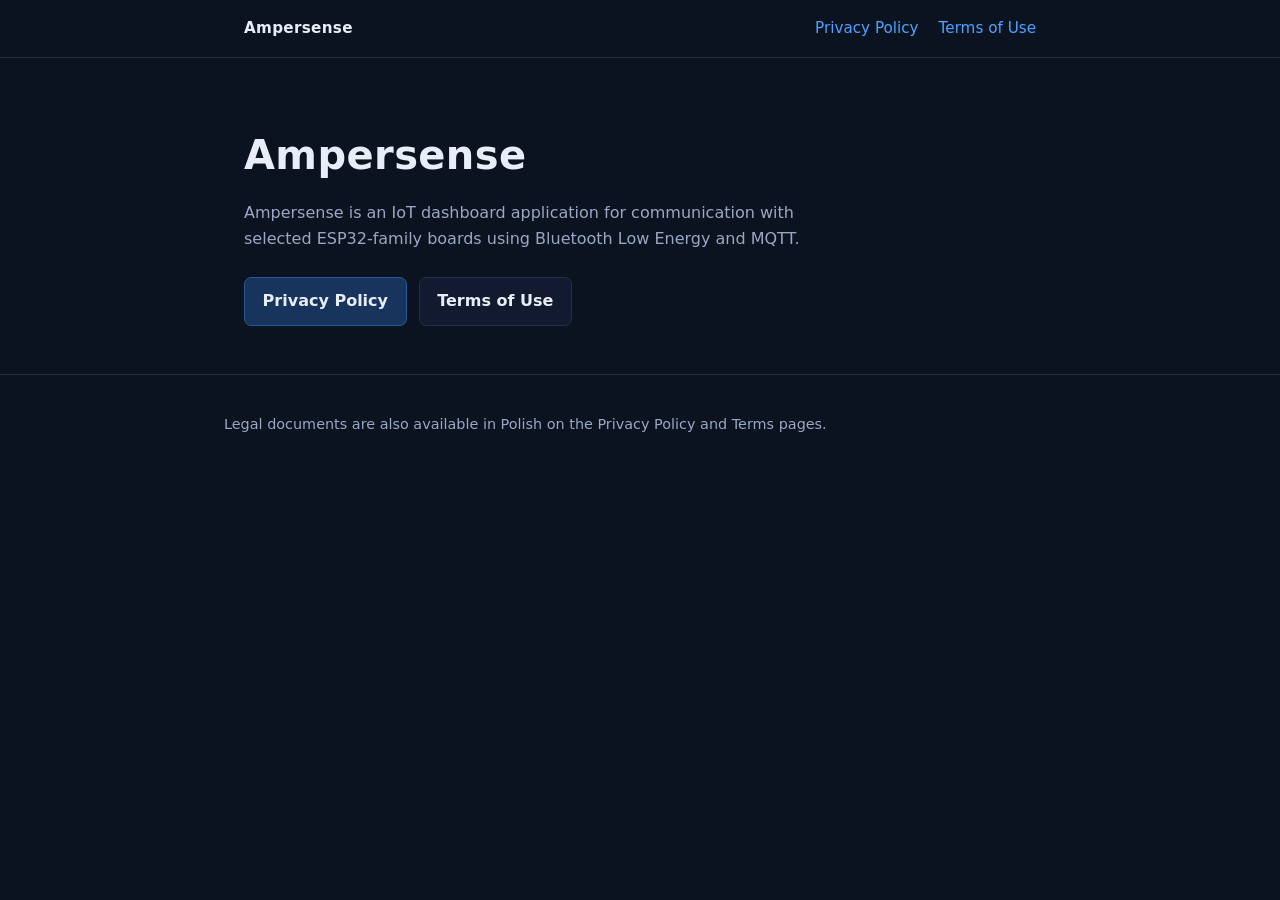
<file: AmperSense/index.html>
<!DOCTYPE html>
<html lang="en">
<head>
  <meta charset="utf-8">
  <meta name="viewport" content="width=device-width, initial-scale=1">
  <title>Ampersense</title>
  <meta name="description" content="Ampersense — IoT dashboard for ESP32-family boards using BLE and MQTT.">
  <link rel="stylesheet" href="./assets/style.css">
</head>
<body>
  <header class="site-header">
    <div class="site-header-inner site-nav">
      <span class="brand">Ampersense</span>
      <a href="./legal/privacy.html">Privacy Policy</a>
      <a href="./legal/terms.html">Terms of Use</a>
    </div>
  </header>

  <section class="hero">
    <div class="hero-inner">
      <h1>Ampersense</h1>
      <p>
        Ampersense is an IoT dashboard application for communication with selected
        ESP32-family boards using Bluetooth Low Energy and MQTT.
      </p>
      <div class="hero-links">
        <a class="btn btn-primary" href="./legal/privacy.html">Privacy Policy</a>
        <a class="btn" href="./legal/terms.html">Terms of Use</a>
      </div>
    </div>
  </section>

  <footer class="site-footer">
    <div class="site-footer-inner">
      <p>
        Legal documents are also available in Polish on the Privacy Policy and Terms pages.
      </p>
    </div>
  </footer>
</body>
</html>
</file>
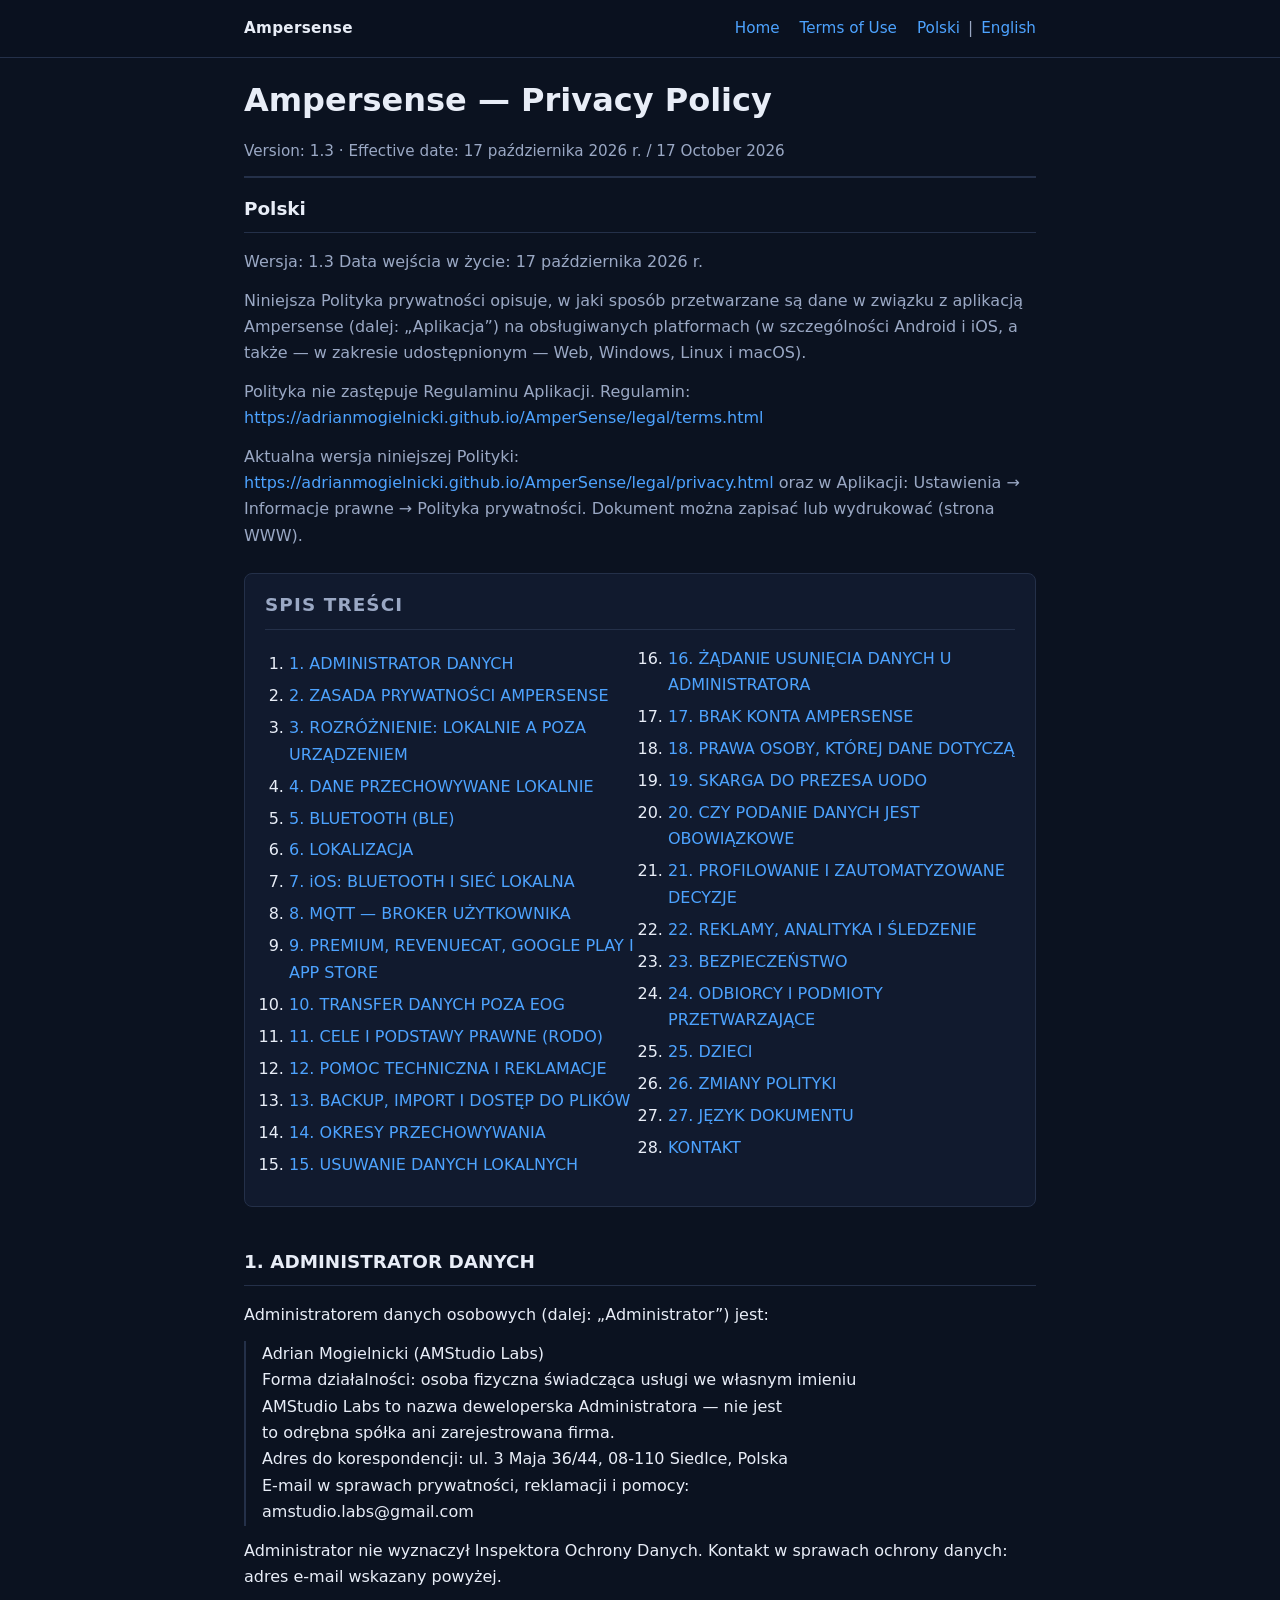
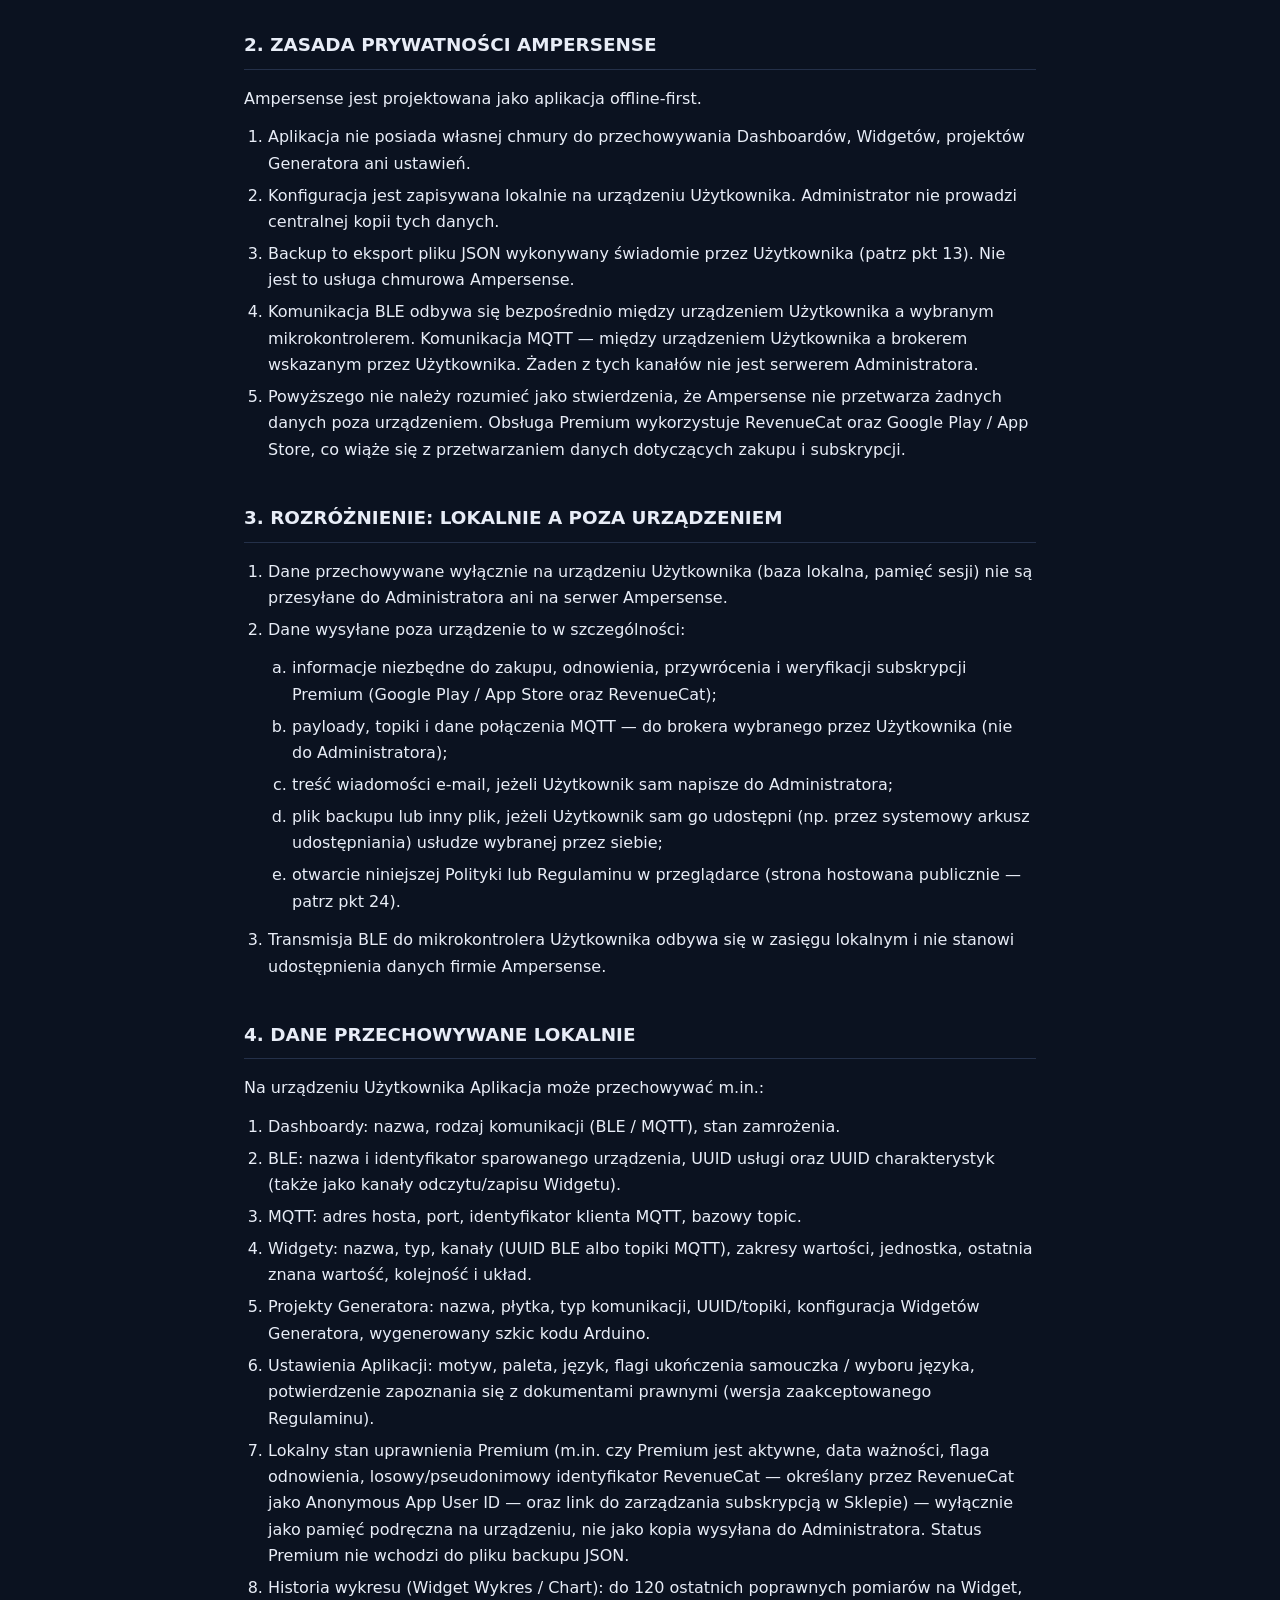
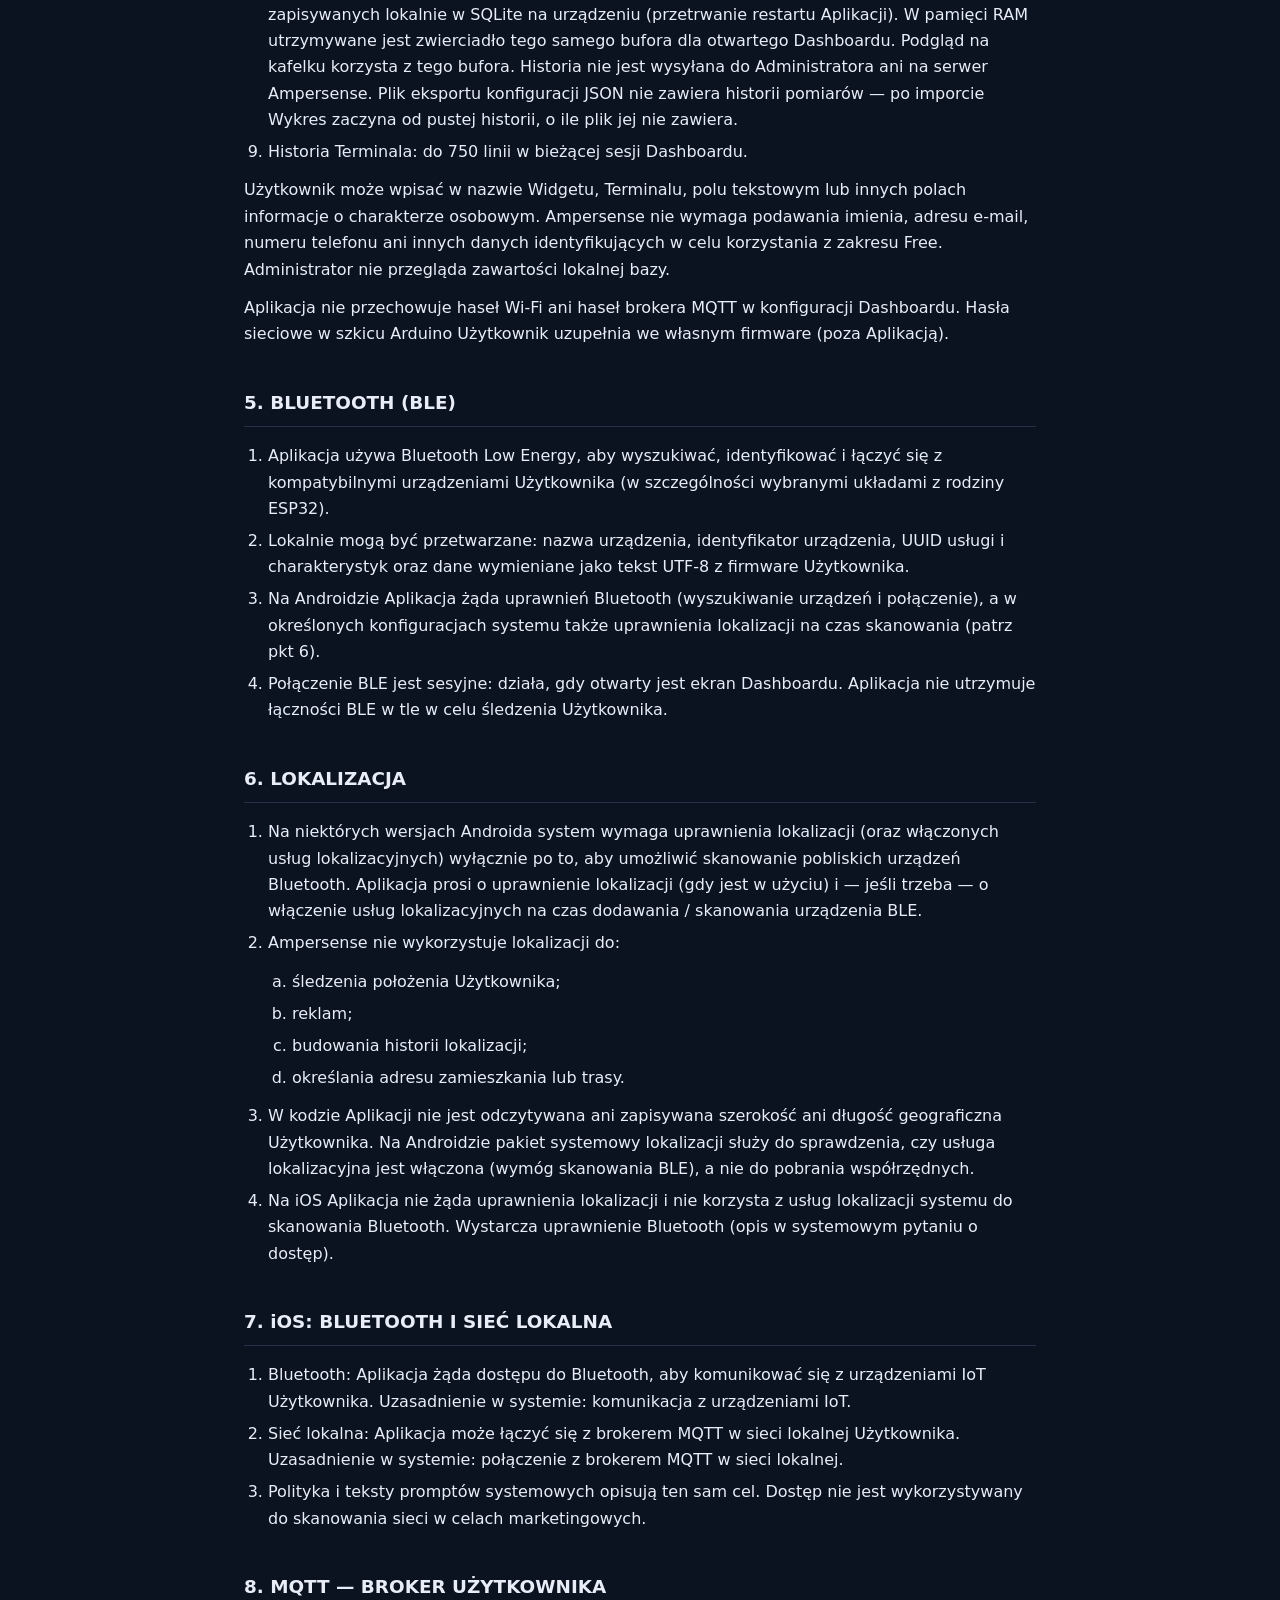
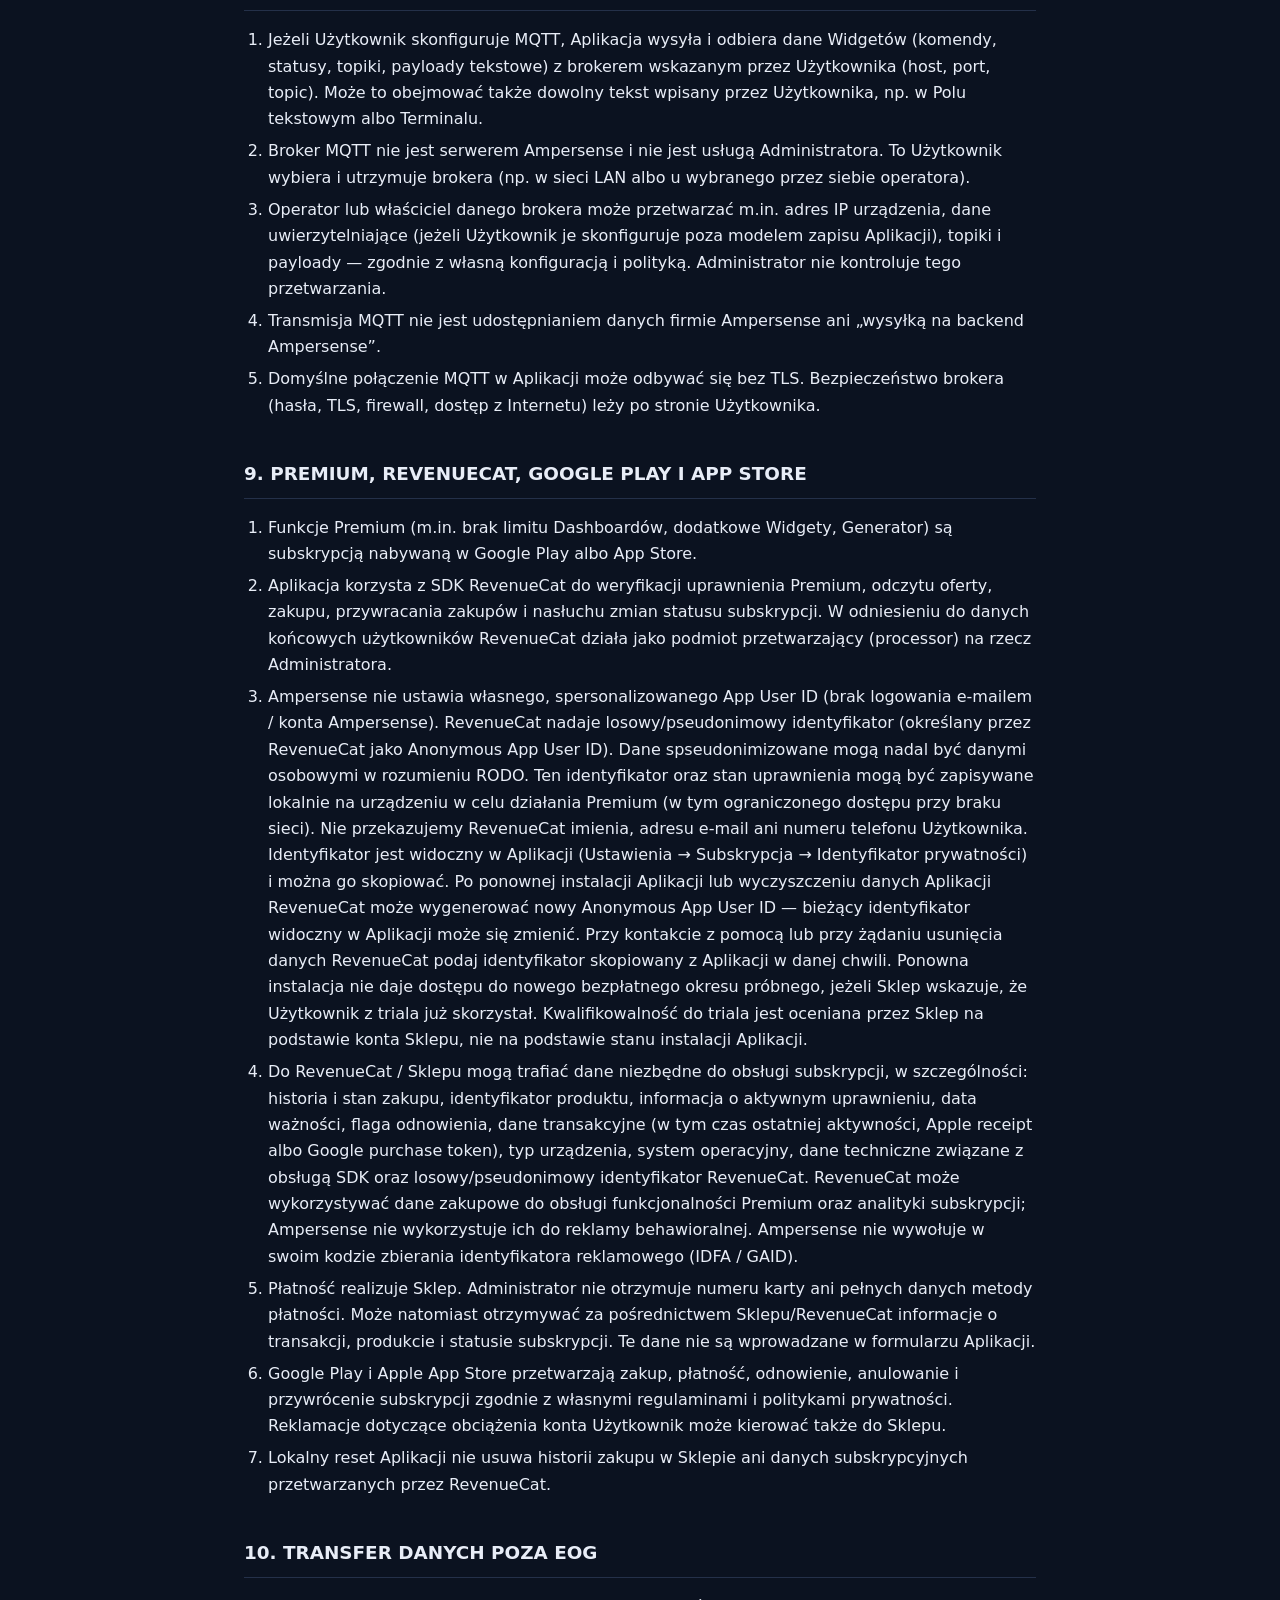
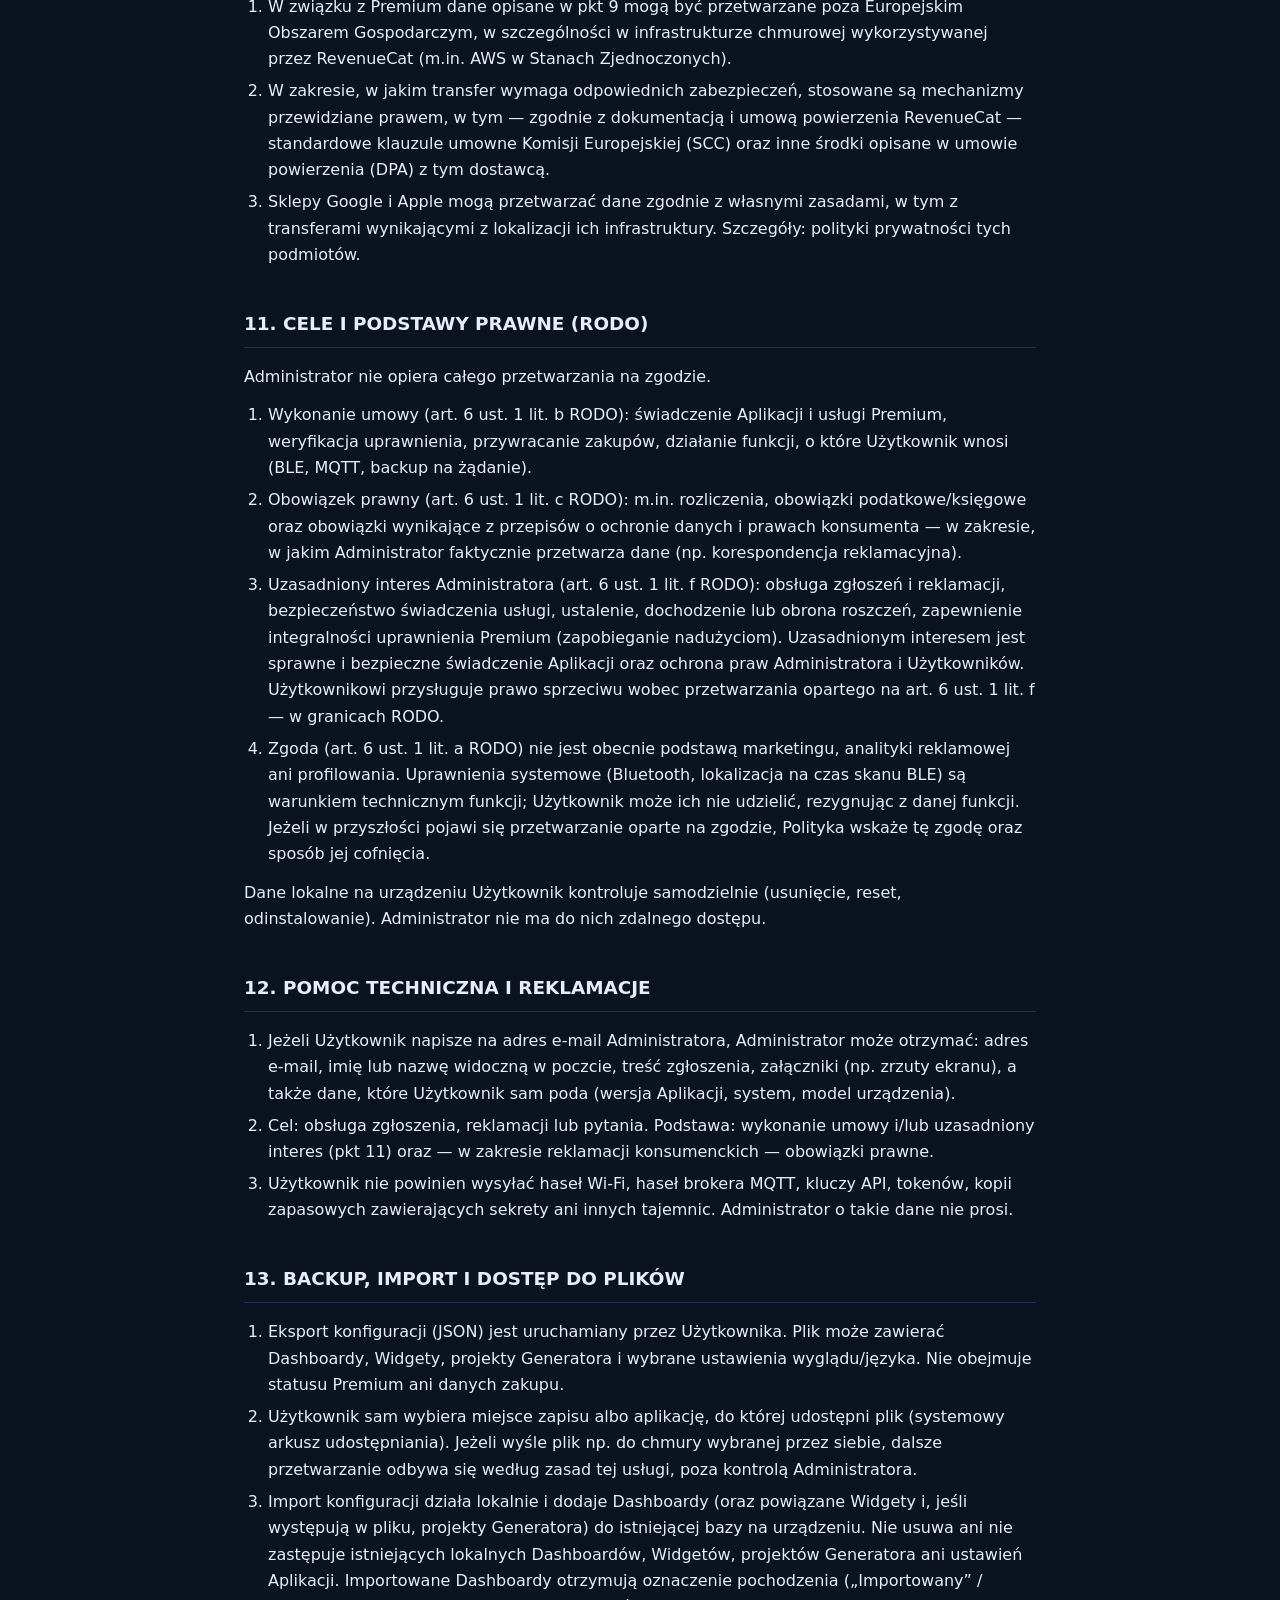
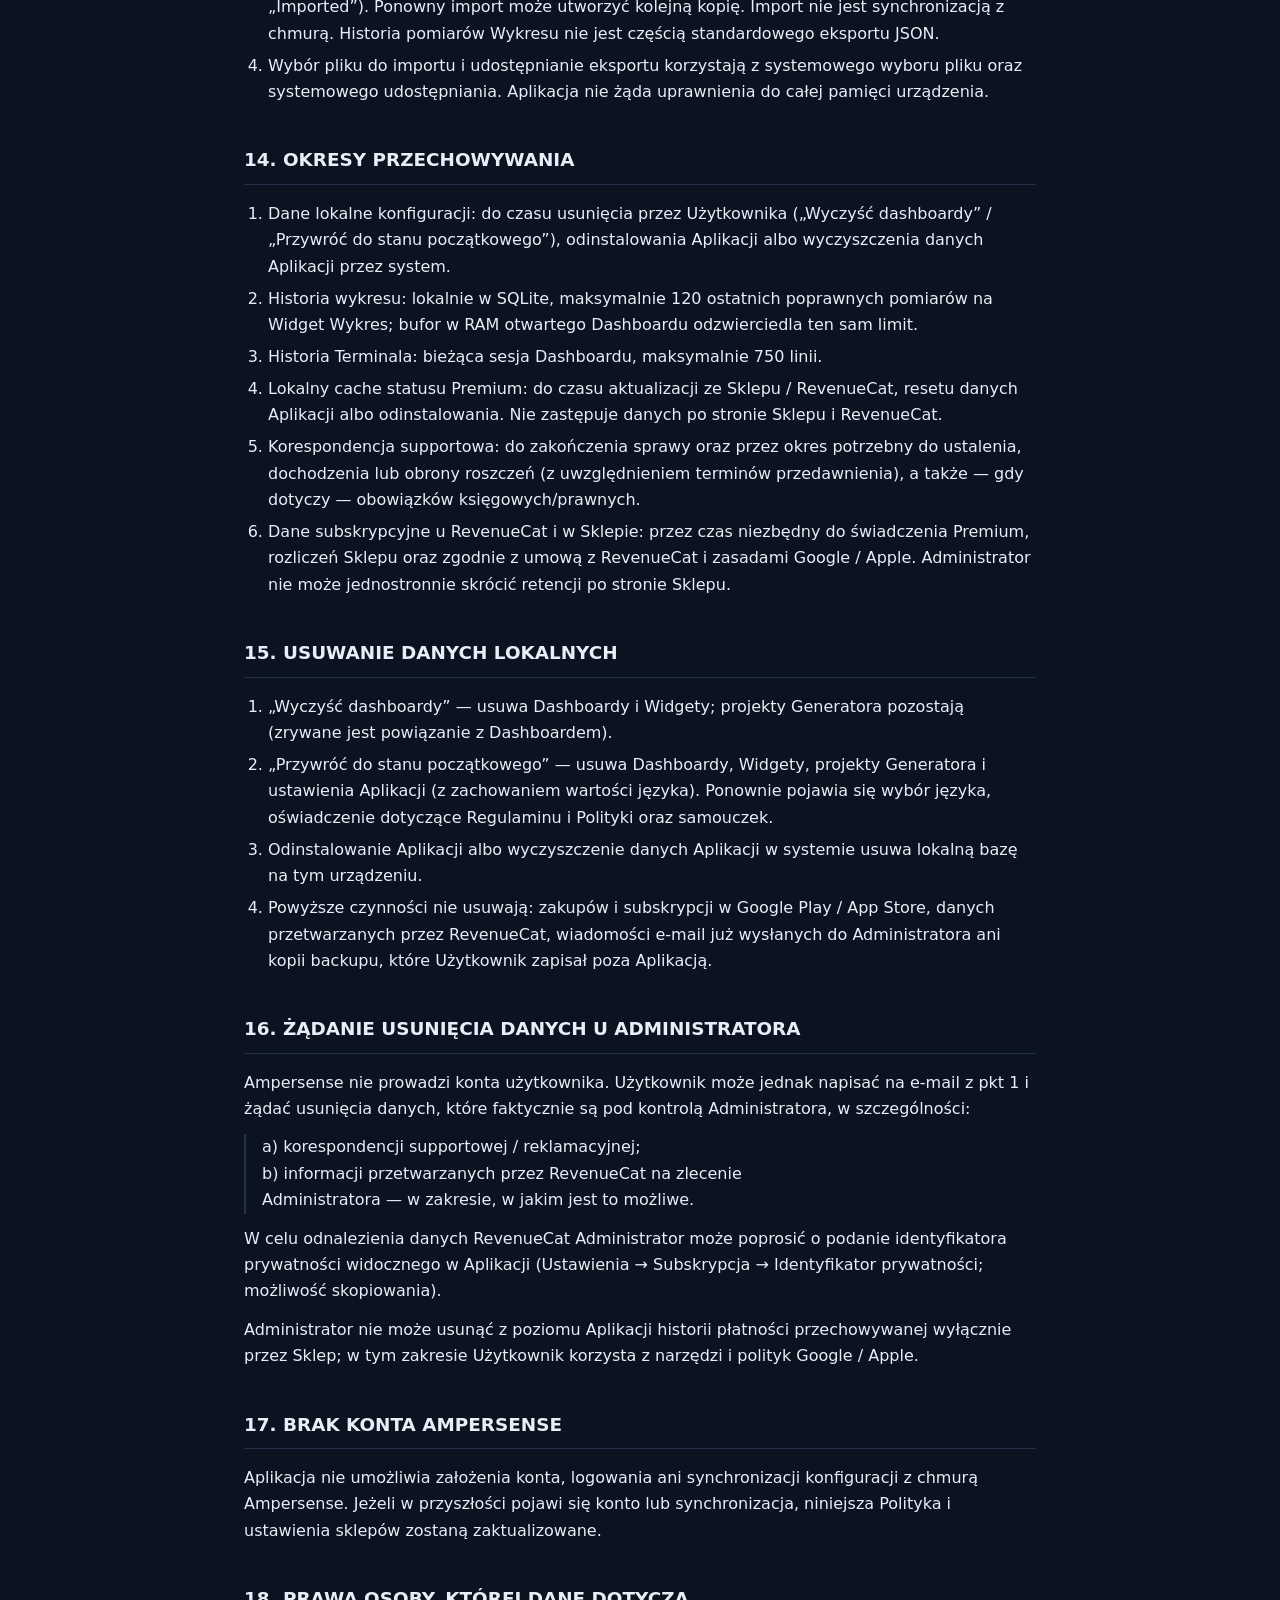
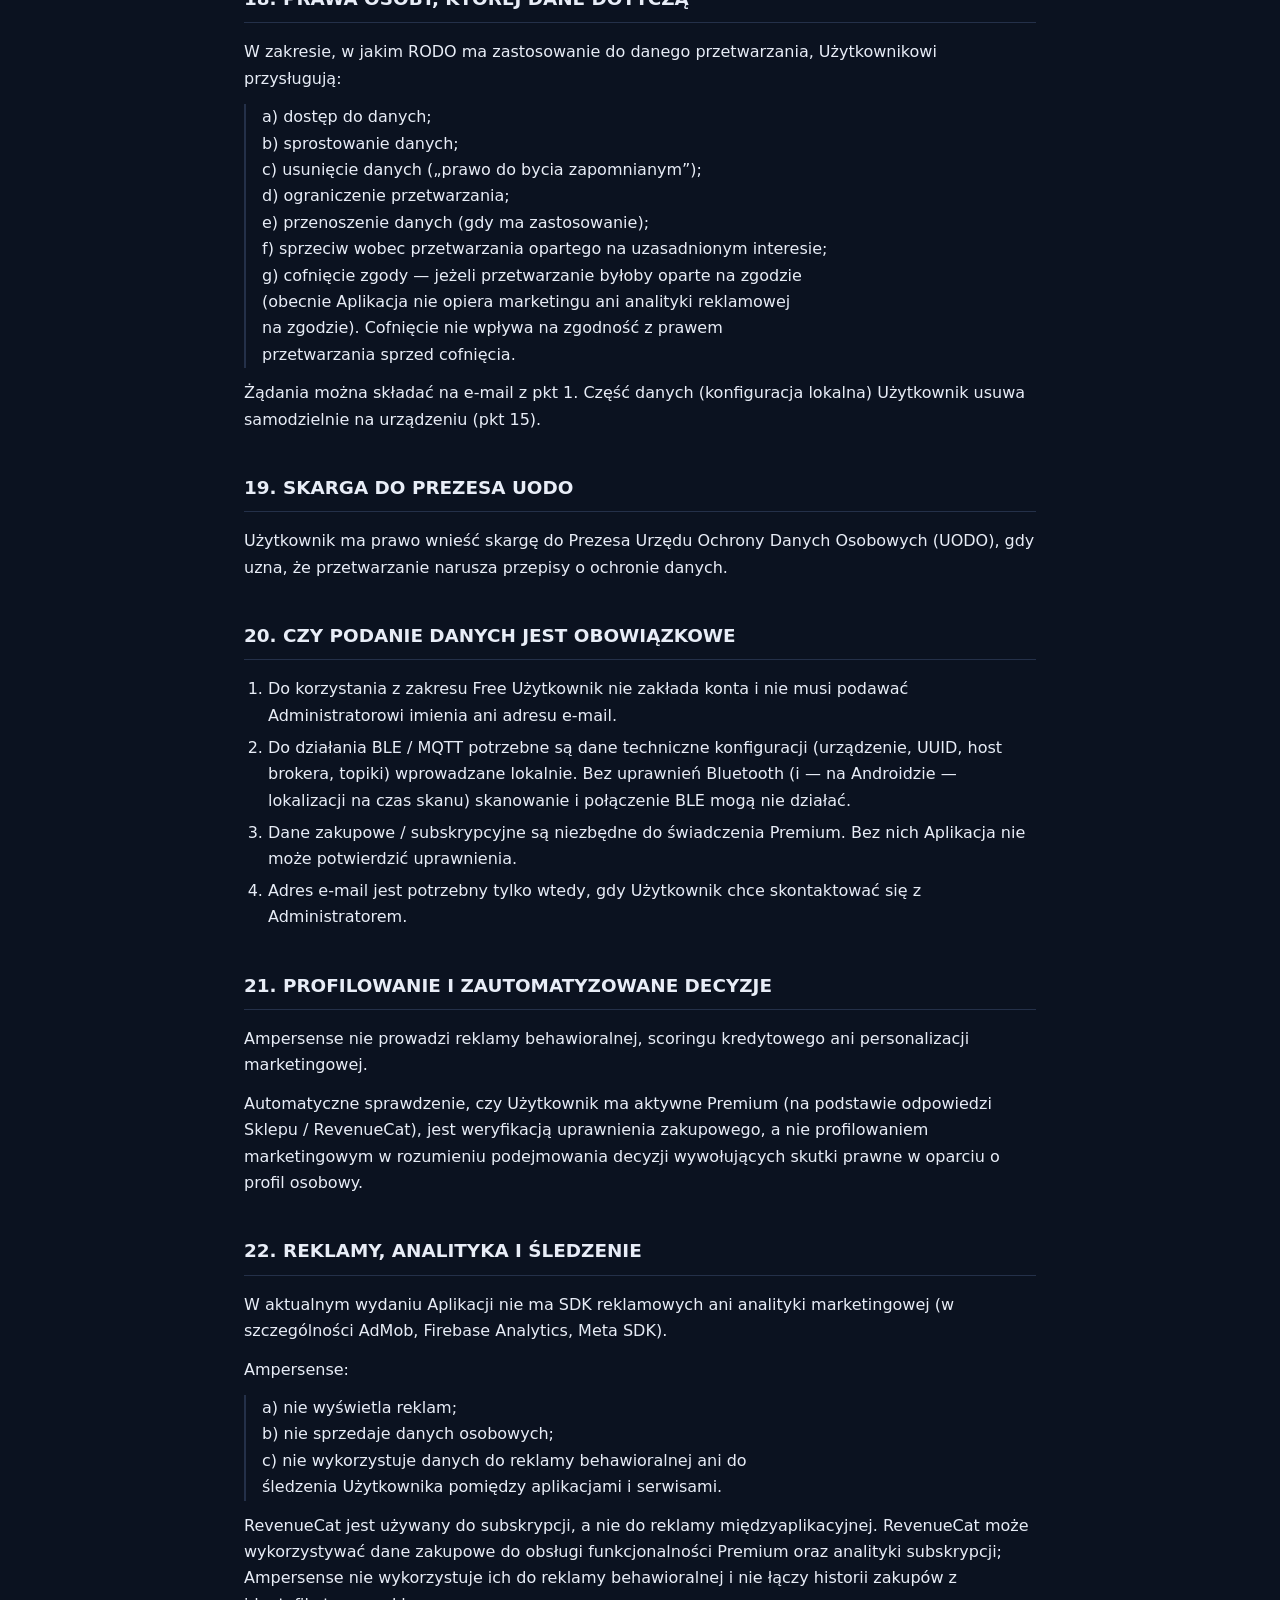
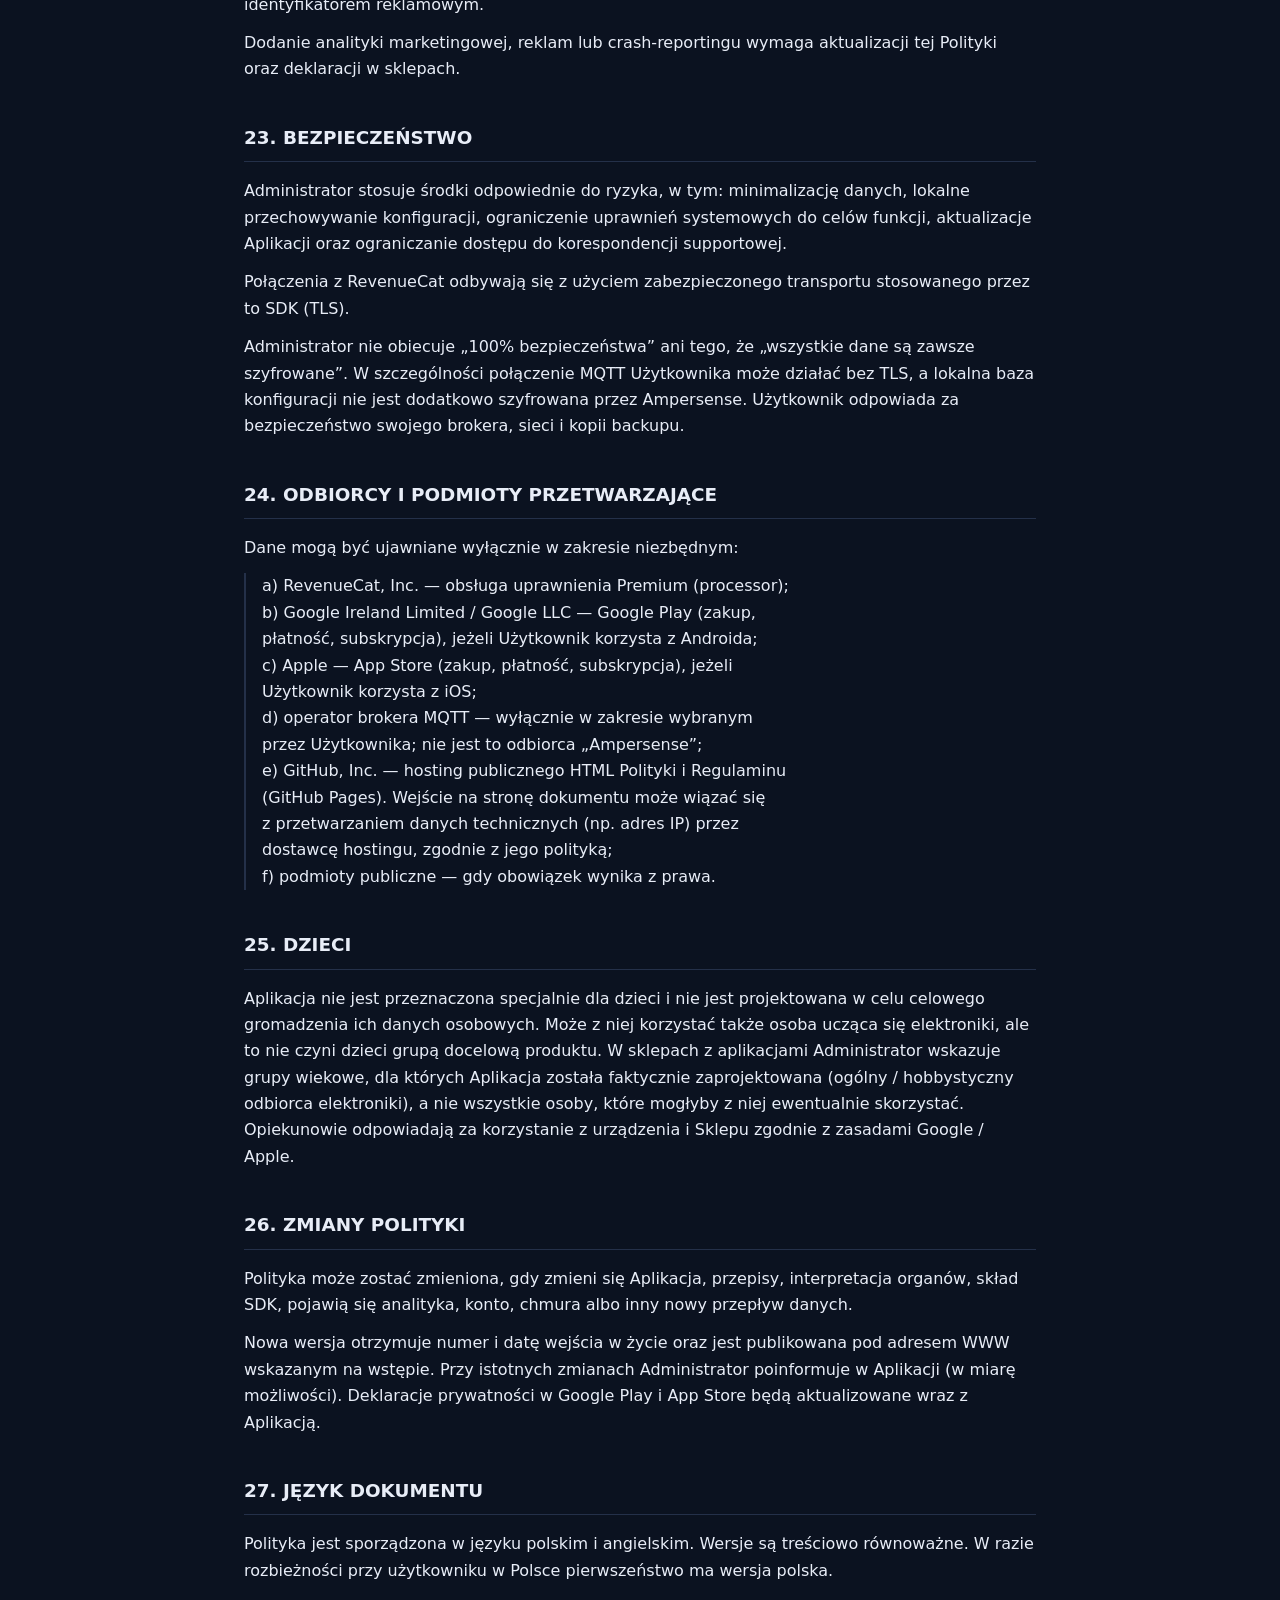
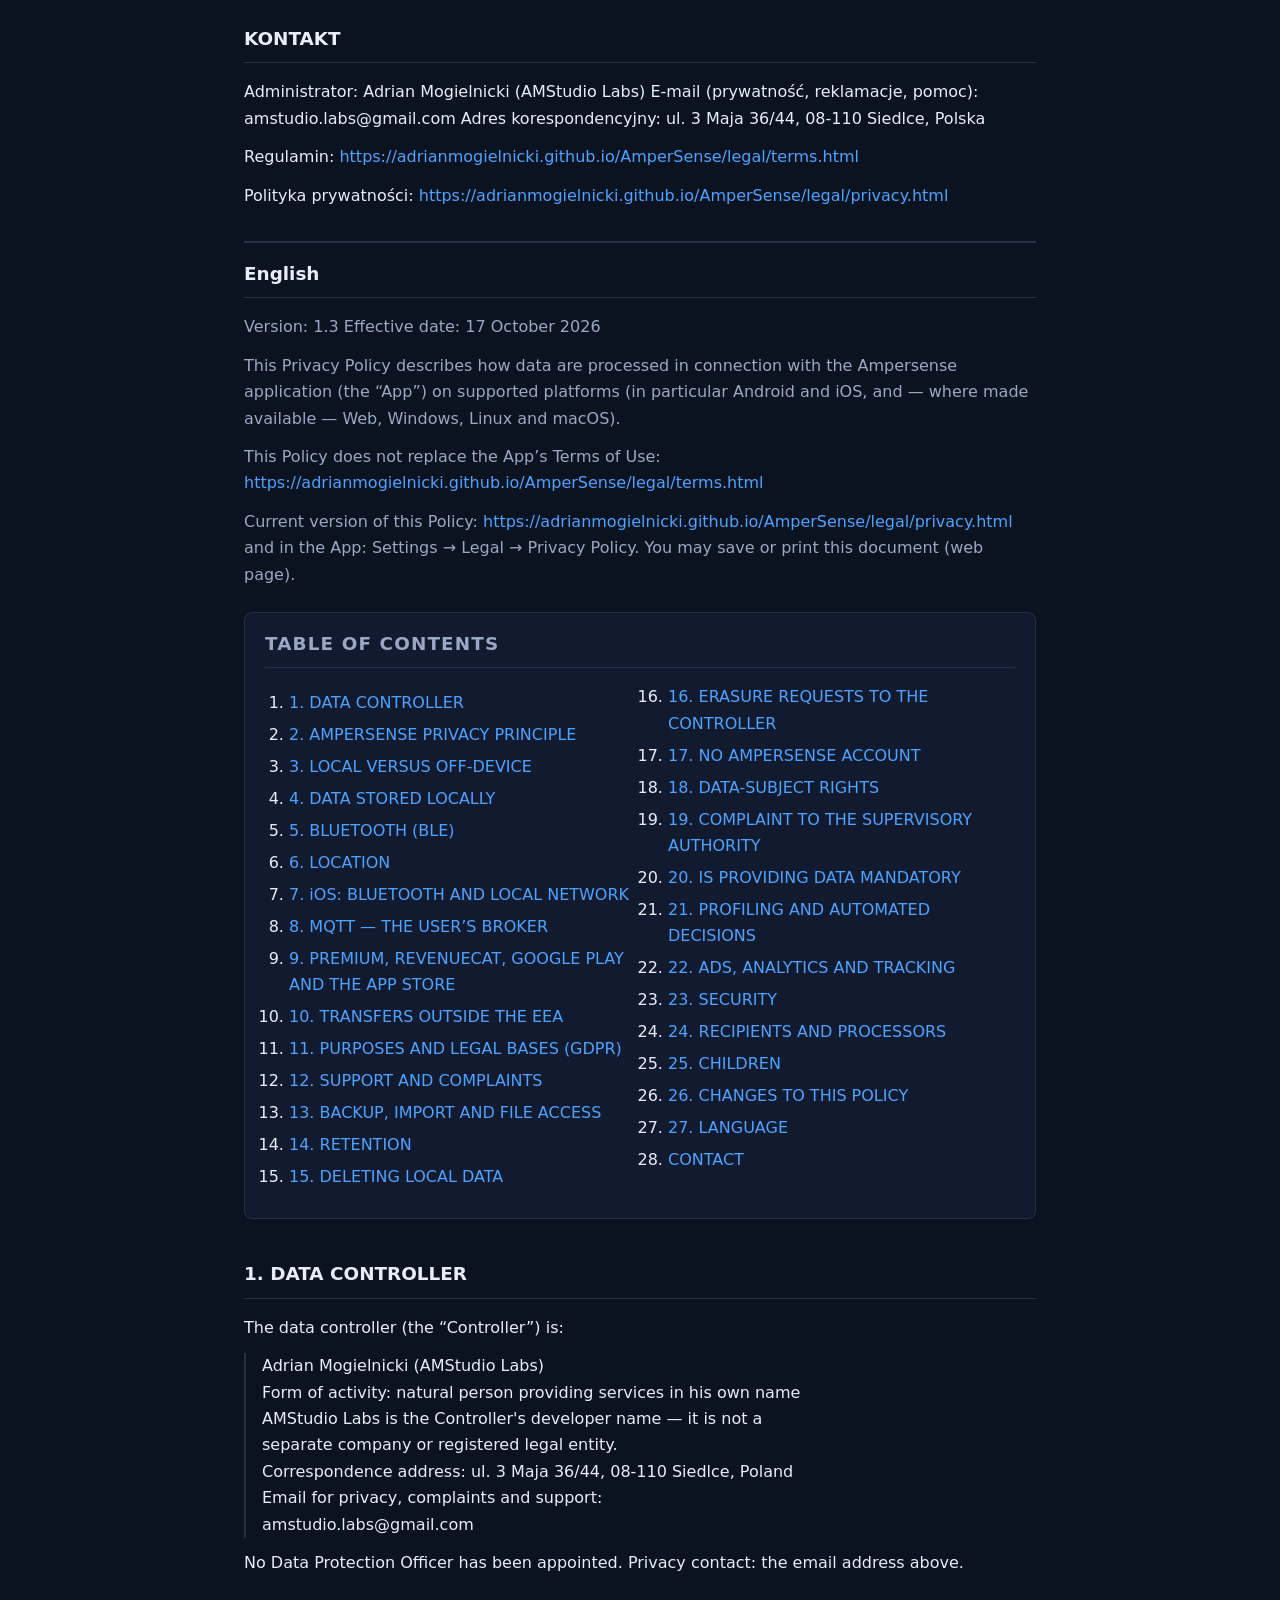
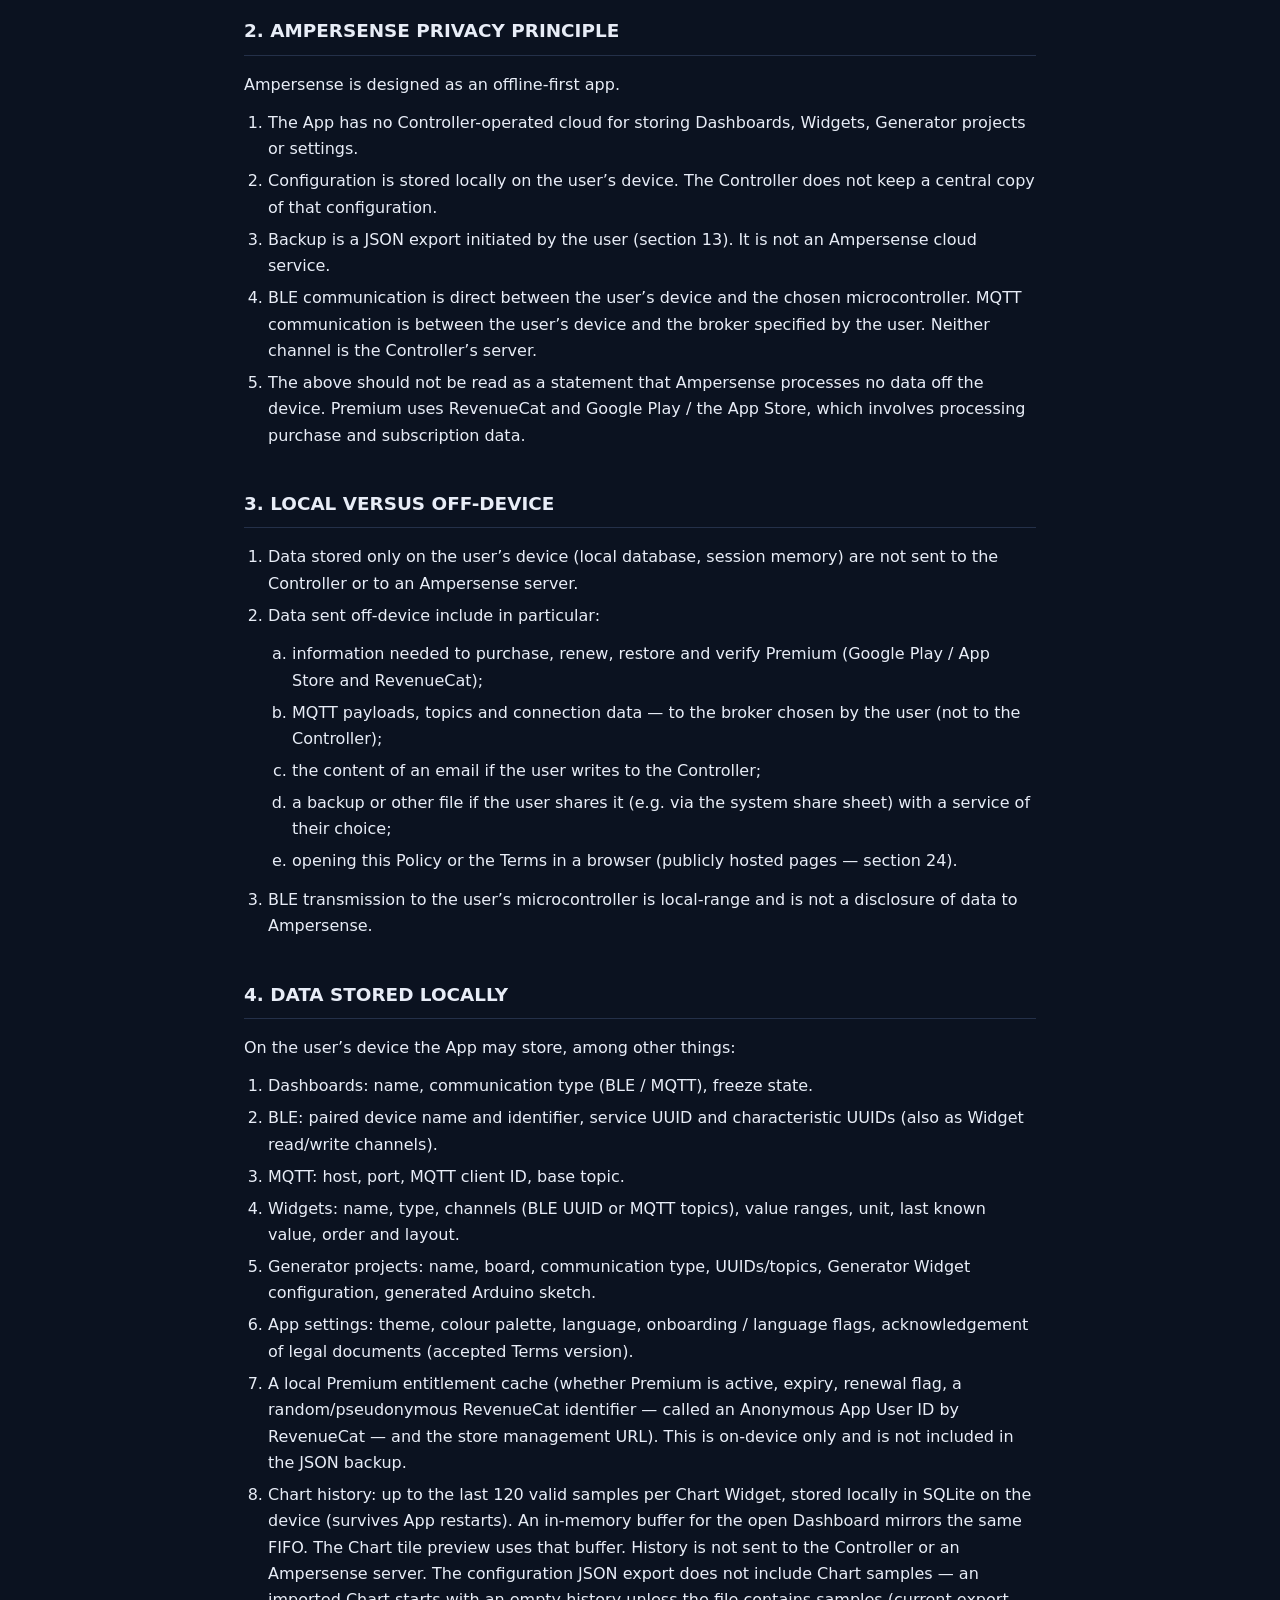
<file: AmperSense/legal/privacy.html>
<!DOCTYPE html>
<html lang="pl">
<head>
  <meta charset="utf-8">
  <meta name="viewport" content="width=device-width, initial-scale=1">
  <title>Ampersense — Privacy Policy</title>
  <meta name="description" content="Ampersense — Privacy Policy">
  <link rel="stylesheet" href="../assets/style.css">
</head>
<body>
  <header class="site-header">
    <div class="site-header-inner site-nav">
      <a class="brand" href="../index.html">Ampersense</a>
      <a href="../index.html">Home</a><a href="terms.html">Terms of Use</a><span class="lang-switch"><a href="#pl">Polski</a><span class="sep">|</span><a href="#en">English</a></span>
    </div>
  </header>
  <main class="page-wrap legal-content">
    <h1 class="page-title">Ampersense — Privacy Policy</h1>
    <p class="meta">Version: 1.3 · Effective date: 17 października 2026 r. / 17 October 2026</p>
    <h2 class="lang-heading" id="pl">Polski</h2>
<div class="intro-block"><p>Wersja: 1.3 Data wejścia w życie: 17 października 2026 r.</p>
<p>Niniejsza Polityka prywatności opisuje, w jaki sposób przetwarzane są dane w związku z aplikacją Ampersense (dalej: „Aplikacja”) na obsługiwanych platformach (w szczególności Android i iOS, a także — w zakresie udostępnionym — Web, Windows, Linux i macOS).</p>
<p>Polityka nie zastępuje Regulaminu Aplikacji. Regulamin: <a href="https://adrianmogielnicki.github.io/AmperSense/legal/terms.html" rel="noopener noreferrer">https://adrianmogielnicki.github.io/AmperSense/legal/terms.html</a></p>
<p>Aktualna wersja niniejszej Polityki: <a href="https://adrianmogielnicki.github.io/AmperSense/legal/privacy.html" rel="noopener noreferrer">https://adrianmogielnicki.github.io/AmperSense/legal/privacy.html</a> oraz w Aplikacji: Ustawienia → Informacje prawne → Polityka prywatności. Dokument można zapisać lub wydrukować (strona WWW).</p></div>
<nav class="toc" aria-label="Spis treści">
<h2>Spis treści</h2>
<ol>
<li><a href="#pl-1">1. ADMINISTRATOR DANYCH</a></li>
<li><a href="#pl-2">2. ZASADA PRYWATNOŚCI AMPERSENSE</a></li>
<li><a href="#pl-3">3. ROZRÓŻNIENIE: LOKALNIE A POZA URZĄDZENIEM</a></li>
<li><a href="#pl-4">4. DANE PRZECHOWYWANE LOKALNIE</a></li>
<li><a href="#pl-5">5. BLUETOOTH (BLE)</a></li>
<li><a href="#pl-6">6. LOKALIZACJA</a></li>
<li><a href="#pl-7">7. iOS: BLUETOOTH I SIEĆ LOKALNA</a></li>
<li><a href="#pl-8">8. MQTT — BROKER UŻYTKOWNIKA</a></li>
<li><a href="#pl-9">9. PREMIUM, REVENUECAT, GOOGLE PLAY I APP STORE</a></li>
<li><a href="#pl-10">10. TRANSFER DANYCH POZA EOG</a></li>
<li><a href="#pl-11">11. CELE I PODSTAWY PRAWNE (RODO)</a></li>
<li><a href="#pl-12">12. POMOC TECHNICZNA I REKLAMACJE</a></li>
<li><a href="#pl-13">13. BACKUP, IMPORT I DOSTĘP DO PLIKÓW</a></li>
<li><a href="#pl-14">14. OKRESY PRZECHOWYWANIA</a></li>
<li><a href="#pl-15">15. USUWANIE DANYCH LOKALNYCH</a></li>
<li><a href="#pl-16">16. ŻĄDANIE USUNIĘCIA DANYCH U ADMINISTRATORA</a></li>
<li><a href="#pl-17">17. BRAK KONTA AMPERSENSE</a></li>
<li><a href="#pl-18">18. PRAWA OSOBY, KTÓREJ DANE DOTYCZĄ</a></li>
<li><a href="#pl-19">19. SKARGA DO PREZESA UODO</a></li>
<li><a href="#pl-20">20. CZY PODANIE DANYCH JEST OBOWIĄZKOWE</a></li>
<li><a href="#pl-21">21. PROFILOWANIE I ZAUTOMATYZOWANE DECYZJE</a></li>
<li><a href="#pl-22">22. REKLAMY, ANALITYKA I ŚLEDZENIE</a></li>
<li><a href="#pl-23">23. BEZPIECZEŃSTWO</a></li>
<li><a href="#pl-24">24. ODBIORCY I PODMIOTY PRZETWARZAJĄCE</a></li>
<li><a href="#pl-25">25. DZIECI</a></li>
<li><a href="#pl-26">26. ZMIANY POLITYKI</a></li>
<li><a href="#pl-27">27. JĘZYK DOKUMENTU</a></li>
<li><a href="#pl-contact">KONTAKT</a></li>
</ol>
</nav>
<section id="pl-1">
<h2>1. ADMINISTRATOR DANYCH</h2>
<p>Administratorem danych osobowych (dalej: „Administrator”) jest:</p>
<p class="address">Adrian Mogielnicki (AMStudio Labs)<br>
Forma działalności: osoba fizyczna świadcząca usługi we własnym imieniu<br>
AMStudio Labs to nazwa deweloperska Administratora — nie jest<br>
to odrębna spółka ani zarejestrowana firma.<br>
Adres do korespondencji: ul. 3 Maja 36/44, 08-110 Siedlce, Polska<br>
E-mail w sprawach prywatności, reklamacji i pomocy:<br>
amstudio.labs@gmail.com</p>
<p>Administrator nie wyznaczył Inspektora Ochrony Danych. Kontakt w sprawach ochrony danych: adres e-mail wskazany powyżej.</p>
</section>
<section id="pl-2">
<h2>2. ZASADA PRYWATNOŚCI AMPERSENSE</h2>
<p>Ampersense jest projektowana jako aplikacja offline-first.</p>
<ol><li>Aplikacja nie posiada własnej chmury do przechowywania Dashboardów, Widgetów, projektów Generatora ani ustawień.</li><li>Konfiguracja jest zapisywana lokalnie na urządzeniu Użytkownika. Administrator nie prowadzi centralnej kopii tych danych.</li><li>Backup to eksport pliku JSON wykonywany świadomie przez Użytkownika (patrz pkt 13). Nie jest to usługa chmurowa Ampersense.</li><li>Komunikacja BLE odbywa się bezpośrednio między urządzeniem Użytkownika a wybranym mikrokontrolerem. Komunikacja MQTT — między urządzeniem Użytkownika a brokerem wskazanym przez Użytkownika. Żaden z tych kanałów nie jest serwerem Administratora.</li><li>Powyższego nie należy rozumieć jako stwierdzenia, że Ampersense nie przetwarza żadnych danych poza urządzeniem. Obsługa Premium wykorzystuje RevenueCat oraz Google Play / App Store, co wiąże się z przetwarzaniem danych dotyczących zakupu i subskrypcji.</li></ol>
</section>
<section id="pl-3">
<h2>3. ROZRÓŻNIENIE: LOKALNIE A POZA URZĄDZENIEM</h2>
<ol><li>Dane przechowywane wyłącznie na urządzeniu Użytkownika (baza lokalna, pamięć sesji) nie są przesyłane do Administratora ani na serwer Ampersense.</li><li>Dane wysyłane poza urządzenie to w szczególności:<ol type="a"><li>informacje niezbędne do zakupu, odnowienia, przywrócenia i weryfikacji subskrypcji Premium (Google Play / App Store oraz RevenueCat);</li><li>payloady, topiki i dane połączenia MQTT — do brokera wybranego przez Użytkownika (nie do Administratora);</li><li>treść wiadomości e-mail, jeżeli Użytkownik sam napisze do Administratora;</li><li>plik backupu lub inny plik, jeżeli Użytkownik sam go udostępni (np. przez systemowy arkusz udostępniania) usłudze wybranej przez siebie;</li><li>otwarcie niniejszej Polityki lub Regulaminu w przeglądarce (strona hostowana publicznie — patrz pkt 24).</li></ol></li><li>Transmisja BLE do mikrokontrolera Użytkownika odbywa się w zasięgu lokalnym i nie stanowi udostępnienia danych firmie Ampersense.</li></ol>
</section>
<section id="pl-4">
<h2>4. DANE PRZECHOWYWANE LOKALNIE</h2>
<p>Na urządzeniu Użytkownika Aplikacja może przechowywać m.in.:</p>
<ol><li>Dashboardy: nazwa, rodzaj komunikacji (BLE / MQTT), stan zamrożenia.</li><li>BLE: nazwa i identyfikator sparowanego urządzenia, UUID usługi oraz UUID charakterystyk (także jako kanały odczytu/zapisu Widgetu).</li><li>MQTT: adres hosta, port, identyfikator klienta MQTT, bazowy topic.</li><li>Widgety: nazwa, typ, kanały (UUID BLE albo topiki MQTT), zakresy wartości, jednostka, ostatnia znana wartość, kolejność i układ.</li><li>Projekty Generatora: nazwa, płytka, typ komunikacji, UUID/topiki, konfiguracja Widgetów Generatora, wygenerowany szkic kodu Arduino.</li><li>Ustawienia Aplikacji: motyw, paleta, język, flagi ukończenia samouczka / wyboru języka, potwierdzenie zapoznania się z dokumentami prawnymi (wersja zaakceptowanego Regulaminu).</li><li>Lokalny stan uprawnienia Premium (m.in. czy Premium jest aktywne, data ważności, flaga odnowienia, losowy/pseudonimowy identyfikator RevenueCat — określany przez RevenueCat jako Anonymous App User ID — oraz link do zarządzania subskrypcją w Sklepie) — wyłącznie jako pamięć podręczna na urządzeniu, nie jako kopia wysyłana do Administratora. Status Premium nie wchodzi do pliku backupu JSON.</li><li>Historia wykresu (Widget Wykres / Chart): do 120 ostatnich poprawnych pomiarów na Widget, zapisywanych lokalnie w SQLite na urządzeniu (przetrwanie restartu Aplikacji). W pamięci RAM utrzymywane jest zwierciadło tego samego bufora dla otwartego Dashboardu. Podgląd na kafelku korzysta z tego bufora. Historia nie jest wysyłana do Administratora ani na serwer Ampersense. Plik eksportu konfiguracji JSON nie zawiera historii pomiarów — po imporcie Wykres zaczyna od pustej historii, o ile plik jej nie zawiera.</li><li>Historia Terminala: do 750 linii w bieżącej sesji Dashboardu.</li></ol>
<p>Użytkownik może wpisać w nazwie Widgetu, Terminalu, polu tekstowym lub innych polach informacje o charakterze osobowym. Ampersense nie wymaga podawania imienia, adresu e-mail, numeru telefonu ani innych danych identyfikujących w celu korzystania z zakresu Free. Administrator nie przegląda zawartości lokalnej bazy.</p>
<p>Aplikacja nie przechowuje haseł Wi-Fi ani haseł brokera MQTT w konfiguracji Dashboardu. Hasła sieciowe w szkicu Arduino Użytkownik uzupełnia we własnym firmware (poza Aplikacją).</p>
</section>
<section id="pl-5">
<h2>5. BLUETOOTH (BLE)</h2>
<ol><li>Aplikacja używa Bluetooth Low Energy, aby wyszukiwać, identyfikować i łączyć się z kompatybilnymi urządzeniami Użytkownika (w szczególności wybranymi układami z rodziny ESP32).</li><li>Lokalnie mogą być przetwarzane: nazwa urządzenia, identyfikator urządzenia, UUID usługi i charakterystyk oraz dane wymieniane jako tekst UTF-8 z firmware Użytkownika.</li><li>Na Androidzie Aplikacja żąda uprawnień Bluetooth (wyszukiwanie urządzeń i połączenie), a w określonych konfiguracjach systemu także uprawnienia lokalizacji na czas skanowania (patrz pkt 6).</li><li>Połączenie BLE jest sesyjne: działa, gdy otwarty jest ekran Dashboardu. Aplikacja nie utrzymuje łączności BLE w tle w celu śledzenia Użytkownika.</li></ol>
</section>
<section id="pl-6">
<h2>6. LOKALIZACJA</h2>
<ol><li>Na niektórych wersjach Androida system wymaga uprawnienia lokalizacji (oraz włączonych usług lokalizacyjnych) wyłącznie po to, aby umożliwić skanowanie pobliskich urządzeń Bluetooth. Aplikacja prosi o uprawnienie lokalizacji (gdy jest w użyciu) i — jeśli trzeba — o włączenie usług lokalizacyjnych na czas dodawania / skanowania urządzenia BLE.</li><li>Ampersense nie wykorzystuje lokalizacji do:<ol type="a"><li>śledzenia położenia Użytkownika;</li><li>reklam;</li><li>budowania historii lokalizacji;</li><li>określania adresu zamieszkania lub trasy.</li></ol></li><li>W kodzie Aplikacji nie jest odczytywana ani zapisywana szerokość ani długość geograficzna Użytkownika. Na Androidzie pakiet systemowy lokalizacji służy do sprawdzenia, czy usługa lokalizacyjna jest włączona (wymóg skanowania BLE), a nie do pobrania współrzędnych.</li><li>Na iOS Aplikacja nie żąda uprawnienia lokalizacji i nie korzysta z usług lokalizacji systemu do skanowania Bluetooth. Wystarcza uprawnienie Bluetooth (opis w systemowym pytaniu o dostęp).</li></ol>
</section>
<section id="pl-7">
<h2>7. iOS: BLUETOOTH I SIEĆ LOKALNA</h2>
<ol><li>Bluetooth: Aplikacja żąda dostępu do Bluetooth, aby komunikować się z urządzeniami IoT Użytkownika. Uzasadnienie w systemie: komunikacja z urządzeniami IoT.</li><li>Sieć lokalna: Aplikacja może łączyć się z brokerem MQTT w sieci lokalnej Użytkownika. Uzasadnienie w systemie: połączenie z brokerem MQTT w sieci lokalnej.</li><li>Polityka i teksty promptów systemowych opisują ten sam cel. Dostęp nie jest wykorzystywany do skanowania sieci w celach marketingowych.</li></ol>
</section>
<section id="pl-8">
<h2>8. MQTT — BROKER UŻYTKOWNIKA</h2>
<ol><li>Jeżeli Użytkownik skonfiguruje MQTT, Aplikacja wysyła i odbiera dane Widgetów (komendy, statusy, topiki, payloady tekstowe) z brokerem wskazanym przez Użytkownika (host, port, topic). Może to obejmować także dowolny tekst wpisany przez Użytkownika, np. w Polu tekstowym albo Terminalu.</li><li>Broker MQTT nie jest serwerem Ampersense i nie jest usługą Administratora. To Użytkownik wybiera i utrzymuje brokera (np. w sieci LAN albo u wybranego przez siebie operatora).</li><li>Operator lub właściciel danego brokera może przetwarzać m.in. adres IP urządzenia, dane uwierzytelniające (jeżeli Użytkownik je skonfiguruje poza modelem zapisu Aplikacji), topiki i payloady — zgodnie z własną konfiguracją i polityką. Administrator nie kontroluje tego przetwarzania.</li><li>Transmisja MQTT nie jest udostępnianiem danych firmie Ampersense ani „wysyłką na backend Ampersense”.</li><li>Domyślne połączenie MQTT w Aplikacji może odbywać się bez TLS. Bezpieczeństwo brokera (hasła, TLS, firewall, dostęp z Internetu) leży po stronie Użytkownika.</li></ol>
</section>
<section id="pl-9">
<h2>9. PREMIUM, REVENUECAT, GOOGLE PLAY I APP STORE</h2>
<ol><li>Funkcje Premium (m.in. brak limitu Dashboardów, dodatkowe Widgety, Generator) są subskrypcją nabywaną w Google Play albo App Store.</li><li>Aplikacja korzysta z SDK RevenueCat do weryfikacji uprawnienia Premium, odczytu oferty, zakupu, przywracania zakupów i nasłuchu zmian statusu subskrypcji. W odniesieniu do danych końcowych użytkowników RevenueCat działa jako podmiot przetwarzający (processor) na rzecz Administratora.</li><li>Ampersense nie ustawia własnego, spersonalizowanego App User ID (brak logowania e-mailem / konta Ampersense). RevenueCat nadaje losowy/pseudonimowy identyfikator (określany przez RevenueCat jako Anonymous App User ID). Dane spseudonimizowane mogą nadal być danymi osobowymi w rozumieniu RODO. Ten identyfikator oraz stan uprawnienia mogą być zapisywane lokalnie na urządzeniu w celu działania Premium (w tym ograniczonego dostępu przy braku sieci). Nie przekazujemy RevenueCat imienia, adresu e-mail ani numeru telefonu Użytkownika. Identyfikator jest widoczny w Aplikacji (Ustawienia → Subskrypcja → Identyfikator prywatności) i można go skopiować. Po ponownej instalacji Aplikacji lub wyczyszczeniu danych Aplikacji RevenueCat może wygenerować nowy Anonymous App User ID — bieżący identyfikator widoczny w Aplikacji może się zmienić. Przy kontakcie z pomocą lub przy żądaniu usunięcia danych RevenueCat podaj identyfikator skopiowany z Aplikacji w danej chwili. Ponowna instalacja nie daje dostępu do nowego bezpłatnego okresu próbnego, jeżeli Sklep wskazuje, że Użytkownik z triala już skorzystał. Kwalifikowalność do triala jest oceniana przez Sklep na podstawie konta Sklepu, nie na podstawie stanu instalacji Aplikacji.</li><li>Do RevenueCat / Sklepu mogą trafiać dane niezbędne do obsługi subskrypcji, w szczególności: historia i stan zakupu, identyfikator produktu, informacja o aktywnym uprawnieniu, data ważności, flaga odnowienia, dane transakcyjne (w tym czas ostatniej aktywności, Apple receipt albo Google purchase token), typ urządzenia, system operacyjny, dane techniczne związane z obsługą SDK oraz losowy/pseudonimowy identyfikator RevenueCat. RevenueCat może wykorzystywać dane zakupowe do obsługi funkcjonalności Premium oraz analityki subskrypcji; Ampersense nie wykorzystuje ich do reklamy behawioralnej. Ampersense nie wywołuje w swoim kodzie zbierania identyfikatora reklamowego (IDFA / GAID).</li><li>Płatność realizuje Sklep. Administrator nie otrzymuje numeru karty ani pełnych danych metody płatności. Może natomiast otrzymywać za pośrednictwem Sklepu/RevenueCat informacje o transakcji, produkcie i statusie subskrypcji. Te dane nie są wprowadzane w formularzu Aplikacji.</li><li>Google Play i Apple App Store przetwarzają zakup, płatność, odnowienie, anulowanie i przywrócenie subskrypcji zgodnie z własnymi regulaminami i politykami prywatności. Reklamacje dotyczące obciążenia konta Użytkownik może kierować także do Sklepu.</li><li>Lokalny reset Aplikacji nie usuwa historii zakupu w Sklepie ani danych subskrypcyjnych przetwarzanych przez RevenueCat.</li></ol>
</section>
<section id="pl-10">
<h2>10. TRANSFER DANYCH POZA EOG</h2>
<ol><li>W związku z Premium dane opisane w pkt 9 mogą być przetwarzane poza Europejskim Obszarem Gospodarczym, w szczególności w infrastrukturze chmurowej wykorzystywanej przez RevenueCat (m.in. AWS w Stanach Zjednoczonych).</li><li>W zakresie, w jakim transfer wymaga odpowiednich zabezpieczeń, stosowane są mechanizmy przewidziane prawem, w tym — zgodnie z dokumentacją i umową powierzenia RevenueCat — standardowe klauzule umowne Komisji Europejskiej (SCC) oraz inne środki opisane w umowie powierzenia (DPA) z tym dostawcą.</li><li>Sklepy Google i Apple mogą przetwarzać dane zgodnie z własnymi zasadami, w tym z transferami wynikającymi z lokalizacji ich infrastruktury. Szczegóły: polityki prywatności tych podmiotów.</li></ol>
</section>
<section id="pl-11">
<h2>11. CELE I PODSTAWY PRAWNE (RODO)</h2>
<p>Administrator nie opiera całego przetwarzania na zgodzie.</p>
<ol><li>Wykonanie umowy (art. 6 ust. 1 lit. b RODO): świadczenie Aplikacji i usługi Premium, weryfikacja uprawnienia, przywracanie zakupów, działanie funkcji, o które Użytkownik wnosi (BLE, MQTT, backup na żądanie).</li><li>Obowiązek prawny (art. 6 ust. 1 lit. c RODO): m.in. rozliczenia, obowiązki podatkowe/księgowe oraz obowiązki wynikające z przepisów o ochronie danych i prawach konsumenta — w zakresie, w jakim Administrator faktycznie przetwarza dane (np. korespondencja reklamacyjna).</li><li>Uzasadniony interes Administratora (art. 6 ust. 1 lit. f RODO): obsługa zgłoszeń i reklamacji, bezpieczeństwo świadczenia usługi, ustalenie, dochodzenie lub obrona roszczeń, zapewnienie integralności uprawnienia Premium (zapobieganie nadużyciom). Uzasadnionym interesem jest sprawne i bezpieczne świadczenie Aplikacji oraz ochrona praw Administratora i Użytkowników. Użytkownikowi przysługuje prawo sprzeciwu wobec przetwarzania opartego na art. 6 ust. 1 lit. f — w granicach RODO.</li><li>Zgoda (art. 6 ust. 1 lit. a RODO) nie jest obecnie podstawą marketingu, analityki reklamowej ani profilowania. Uprawnienia systemowe (Bluetooth, lokalizacja na czas skanu BLE) są warunkiem technicznym funkcji; Użytkownik może ich nie udzielić, rezygnując z danej funkcji. Jeżeli w przyszłości pojawi się przetwarzanie oparte na zgodzie, Polityka wskaże tę zgodę oraz sposób jej cofnięcia.</li></ol>
<p>Dane lokalne na urządzeniu Użytkownik kontroluje samodzielnie (usunięcie, reset, odinstalowanie). Administrator nie ma do nich zdalnego dostępu.</p>
</section>
<section id="pl-12">
<h2>12. POMOC TECHNICZNA I REKLAMACJE</h2>
<ol><li>Jeżeli Użytkownik napisze na adres e-mail Administratora, Administrator może otrzymać: adres e-mail, imię lub nazwę widoczną w poczcie, treść zgłoszenia, załączniki (np. zrzuty ekranu), a także dane, które Użytkownik sam poda (wersja Aplikacji, system, model urządzenia).</li><li>Cel: obsługa zgłoszenia, reklamacji lub pytania. Podstawa: wykonanie umowy i/lub uzasadniony interes (pkt 11) oraz — w zakresie reklamacji konsumenckich — obowiązki prawne.</li><li>Użytkownik nie powinien wysyłać haseł Wi-Fi, haseł brokera MQTT, kluczy API, tokenów, kopii zapasowych zawierających sekrety ani innych tajemnic. Administrator o takie dane nie prosi.</li></ol>
</section>
<section id="pl-13">
<h2>13. BACKUP, IMPORT I DOSTĘP DO PLIKÓW</h2>
<ol><li>Eksport konfiguracji (JSON) jest uruchamiany przez Użytkownika. Plik może zawierać Dashboardy, Widgety, projekty Generatora i wybrane ustawienia wyglądu/języka. Nie obejmuje statusu Premium ani danych zakupu.</li><li>Użytkownik sam wybiera miejsce zapisu albo aplikację, do której udostępni plik (systemowy arkusz udostępniania). Jeżeli wyśle plik np. do chmury wybranej przez siebie, dalsze przetwarzanie odbywa się według zasad tej usługi, poza kontrolą Administratora.</li><li>Import konfiguracji działa lokalnie i dodaje Dashboardy (oraz powiązane Widgety i, jeśli występują w pliku, projekty Generatora) do istniejącej bazy na urządzeniu. Nie usuwa ani nie zastępuje istniejących lokalnych Dashboardów, Widgetów, projektów Generatora ani ustawień Aplikacji. Importowane Dashboardy otrzymują oznaczenie pochodzenia („Importowany” / „Imported”). Ponowny import może utworzyć kolejną kopię. Import nie jest synchronizacją z chmurą. Historia pomiarów Wykresu nie jest częścią standardowego eksportu JSON.</li><li>Wybór pliku do importu i udostępnianie eksportu korzystają z systemowego wyboru pliku oraz systemowego udostępniania. Aplikacja nie żąda uprawnienia do całej pamięci urządzenia.</li></ol>
</section>
<section id="pl-14">
<h2>14. OKRESY PRZECHOWYWANIA</h2>
<ol><li>Dane lokalne konfiguracji: do czasu usunięcia przez Użytkownika („Wyczyść dashboardy” / „Przywróć do stanu początkowego”), odinstalowania Aplikacji albo wyczyszczenia danych Aplikacji przez system.</li><li>Historia wykresu: lokalnie w SQLite, maksymalnie 120 ostatnich poprawnych pomiarów na Widget Wykres; bufor w RAM otwartego Dashboardu odzwierciedla ten sam limit.</li><li>Historia Terminala: bieżąca sesja Dashboardu, maksymalnie 750 linii.</li><li>Lokalny cache statusu Premium: do czasu aktualizacji ze Sklepu / RevenueCat, resetu danych Aplikacji albo odinstalowania. Nie zastępuje danych po stronie Sklepu i RevenueCat.</li><li>Korespondencja supportowa: do zakończenia sprawy oraz przez okres potrzebny do ustalenia, dochodzenia lub obrony roszczeń (z uwzględnieniem terminów przedawnienia), a także — gdy dotyczy — obowiązków księgowych/prawnych.</li><li>Dane subskrypcyjne u RevenueCat i w Sklepie: przez czas niezbędny do świadczenia Premium, rozliczeń Sklepu oraz zgodnie z umową z RevenueCat i zasadami Google / Apple. Administrator nie może jednostronnie skrócić retencji po stronie Sklepu.</li></ol>
</section>
<section id="pl-15">
<h2>15. USUWANIE DANYCH LOKALNYCH</h2>
<ol><li>„Wyczyść dashboardy” — usuwa Dashboardy i Widgety; projekty Generatora pozostają (zrywane jest powiązanie z Dashboardem).</li><li>„Przywróć do stanu początkowego” — usuwa Dashboardy, Widgety, projekty Generatora i ustawienia Aplikacji (z zachowaniem wartości języka). Ponownie pojawia się wybór języka, oświadczenie dotyczące Regulaminu i Polityki oraz samouczek.</li><li>Odinstalowanie Aplikacji albo wyczyszczenie danych Aplikacji w systemie usuwa lokalną bazę na tym urządzeniu.</li><li>Powyższe czynności nie usuwają: zakupów i subskrypcji w Google Play / App Store, danych przetwarzanych przez RevenueCat, wiadomości e-mail już wysłanych do Administratora ani kopii backupu, które Użytkownik zapisał poza Aplikacją.</li></ol>
</section>
<section id="pl-16">
<h2>16. ŻĄDANIE USUNIĘCIA DANYCH U ADMINISTRATORA</h2>
<p>Ampersense nie prowadzi konta użytkownika. Użytkownik może jednak napisać na e-mail z pkt 1 i żądać usunięcia danych, które faktycznie są pod kontrolą Administratora, w szczególności:</p>
<p class="address">a) korespondencji supportowej / reklamacyjnej;<br>
b) informacji przetwarzanych przez RevenueCat na zlecenie<br>
Administratora — w zakresie, w jakim jest to możliwe.</p>
<p>W celu odnalezienia danych RevenueCat Administrator może poprosić o podanie identyfikatora prywatności widocznego w Aplikacji (Ustawienia → Subskrypcja → Identyfikator prywatności; możliwość skopiowania).</p>
<p>Administrator nie może usunąć z poziomu Aplikacji historii płatności przechowywanej wyłącznie przez Sklep; w tym zakresie Użytkownik korzysta z narzędzi i polityk Google / Apple.</p>
</section>
<section id="pl-17">
<h2>17. BRAK KONTA AMPERSENSE</h2>
<p>Aplikacja nie umożliwia założenia konta, logowania ani synchronizacji konfiguracji z chmurą Ampersense. Jeżeli w przyszłości pojawi się konto lub synchronizacja, niniejsza Polityka i ustawienia sklepów zostaną zaktualizowane.</p>
</section>
<section id="pl-18">
<h2>18. PRAWA OSOBY, KTÓREJ DANE DOTYCZĄ</h2>
<p>W zakresie, w jakim RODO ma zastosowanie do danego przetwarzania, Użytkownikowi przysługują:</p>
<p class="address">a) dostęp do danych;<br>
b) sprostowanie danych;<br>
c) usunięcie danych („prawo do bycia zapomnianym”);<br>
d) ograniczenie przetwarzania;<br>
e) przenoszenie danych (gdy ma zastosowanie);<br>
f) sprzeciw wobec przetwarzania opartego na uzasadnionym interesie;<br>
g) cofnięcie zgody — jeżeli przetwarzanie byłoby oparte na zgodzie<br>
(obecnie Aplikacja nie opiera marketingu ani analityki reklamowej<br>
na zgodzie). Cofnięcie nie wpływa na zgodność z prawem<br>
przetwarzania sprzed cofnięcia.</p>
<p>Żądania można składać na e-mail z pkt 1. Część danych (konfiguracja lokalna) Użytkownik usuwa samodzielnie na urządzeniu (pkt 15).</p>
</section>
<section id="pl-19">
<h2>19. SKARGA DO PREZESA UODO</h2>
<p>Użytkownik ma prawo wnieść skargę do Prezesa Urzędu Ochrony Danych Osobowych (UODO), gdy uzna, że przetwarzanie narusza przepisy o ochronie danych.</p>
</section>
<section id="pl-20">
<h2>20. CZY PODANIE DANYCH JEST OBOWIĄZKOWE</h2>
<ol><li>Do korzystania z zakresu Free Użytkownik nie zakłada konta i nie musi podawać Administratorowi imienia ani adresu e-mail.</li><li>Do działania BLE / MQTT potrzebne są dane techniczne konfiguracji (urządzenie, UUID, host brokera, topiki) wprowadzane lokalnie. Bez uprawnień Bluetooth (i — na Androidzie — lokalizacji na czas skanu) skanowanie i połączenie BLE mogą nie działać.</li><li>Dane zakupowe / subskrypcyjne są niezbędne do świadczenia Premium. Bez nich Aplikacja nie może potwierdzić uprawnienia.</li><li>Adres e-mail jest potrzebny tylko wtedy, gdy Użytkownik chce skontaktować się z Administratorem.</li></ol>
</section>
<section id="pl-21">
<h2>21. PROFILOWANIE I ZAUTOMATYZOWANE DECYZJE</h2>
<p>Ampersense nie prowadzi reklamy behawioralnej, scoringu kredytowego ani personalizacji marketingowej.</p>
<p>Automatyczne sprawdzenie, czy Użytkownik ma aktywne Premium (na podstawie odpowiedzi Sklepu / RevenueCat), jest weryfikacją uprawnienia zakupowego, a nie profilowaniem marketingowym w rozumieniu podejmowania decyzji wywołujących skutki prawne w oparciu o profil osobowy.</p>
</section>
<section id="pl-22">
<h2>22. REKLAMY, ANALITYKA I ŚLEDZENIE</h2>
<p>W aktualnym wydaniu Aplikacji nie ma SDK reklamowych ani analityki marketingowej (w szczególności AdMob, Firebase Analytics, Meta SDK).</p>
<p>Ampersense:</p>
<p class="address">a) nie wyświetla reklam;<br>
b) nie sprzedaje danych osobowych;<br>
c) nie wykorzystuje danych do reklamy behawioralnej ani do<br>
śledzenia Użytkownika pomiędzy aplikacjami i serwisami.</p>
<p>RevenueCat jest używany do subskrypcji, a nie do reklamy międzyaplikacyjnej. RevenueCat może wykorzystywać dane zakupowe do obsługi funkcjonalności Premium oraz analityki subskrypcji; Ampersense nie wykorzystuje ich do reklamy behawioralnej i nie łączy historii zakupów z identyfikatorem reklamowym.</p>
<p>Dodanie analityki marketingowej, reklam lub crash-reportingu wymaga aktualizacji tej Polityki oraz deklaracji w sklepach.</p>
</section>
<section id="pl-23">
<h2>23. BEZPIECZEŃSTWO</h2>
<p>Administrator stosuje środki odpowiednie do ryzyka, w tym: minimalizację danych, lokalne przechowywanie konfiguracji, ograniczenie uprawnień systemowych do celów funkcji, aktualizacje Aplikacji oraz ograniczanie dostępu do korespondencji supportowej.</p>
<p>Połączenia z RevenueCat odbywają się z użyciem zabezpieczonego transportu stosowanego przez to SDK (TLS).</p>
<p>Administrator nie obiecuje „100% bezpieczeństwa” ani tego, że „wszystkie dane są zawsze szyfrowane”. W szczególności połączenie MQTT Użytkownika może działać bez TLS, a lokalna baza konfiguracji nie jest dodatkowo szyfrowana przez Ampersense. Użytkownik odpowiada za bezpieczeństwo swojego brokera, sieci i kopii backupu.</p>
</section>
<section id="pl-24">
<h2>24. ODBIORCY I PODMIOTY PRZETWARZAJĄCE</h2>
<p>Dane mogą być ujawniane wyłącznie w zakresie niezbędnym:</p>
<p class="address">a) RevenueCat, Inc. — obsługa uprawnienia Premium (processor);<br>
b) Google Ireland Limited / Google LLC — Google Play (zakup,<br>
płatność, subskrypcja), jeżeli Użytkownik korzysta z Androida;<br>
c) Apple — App Store (zakup, płatność, subskrypcja), jeżeli<br>
Użytkownik korzysta z iOS;<br>
d) operator brokera MQTT — wyłącznie w zakresie wybranym<br>
przez Użytkownika; nie jest to odbiorca „Ampersense”;<br>
e) GitHub, Inc. — hosting publicznego HTML Polityki i Regulaminu<br>
(GitHub Pages). Wejście na stronę dokumentu może wiązać się<br>
z przetwarzaniem danych technicznych (np. adres IP) przez<br>
dostawcę hostingu, zgodnie z jego polityką;<br>
f) podmioty publiczne — gdy obowiązek wynika z prawa.</p>
</section>
<section id="pl-25">
<h2>25. DZIECI</h2>
<p>Aplikacja nie jest przeznaczona specjalnie dla dzieci i nie jest projektowana w celu celowego gromadzenia ich danych osobowych. Może z niej korzystać także osoba ucząca się elektroniki, ale to nie czyni dzieci grupą docelową produktu. W sklepach z aplikacjami Administrator wskazuje grupy wiekowe, dla których Aplikacja została faktycznie zaprojektowana (ogólny / hobbystyczny odbiorca elektroniki), a nie wszystkie osoby, które mogłyby z niej ewentualnie skorzystać. Opiekunowie odpowiadają za korzystanie z urządzenia i Sklepu zgodnie z zasadami Google / Apple.</p>
</section>
<section id="pl-26">
<h2>26. ZMIANY POLITYKI</h2>
<p>Polityka może zostać zmieniona, gdy zmieni się Aplikacja, przepisy, interpretacja organów, skład SDK, pojawią się analityka, konto, chmura albo inny nowy przepływ danych.</p>
<p>Nowa wersja otrzymuje numer i datę wejścia w życie oraz jest publikowana pod adresem WWW wskazanym na wstępie. Przy istotnych zmianach Administrator poinformuje w Aplikacji (w miarę możliwości). Deklaracje prywatności w Google Play i App Store będą aktualizowane wraz z Aplikacją.</p>
</section>
<section id="pl-27">
<h2>27. JĘZYK DOKUMENTU</h2>
<p>Polityka jest sporządzona w języku polskim i angielskim. Wersje są treściowo równoważne. W razie rozbieżności przy użytkowniku w Polsce pierwszeństwo ma wersja polska.</p>
</section>
<section id="pl-contact">
<h2>KONTAKT</h2>
<p>Administrator: Adrian Mogielnicki (AMStudio Labs) E-mail (prywatność, reklamacje, pomoc): amstudio.labs@gmail.com Adres korespondencyjny: ul. 3 Maja 36/44, 08-110 Siedlce, Polska</p>
<p>Regulamin: <a href="https://adrianmogielnicki.github.io/AmperSense/legal/terms.html" rel="noopener noreferrer">https://adrianmogielnicki.github.io/AmperSense/legal/terms.html</a></p>
<p>Polityka prywatności: <a href="https://adrianmogielnicki.github.io/AmperSense/legal/privacy.html" rel="noopener noreferrer">https://adrianmogielnicki.github.io/AmperSense/legal/privacy.html</a></p>
</section>
<h2 class="lang-heading" id="en">English</h2>
<div class="intro-block"><p>Version: 1.3 Effective date: 17 October 2026</p>
<p>This Privacy Policy describes how data are processed in connection with the Ampersense application (the “App”) on supported platforms (in particular Android and iOS, and — where made available — Web, Windows, Linux and macOS).</p>
<p>This Policy does not replace the App’s Terms of Use: <a href="https://adrianmogielnicki.github.io/AmperSense/legal/terms.html" rel="noopener noreferrer">https://adrianmogielnicki.github.io/AmperSense/legal/terms.html</a></p>
<p>Current version of this Policy: <a href="https://adrianmogielnicki.github.io/AmperSense/legal/privacy.html" rel="noopener noreferrer">https://adrianmogielnicki.github.io/AmperSense/legal/privacy.html</a> and in the App: Settings → Legal → Privacy Policy. You may save or print this document (web page).</p></div>
<nav class="toc" aria-label="Table of contents">
<h2>Table of contents</h2>
<ol>
<li><a href="#en-1">1. DATA CONTROLLER</a></li>
<li><a href="#en-2">2. AMPERSENSE PRIVACY PRINCIPLE</a></li>
<li><a href="#en-3">3. LOCAL VERSUS OFF-DEVICE</a></li>
<li><a href="#en-4">4. DATA STORED LOCALLY</a></li>
<li><a href="#en-5">5. BLUETOOTH (BLE)</a></li>
<li><a href="#en-6">6. LOCATION</a></li>
<li><a href="#en-7">7. iOS: BLUETOOTH AND LOCAL NETWORK</a></li>
<li><a href="#en-8">8. MQTT — THE USER’S BROKER</a></li>
<li><a href="#en-9">9. PREMIUM, REVENUECAT, GOOGLE PLAY AND THE APP STORE</a></li>
<li><a href="#en-10">10. TRANSFERS OUTSIDE THE EEA</a></li>
<li><a href="#en-11">11. PURPOSES AND LEGAL BASES (GDPR)</a></li>
<li><a href="#en-12">12. SUPPORT AND COMPLAINTS</a></li>
<li><a href="#en-13">13. BACKUP, IMPORT AND FILE ACCESS</a></li>
<li><a href="#en-14">14. RETENTION</a></li>
<li><a href="#en-15">15. DELETING LOCAL DATA</a></li>
<li><a href="#en-16">16. ERASURE REQUESTS TO THE CONTROLLER</a></li>
<li><a href="#en-17">17. NO AMPERSENSE ACCOUNT</a></li>
<li><a href="#en-18">18. DATA-SUBJECT RIGHTS</a></li>
<li><a href="#en-19">19. COMPLAINT TO THE SUPERVISORY AUTHORITY</a></li>
<li><a href="#en-20">20. IS PROVIDING DATA MANDATORY</a></li>
<li><a href="#en-21">21. PROFILING AND AUTOMATED DECISIONS</a></li>
<li><a href="#en-22">22. ADS, ANALYTICS AND TRACKING</a></li>
<li><a href="#en-23">23. SECURITY</a></li>
<li><a href="#en-24">24. RECIPIENTS AND PROCESSORS</a></li>
<li><a href="#en-25">25. CHILDREN</a></li>
<li><a href="#en-26">26. CHANGES TO THIS POLICY</a></li>
<li><a href="#en-27">27. LANGUAGE</a></li>
<li><a href="#en-contact">CONTACT</a></li>
</ol>
</nav>
<section id="en-1">
<h2>1. DATA CONTROLLER</h2>
<p>The data controller (the “Controller”) is:</p>
<p class="address">Adrian Mogielnicki (AMStudio Labs)<br>
Form of activity: natural person providing services in his own name<br>
AMStudio Labs is the Controller's developer name — it is not a<br>
separate company or registered legal entity.<br>
Correspondence address: ul. 3 Maja 36/44, 08-110 Siedlce, Poland<br>
Email for privacy, complaints and support:<br>
amstudio.labs@gmail.com</p>
<p>No Data Protection Officer has been appointed. Privacy contact: the email address above.</p>
</section>
<section id="en-2">
<h2>2. AMPERSENSE PRIVACY PRINCIPLE</h2>
<p>Ampersense is designed as an offline-first app.</p>
<ol><li>The App has no Controller-operated cloud for storing Dashboards, Widgets, Generator projects or settings.</li><li>Configuration is stored locally on the user’s device. The Controller does not keep a central copy of that configuration.</li><li>Backup is a JSON export initiated by the user (section 13). It is not an Ampersense cloud service.</li><li>BLE communication is direct between the user’s device and the chosen microcontroller. MQTT communication is between the user’s device and the broker specified by the user. Neither channel is the Controller’s server.</li><li>The above should not be read as a statement that Ampersense processes no data off the device. Premium uses RevenueCat and Google Play / the App Store, which involves processing purchase and subscription data.</li></ol>
</section>
<section id="en-3">
<h2>3. LOCAL VERSUS OFF-DEVICE</h2>
<ol><li>Data stored only on the user’s device (local database, session memory) are not sent to the Controller or to an Ampersense server.</li><li>Data sent off-device include in particular:<ol type="a"><li>information needed to purchase, renew, restore and verify Premium (Google Play / App Store and RevenueCat);</li><li>MQTT payloads, topics and connection data — to the broker chosen by the user (not to the Controller);</li><li>the content of an email if the user writes to the Controller;</li><li>a backup or other file if the user shares it (e.g. via the system share sheet) with a service of their choice;</li><li>opening this Policy or the Terms in a browser (publicly hosted pages — section 24).</li></ol></li><li>BLE transmission to the user’s microcontroller is local-range and is not a disclosure of data to Ampersense.</li></ol>
</section>
<section id="en-4">
<h2>4. DATA STORED LOCALLY</h2>
<p>On the user’s device the App may store, among other things:</p>
<ol><li>Dashboards: name, communication type (BLE / MQTT), freeze state.</li><li>BLE: paired device name and identifier, service UUID and characteristic UUIDs (also as Widget read/write channels).</li><li>MQTT: host, port, MQTT client ID, base topic.</li><li>Widgets: name, type, channels (BLE UUID or MQTT topics), value ranges, unit, last known value, order and layout.</li><li>Generator projects: name, board, communication type, UUIDs/topics, Generator Widget configuration, generated Arduino sketch.</li><li>App settings: theme, colour palette, language, onboarding / language flags, acknowledgement of legal documents (accepted Terms version).</li><li>A local Premium entitlement cache (whether Premium is active, expiry, renewal flag, a random/pseudonymous RevenueCat identifier — called an Anonymous App User ID by RevenueCat — and the store management URL). This is on-device only and is not included in the JSON backup.</li><li>Chart history: up to the last 120 valid samples per Chart Widget, stored locally in SQLite on the device (survives App restarts). An in-memory buffer for the open Dashboard mirrors the same FIFO. The Chart tile preview uses that buffer. History is not sent to the Controller or an Ampersense server. The configuration JSON export does not include Chart samples — an imported Chart starts with an empty history unless the file contains samples (current export format does not).</li><li>Terminal history: up to 750 lines in the current Dashboard session.</li></ol>
<p>The user may type personal information into a Widget name, Terminal, text field or similar. Ampersense does not require a name, email, phone number or other identifying data to use the Free plan. The Controller does not inspect the local database.</p>
<p>The App does not store Wi-Fi passwords or MQTT broker passwords in Dashboard configuration. Network passwords in an Arduino sketch are filled in by the user in their own firmware (outside the App).</p>
</section>
<section id="en-5">
<h2>5. BLUETOOTH (BLE)</h2>
<ol><li>The App uses Bluetooth Low Energy to discover, identify and connect to compatible devices (in particular selected ESP32-family boards).</li><li>Processed locally may include: device name, device identifier, service and characteristic UUIDs, and UTF-8 text exchanged with the user’s firmware.</li><li>On Android the App requests Bluetooth permissions (scanning and connecting) and, in certain system configurations, location permission for the duration of scanning (section 6).</li><li>BLE connections are session-based: they run while the Dashboard screen is open. The App does not keep BLE in the background to track the user.</li></ol>
</section>
<section id="en-6">
<h2>6. LOCATION</h2>
<ol><li>On some Android versions the system requires a location permission (and enabled location services) solely so nearby Bluetooth devices can be scanned. The App requests location-when-in-use permission and, if needed, enabling of location services while adding / scanning a BLE device.</li><li>Ampersense does not use location for:<ol type="a"><li>tracking the user’s whereabouts;</li><li>advertising;</li><li>building a location history;</li><li>determining a home address or route.</li></ol></li><li>The App’s code does not read or store the user’s latitude or longitude. On Android, the location plugin is used to check whether location services are enabled (a BLE-scan requirement), not to fetch coordinates.</li><li>On iOS the App does not request location permission and does not use the system location services for Bluetooth scanning. Bluetooth permission (explained in the system prompt) is sufficient.</li></ol>
</section>
<section id="en-7">
<h2>7. iOS: BLUETOOTH AND LOCAL NETWORK</h2>
<ol><li>Bluetooth: the App requests Bluetooth access to communicate with the user’s IoT devices. System purpose: communication with IoT devices.</li><li>Local network: the App may connect to an MQTT broker on the user’s local network. System purpose: connecting to an MQTT broker on the local network.</li><li>This Policy and the system prompts describe the same purpose. Access is not used to scan networks for marketing.</li></ol>
</section>
<section id="en-8">
<h2>8. MQTT — THE USER’S BROKER</h2>
<ol><li>If the user configures MQTT, the App sends and receives Widget data (commands, statuses, topics, text payloads) with the broker specified by the user (host, port, topic). This may include any text the user types, for example in a Text field or the Terminal.</li><li>The MQTT broker is not an Ampersense server and is not a Controller service. The user chooses and maintains the broker (e.g. on a LAN or with an operator they select).</li><li>The operator or owner of that broker may process, among other things, the device IP address, credentials (if the user configures them outside the App’s stored Dashboard model), topics and payloads — under their own setup and policy. The Controller does not control that processing.</li><li>MQTT transmission is not a disclosure of data to Ampersense and is not an upload to an Ampersense backend.</li><li>The App’s default MQTT connection may operate without TLS. Broker security (passwords, TLS, firewall, Internet exposure) is the user’s responsibility.</li></ol>
</section>
<section id="en-9">
<h2>9. PREMIUM, REVENUECAT, GOOGLE PLAY AND THE APP STORE</h2>
<ol><li>Premium features (including unlimited Dashboards, additional Widgets and the Generator) are a subscription purchased in Google Play or the App Store.</li><li>The App uses the RevenueCat SDK to verify the Premium entitlement, load the offering, purchase, restore purchases and listen for subscription changes. For end-user data, RevenueCat acts as a processor on behalf of the Controller.</li><li>Ampersense does not set a custom, personalised App User ID (no email login / Ampersense account). RevenueCat assigns a random/pseudonymous identifier (called an Anonymous App User ID by RevenueCat). Pseudonymised data may still be personal data under the GDPR. That identifier and entitlement state may be stored locally so Premium can work (including limited offline access). We do not send the user’s name, email or phone number to RevenueCat. The identifier is shown in the App (Settings → Subscription → Privacy ID) and can be copied. After re-installing the App or clearing App data, RevenueCat may generate a new Anonymous App User ID — the identifier shown in the App may change. When contacting support or requesting deletion of RevenueCat data, provide the identifier copied from the App at that time. Re-installing the App does not entitle the user to a new free trial if the Store's records show the trial has already been used. Trial eligibility is determined by the Store based on the Store account, not on the App installation state.</li><li>RevenueCat / the Store may receive data needed to operate the subscription, in particular: purchase history and status, product identifier, active entitlement, expiry date, renewal flag, transactional data (including last-seen activity time, an Apple receipt or a Google purchase token), device type, operating system, technical data related to SDK operation, and the random/pseudonymous RevenueCat identifier. RevenueCat may use purchase data to operate Premium functionality and subscription analytics; Ampersense does not use them for behavioural advertising. Ampersense does not call advertising-identifier collection (IDFA / GAID) in its own code.</li><li>Payment is handled by the Store. The Controller does not receive a card number or full payment-method details. The Controller may, however, receive via the Store/RevenueCat information about the transaction, product and subscription status. Those data are not entered in an App form.</li><li>Google Play and the Apple App Store process purchase, payment, renewal, cancellation and restoration under their own terms and privacy policies. Billing complaints may also be directed to the Store.</li><li>A local App reset does not delete Store purchase history or subscription data processed by RevenueCat.</li></ol>
</section>
<section id="en-10">
<h2>10. TRANSFERS OUTSIDE THE EEA</h2>
<ol><li>In connection with Premium, the data in section 9 may be processed outside the European Economic Area, in particular on cloud infrastructure used by RevenueCat (including AWS in the United States).</li><li>Where a transfer requires appropriate safeguards, the mechanisms provided by law apply, including — according to RevenueCat’s documentation and data-processing agreement — EU Standard Contractual Clauses (SCCs) and other measures described in that DPA.</li><li>Google and Apple may process data under their own rules, including transfers inherent in their infrastructure. See those companies’ privacy policies.</li></ol>
</section>
<section id="en-11">
<h2>11. PURPOSES AND LEGAL BASES (GDPR)</h2>
<p>The Controller does not base all processing on consent.</p>
<ol><li>Performance of a contract (Article 6(1)(b) GDPR): providing the App and Premium, verifying entitlement, restoring purchases, and features the user requests (BLE, MQTT, on-demand backup).</li><li>Legal obligation (Article 6(1)(c) GDPR): including accounting/tax duties and duties under data-protection and consumer law, to the extent the Controller actually processes data (e.g. complaint correspondence).</li><li>Legitimate interests (Article 6(1)(f) GDPR): handling support and complaints, security of the service, establishing, exercising or defending legal claims, and integrity of the Premium entitlement (abuse prevention). The interest is providing the App reliably and protecting the rights of the Controller and users. The user may object to processing based on Article 6(1)(f), within the limits of the GDPR.</li><li>Consent (Article 6(1)(a) GDPR) is not currently the basis for marketing, advertising analytics or profiling. System permissions (Bluetooth; location for BLE scan) are a technical condition of a feature; the user may refuse them and forgo that feature. If consent-based processing is added later, this Policy will describe the consent and how to withdraw it.</li></ol>
<p>Local data on the device are under the user’s control (delete, reset, uninstall). The Controller has no remote access to them.</p>
</section>
<section id="en-12">
<h2>12. SUPPORT AND COMPLAINTS</h2>
<ol><li>If the user emails the Controller, the Controller may receive: email address, name visible in the message, message content, attachments (e.g. screenshots), and any details the user chooses to include (App version, OS, device model).</li><li>Purpose: handling the request, complaint or question. Legal basis: contract and/or legitimate interests (section 11) and — for consumer complaints — legal obligations.</li><li>Users should not send Wi-Fi passwords, MQTT broker passwords, API keys, tokens, backups containing secrets, or other secrets. The Controller does not ask for them.</li></ol>
</section>
<section id="en-13">
<h2>13. BACKUP, IMPORT AND FILE ACCESS</h2>
<ol><li>Configuration export (JSON) is started by the user. The file may include Dashboards, Widgets, Generator projects and selected appearance/language settings. It does not include Premium status or purchase data.</li><li>The user chooses where to save the file or which app to share it with (system share sheet). If they send it to a cloud service they select, further processing follows that service’s rules, outside the Controller’s control.</li><li>Configuration import runs locally and adds Dashboards (and related Widgets and, if present in the file, Generator projects) to the existing on-device database. It does not delete or replace existing local Dashboards, Widgets, Generator projects, or App settings. Imported Dashboards receive an origin label (“Imported” / “Importowany”). Importing again may create another copy. Import is not cloud synchronisation. Chart measurement history is not part of the standard JSON export.</li><li>Import file picking and export sharing use the system file picker and the system share sheet. The App does not request broad access to all device storage.</li></ol>
</section>
<section id="en-14">
<h2>14. RETENTION</h2>
<ol><li>Local configuration: until the user deletes it (“Clear dashboards” / “Reset to initial state”), uninstalls the App or clears the App’s data in the system.</li><li>Chart history: locally in SQLite, at most the last 120 valid samples per Chart Widget; the open Dashboard’s RAM buffer mirrors the same limit.</li><li>Terminal history: current Dashboard session, at most 750 lines.</li><li>Local Premium cache: until updated from the Store / RevenueCat, App data reset, or uninstall. It does not replace Store/RevenueCat records.</li><li>Support correspondence: until the matter is closed and for the period needed to establish, exercise or defend claims (including limitation periods) and, where applicable, accounting/legal duties.</li><li>Subscription data at RevenueCat and the Store: for as long as needed to provide Premium, Store settlement, and under the RevenueCat agreement and Google / Apple rules. The Controller cannot unilaterally shorten Store-side retention.</li></ol>
</section>
<section id="en-15">
<h2>15. DELETING LOCAL DATA</h2>
<ol><li>“Clear dashboards” — deletes Dashboards and Widgets; Generator projects remain (the Dashboard link is broken).</li><li>“Reset to initial state” — deletes Dashboards, Widgets, Generator projects and App settings (the language value is kept). Language setup, the Terms/Privacy acknowledgement and onboarding appear again.</li><li>Uninstalling the App or clearing App data removes the local database on that device.</li><li>These actions do not delete: purchases and subscriptions in Google Play / the App Store, data processed by RevenueCat, emails already sent to the Controller, or backup copies the user stored outside the App.</li></ol>
</section>
<section id="en-16">
<h2>16. ERASURE REQUESTS TO THE CONTROLLER</h2>
<p>Ampersense has no user account. The user may still email the address in section 1 and ask for erasure of data actually under the Controller’s control, in particular:</p>
<p class="address">a) support / complaint correspondence;<br>
b) information processed by RevenueCat on the Controller’s behalf —<br>
to the extent possible.</p>
<p>To locate RevenueCat data, the Controller may ask for the Privacy ID shown in the App (Settings → Subscription → Privacy ID; it can be copied).</p>
<p>The Controller cannot delete, from the App, payment history stored only by the Store; the user uses Google / Apple tools and policies for that.</p>
</section>
<section id="en-17">
<h2>17. NO AMPERSENSE ACCOUNT</h2>
<p>The App does not offer account creation, login or sync of configuration to an Ampersense cloud. If an account or sync is added later, this Policy and store settings will be updated.</p>
</section>
<section id="en-18">
<h2>18. DATA-SUBJECT RIGHTS</h2>
<p>Where the GDPR applies to the processing in question, the user has the right to:</p>
<p class="address">a) access;<br>
b) rectification;<br>
c) erasure (“right to be forgotten”);<br>
d) restriction of processing;<br>
e) data portability (where applicable);<br>
f) object to processing based on legitimate interests;<br>
g) withdraw consent — if processing were based on consent<br>
(the App does not currently base marketing or advertising<br>
analytics on consent). Withdrawal does not affect the lawfulness<br>
of processing before withdrawal.</p>
<p>Requests may be sent to the email in section 1. Some data (local configuration) the user deletes on the device (section 15).</p>
</section>
<section id="en-19">
<h2>19. COMPLAINT TO THE SUPERVISORY AUTHORITY</h2>
<p>The user has the right to lodge a complaint with the President of the Personal Data Protection Office (UODO) in Poland if they consider that processing infringes data-protection law. Users in other EEA states may also complain to their local supervisory authority.</p>
</section>
<section id="en-20">
<h2>20. IS PROVIDING DATA MANDATORY</h2>
<ol><li>To use the Free plan the user does not create an account and need not give the Controller a name or email address.</li><li>BLE / MQTT need technical configuration (device, UUIDs, broker host, topics) entered locally. Without Bluetooth permission (and — on Android — location for the scan) BLE scanning and connection may not work.</li><li>Purchase / subscription data are necessary to provide Premium. Without them the App cannot confirm the entitlement.</li><li>An email address is needed only if the user wants to contact the Controller.</li></ol>
</section>
<section id="en-21">
<h2>21. PROFILING AND AUTOMATED DECISIONS</h2>
<p>Ampersense does not run behavioural advertising, credit scoring or marketing personalisation.</p>
<p>Automatically checking whether Premium is active (from the Store / RevenueCat response) is a purchase-entitlement check, not marketing profiling in the sense of decisions producing legal effects based on a personal profile.</p>
</section>
<section id="en-22">
<h2>22. ADS, ANALYTICS AND TRACKING</h2>
<p>The current App release does not include advertising SDKs or marketing analytics (in particular AdMob, Firebase Analytics, Meta SDK).</p>
<p>Ampersense:</p>
<p class="address">a) does not display ads;<br>
b) does not sell personal data;<br>
c) does not use data for behavioural advertising or to track the<br>
user across apps and services.</p>
<p>RevenueCat is used for subscriptions, not for cross-app advertising. RevenueCat may use purchase data to operate Premium functionality and subscription analytics; Ampersense does not use them for behavioural advertising and does not link purchase history to an advertising ID.</p>
<p>Adding marketing analytics, ads or crash reporting requires updating this Policy and store privacy declarations.</p>
</section>
<section id="en-23">
<h2>23. SECURITY</h2>
<p>The Controller applies measures appropriate to the risk, including: data minimisation, local storage of configuration, limiting system permissions to feature purposes, App updates, and restricting access to support correspondence.</p>
<p>Connections to RevenueCat use the secure transport implemented by that SDK (TLS).</p>
<p>The Controller does not promise “100% security” or that “all data are always encrypted.” In particular, the user’s MQTT connection may run without TLS, and the local configuration database is not additionally encrypted by Ampersense. The user is responsible for their broker, network and backup copies.</p>
</section>
<section id="en-24">
<h2>24. RECIPIENTS AND PROCESSORS</h2>
<p>Data may be disclosed only as necessary to:</p>
<p class="address">a) RevenueCat, Inc. — Premium entitlement (processor);<br>
b) Google Ireland Limited / Google LLC — Google Play (purchase,<br>
payment, subscription), if the user uses Android;<br>
c) Apple — App Store (purchase, payment, subscription), if the user<br>
uses iOS;<br>
d) the MQTT broker operator — only as chosen by the user; this is<br>
not an “Ampersense” recipient;<br>
e) GitHub, Inc. — hosting of the public HTML Policy and Terms<br>
(GitHub Pages). Visiting those pages may involve technical data<br>
(e.g. IP address) processed by the host under its policy;<br>
f) public authorities — where required by law.</p>
</section>
<section id="en-25">
<h2>25. CHILDREN</h2>
<p>The App is not designed specifically for children and is not designed to collect children’s personal data on purpose. A person learning electronics may still use it, but that does not make children the product’s target audience. In the app stores the Controller indicates the age groups the App was actually designed for (a general / hobbyist electronics audience), not every person who might happen to use it. Guardians are responsible for use of the device and Store under Google / Apple rules.</p>
</section>
<section id="en-26">
<h2>26. CHANGES TO THIS POLICY</h2>
<p>This Policy may change if the App, the law, authority guidance, SDK composition, analytics, an account, a cloud, or another data flow changes.</p>
<p>A new version receives a number and effective date and is published at the URL given at the start. For material changes the Controller will inform users in the App where reasonably possible. Google Play and App Store privacy declarations will be kept in line with the App.</p>
</section>
<section id="en-27">
<h2>27. LANGUAGE</h2>
<p>This Policy is issued in Polish and English. The versions are intended to be equivalent in substance. If they differ, for a user in Poland the Polish version prevails.</p>
</section>
<section id="en-contact">
<h2>CONTACT</h2>
<p>Controller: Adrian Mogielnicki (AMStudio Labs) Email (privacy, complaints, support): amstudio.labs@gmail.com Correspondence address: ul. 3 Maja 36/44, 08-110 Siedlce, Poland</p>
<p>Terms of Use: <a href="https://adrianmogielnicki.github.io/AmperSense/legal/terms.html" rel="noopener noreferrer">https://adrianmogielnicki.github.io/AmperSense/legal/terms.html</a></p>
<p>Privacy Policy: <a href="https://adrianmogielnicki.github.io/AmperSense/legal/privacy.html" rel="noopener noreferrer">https://adrianmogielnicki.github.io/AmperSense/legal/privacy.html</a></p>
</section>
  </main>
  <footer class="site-footer">
    <div class="site-footer-inner">
      <p>Ampersense — IoT dashboard for ESP32-family boards (BLE &amp; MQTT).</p>
    </div>
  </footer>
</body>
</html>
</file>
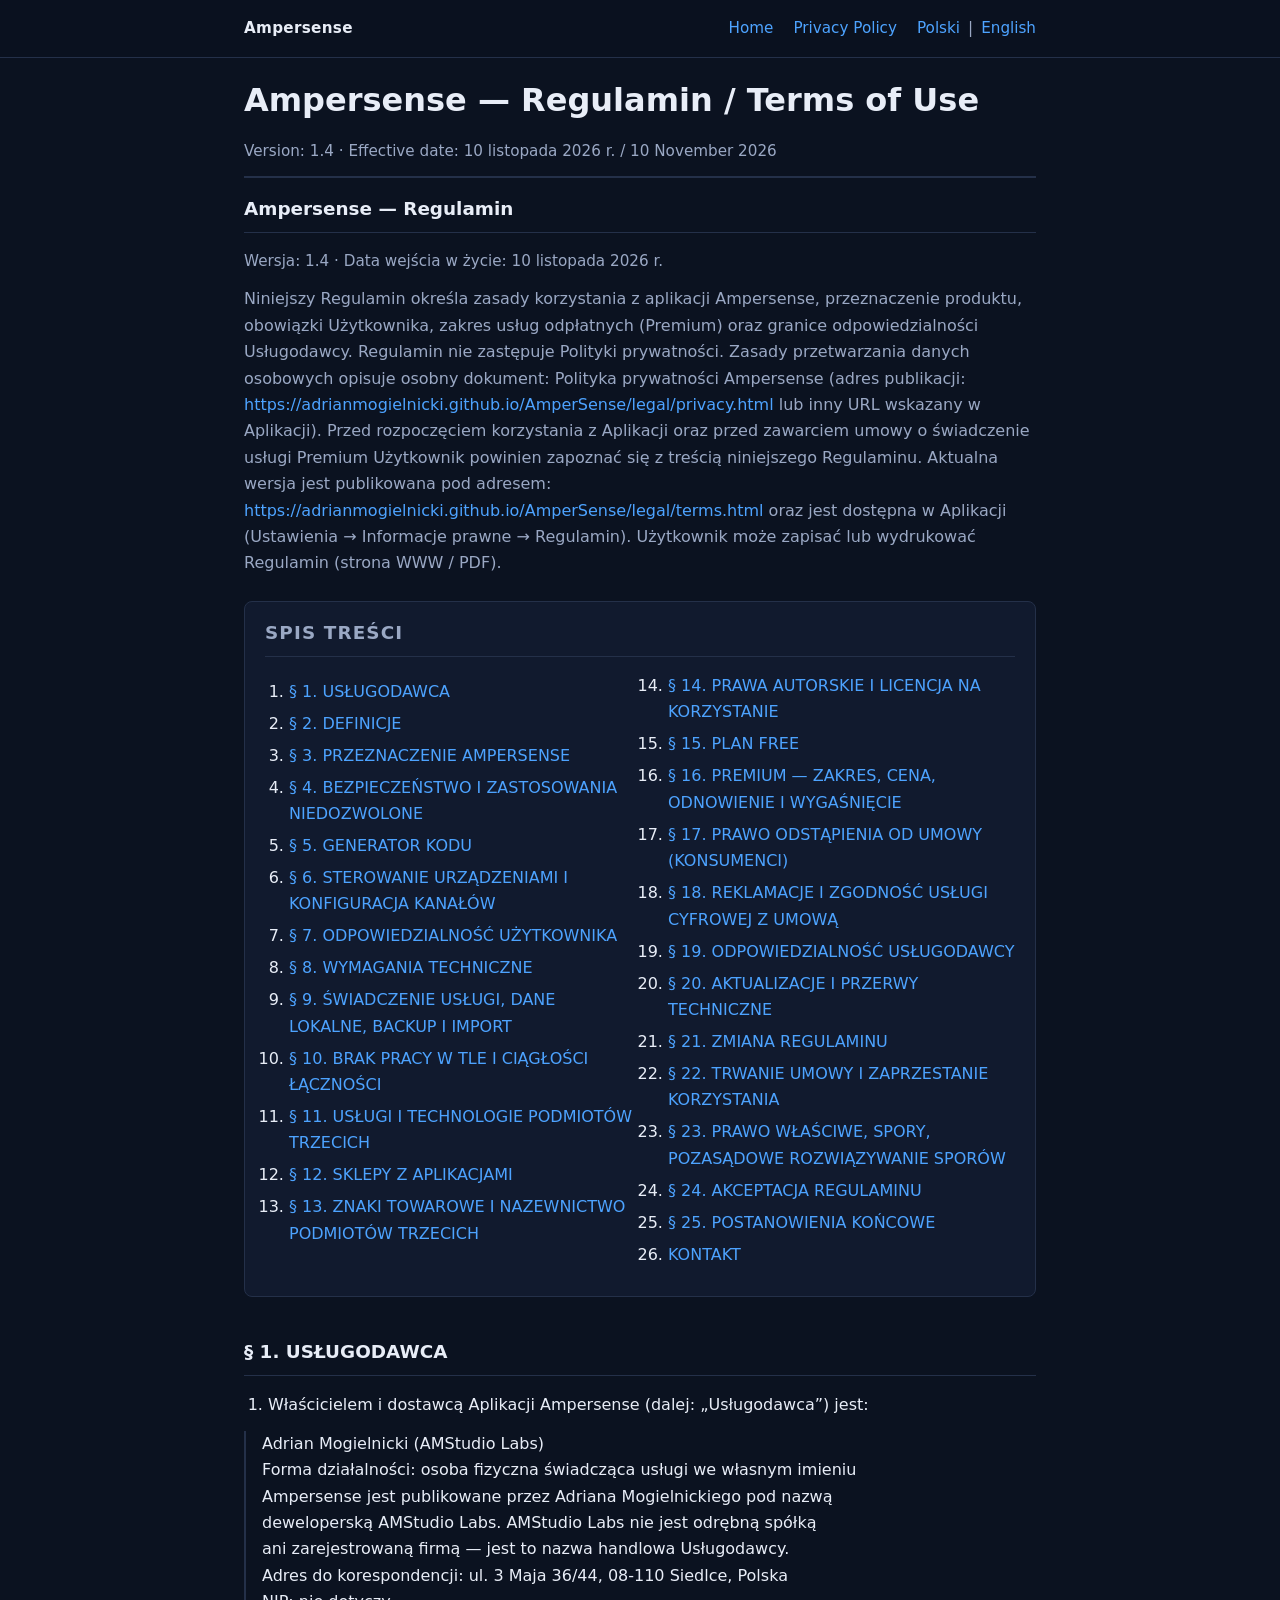
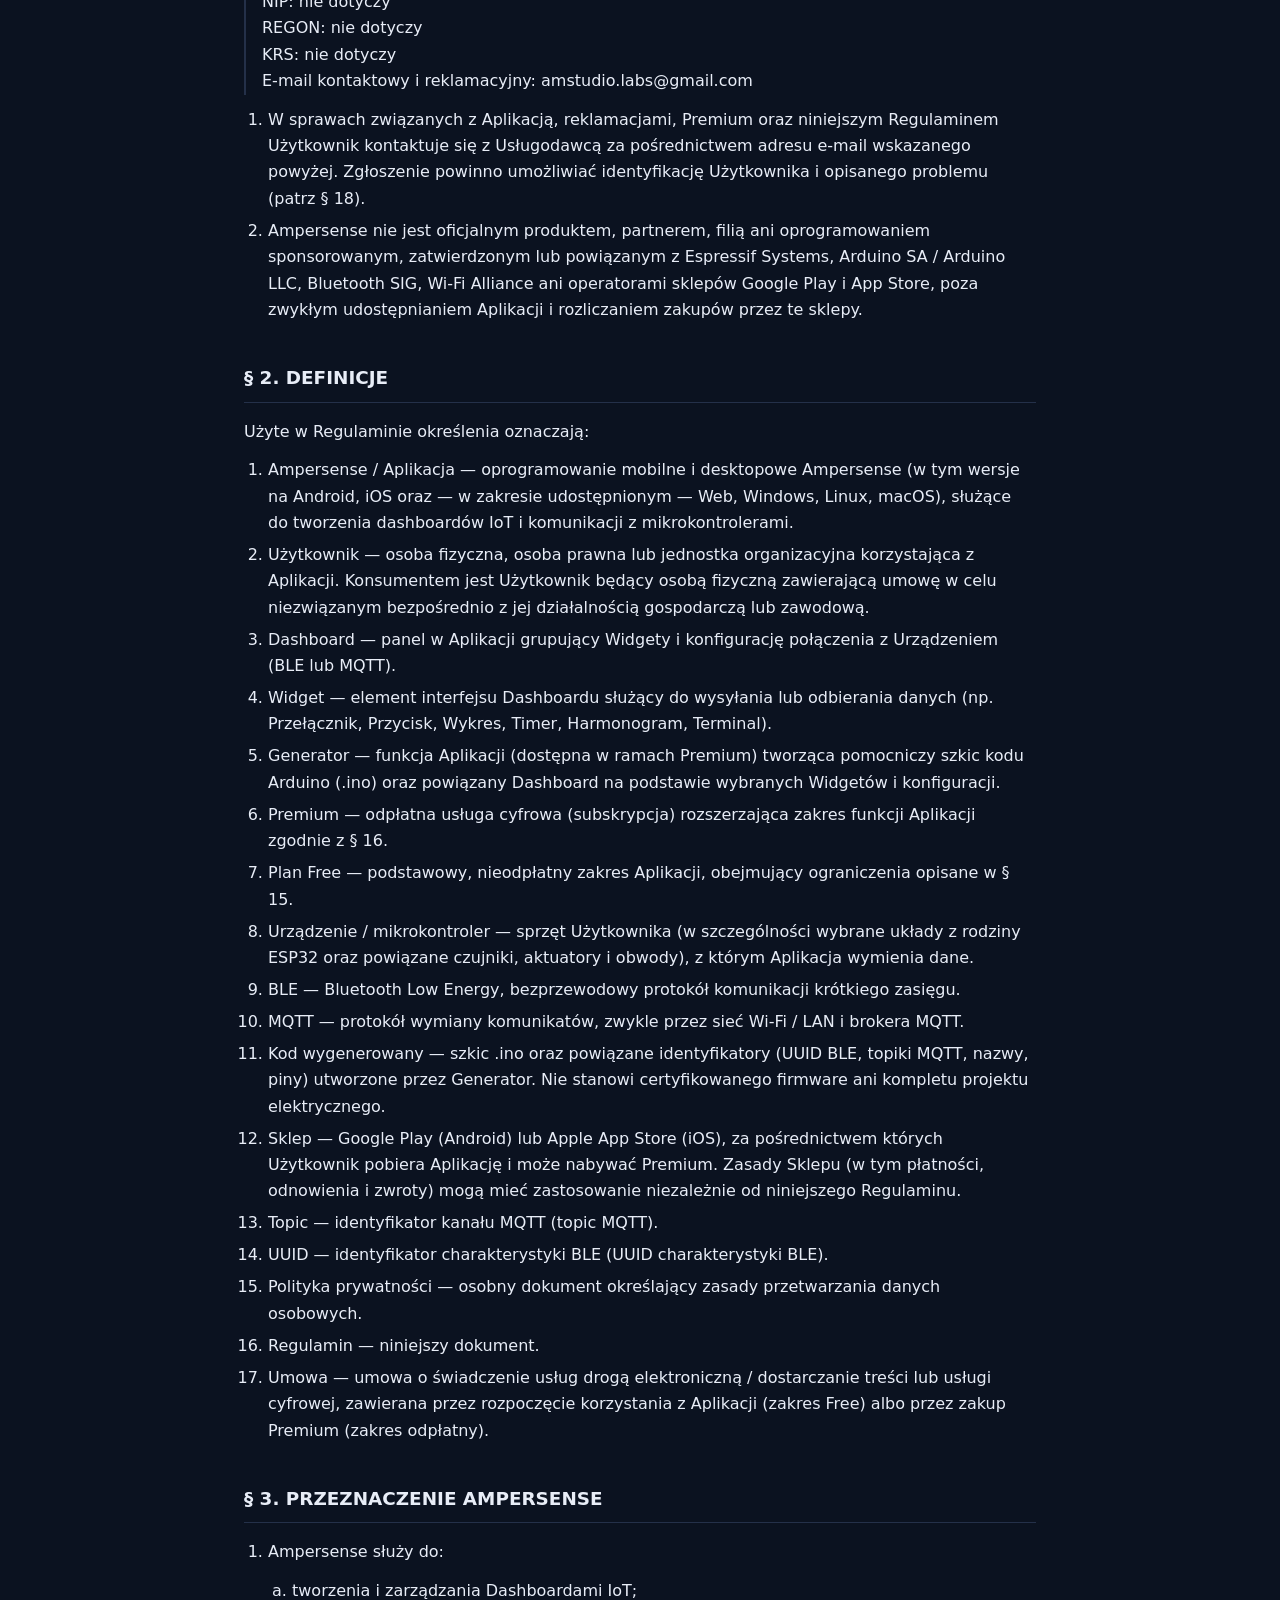
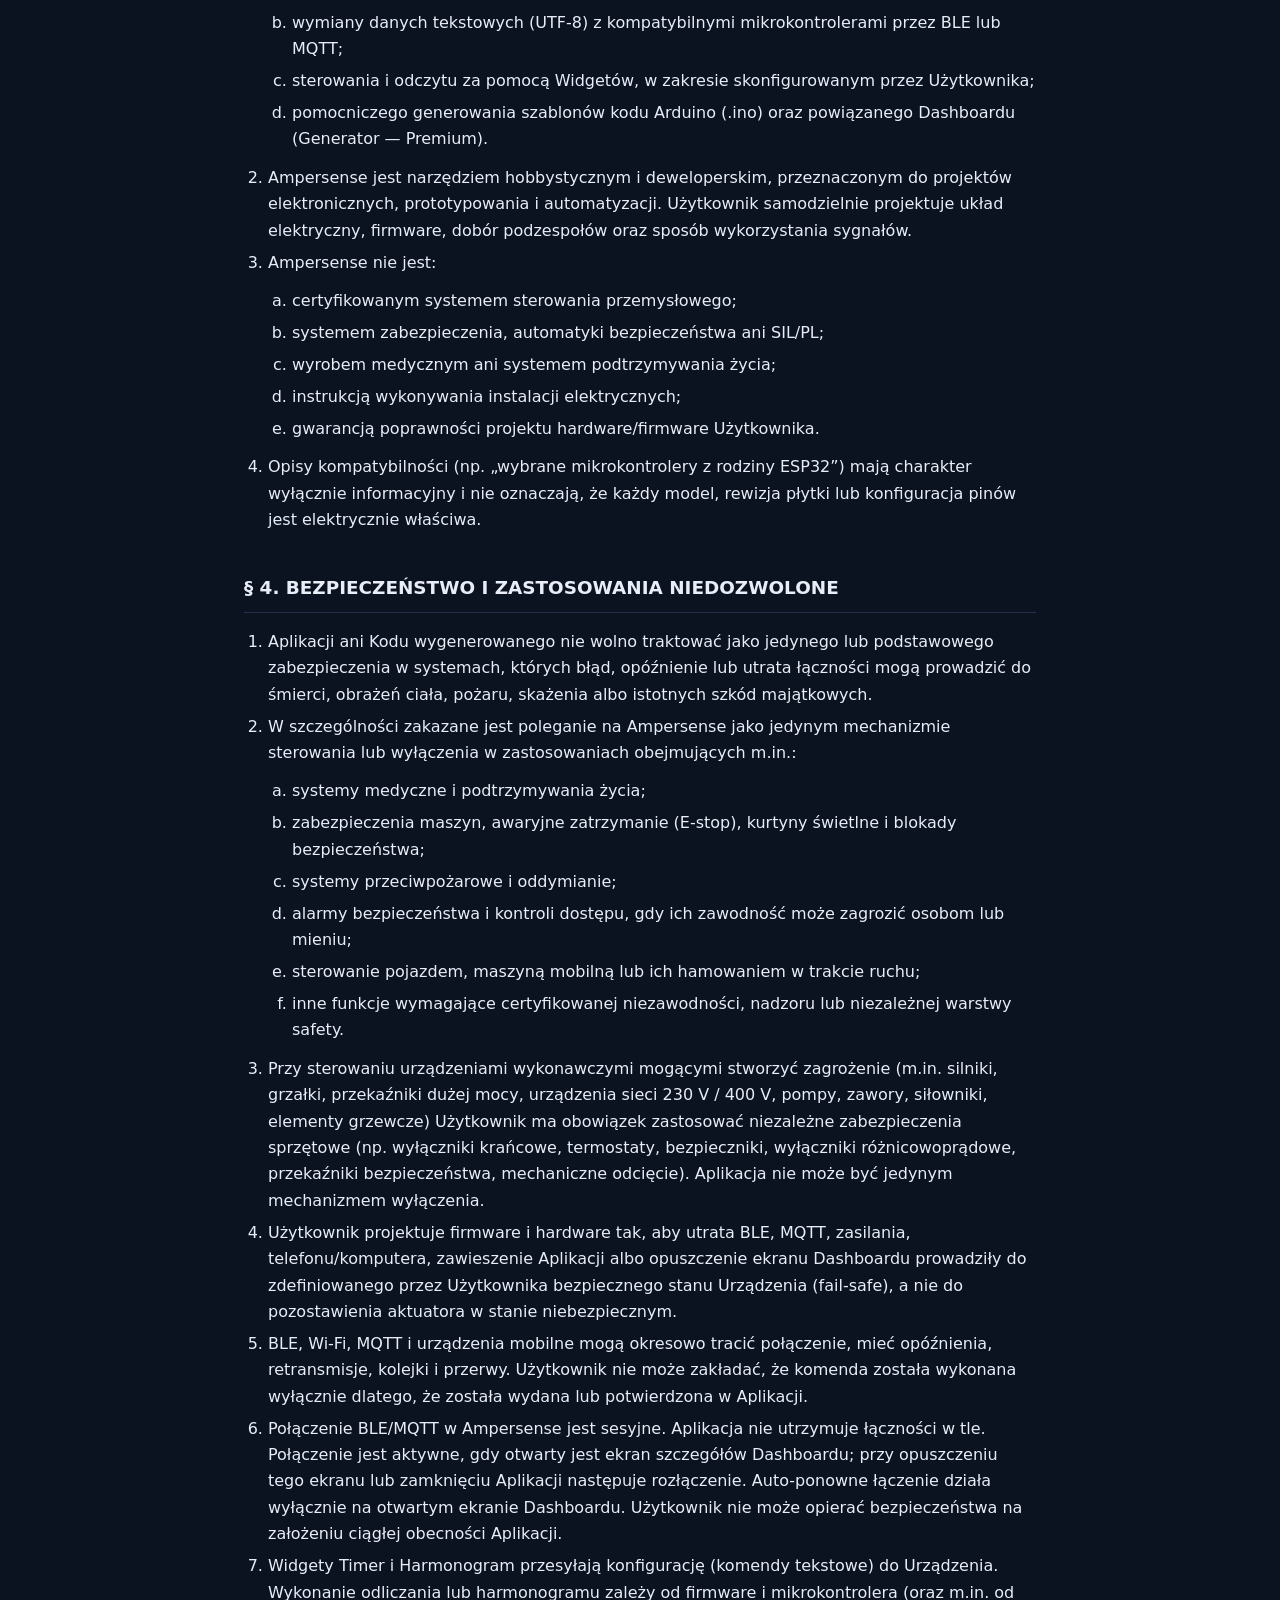
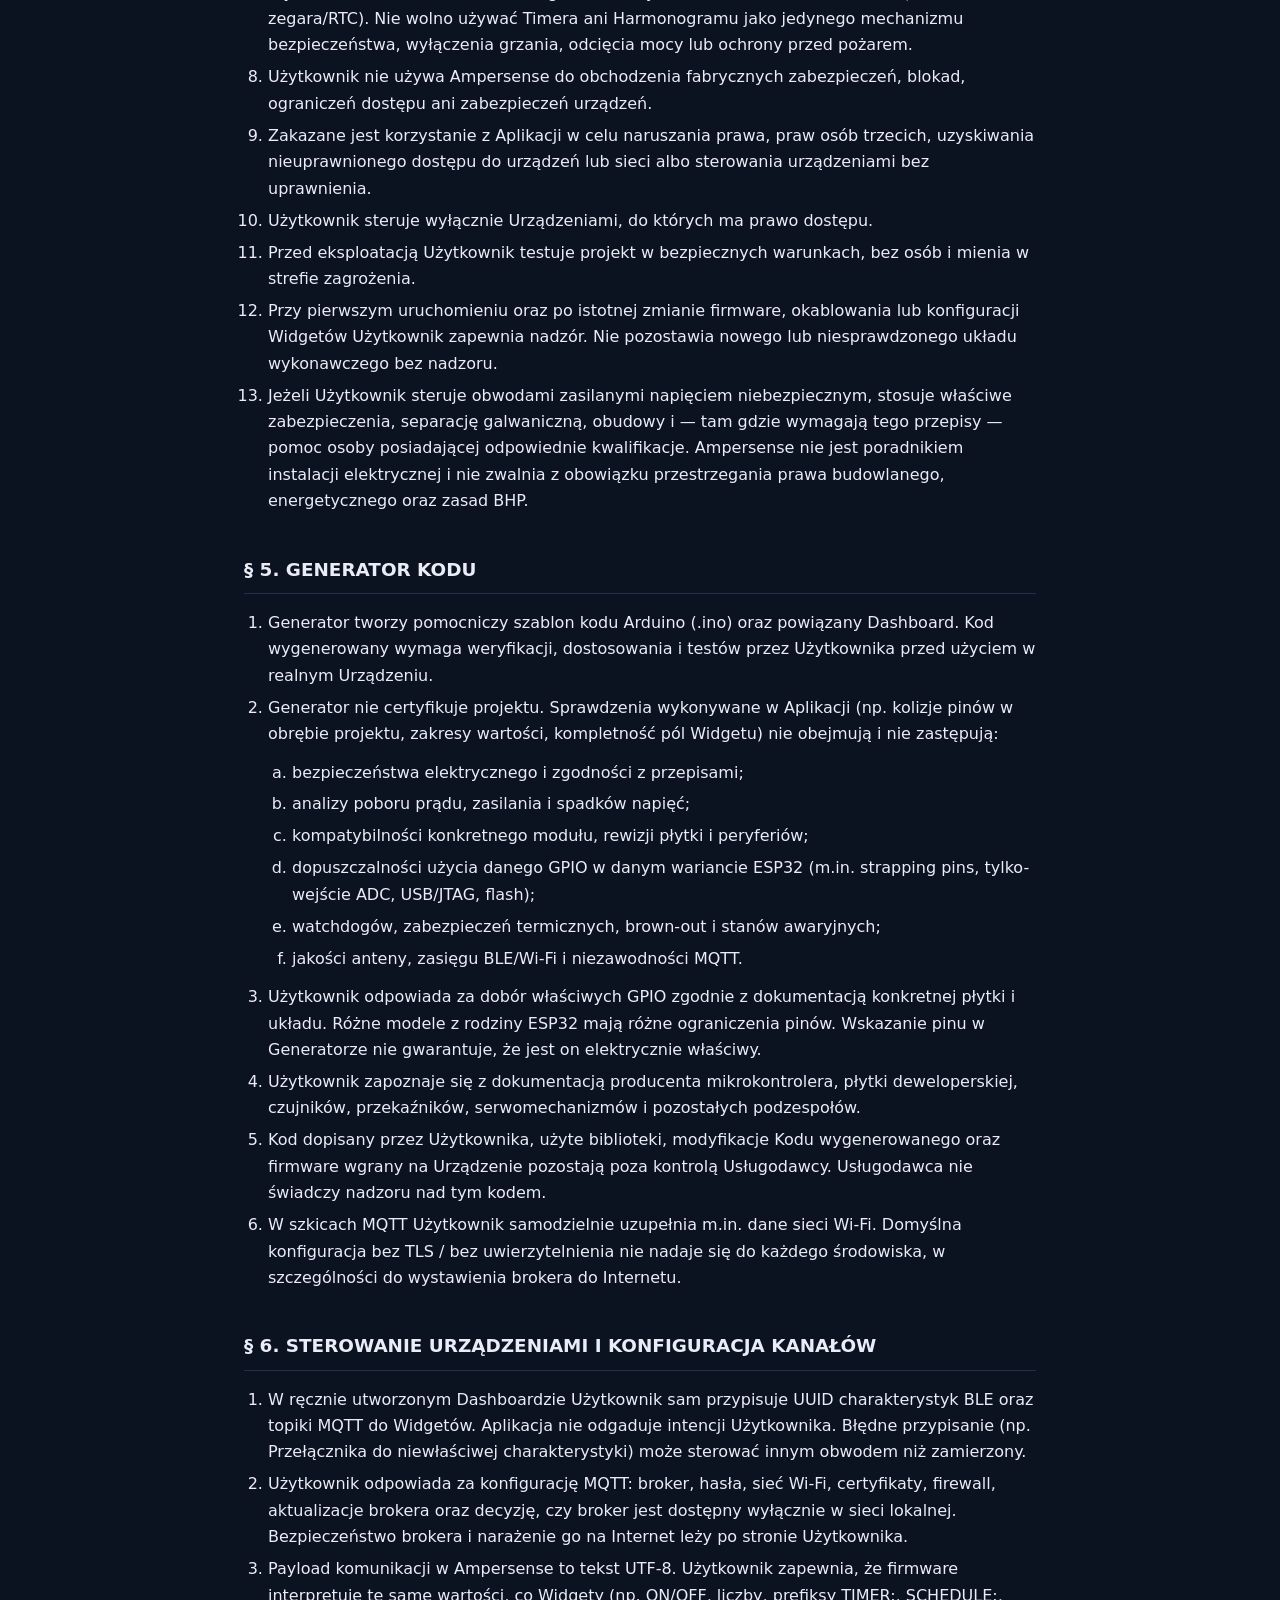
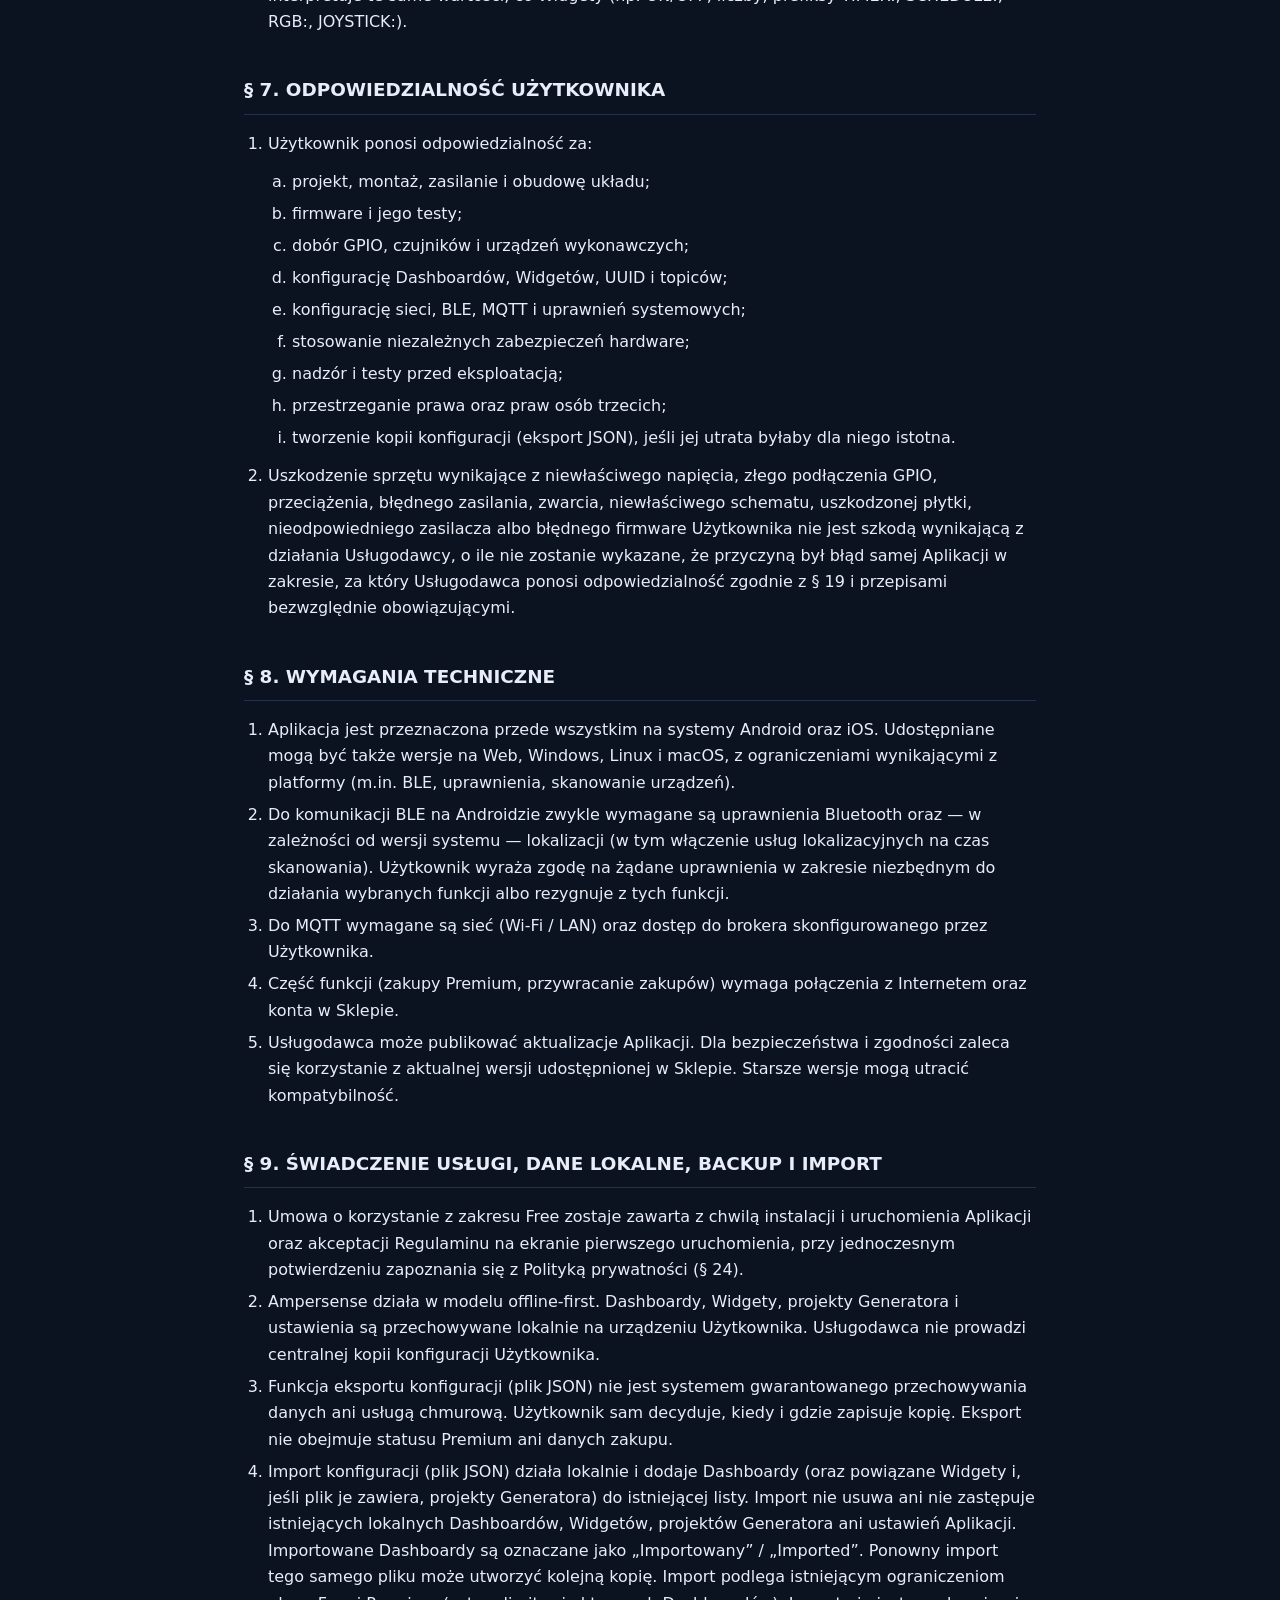
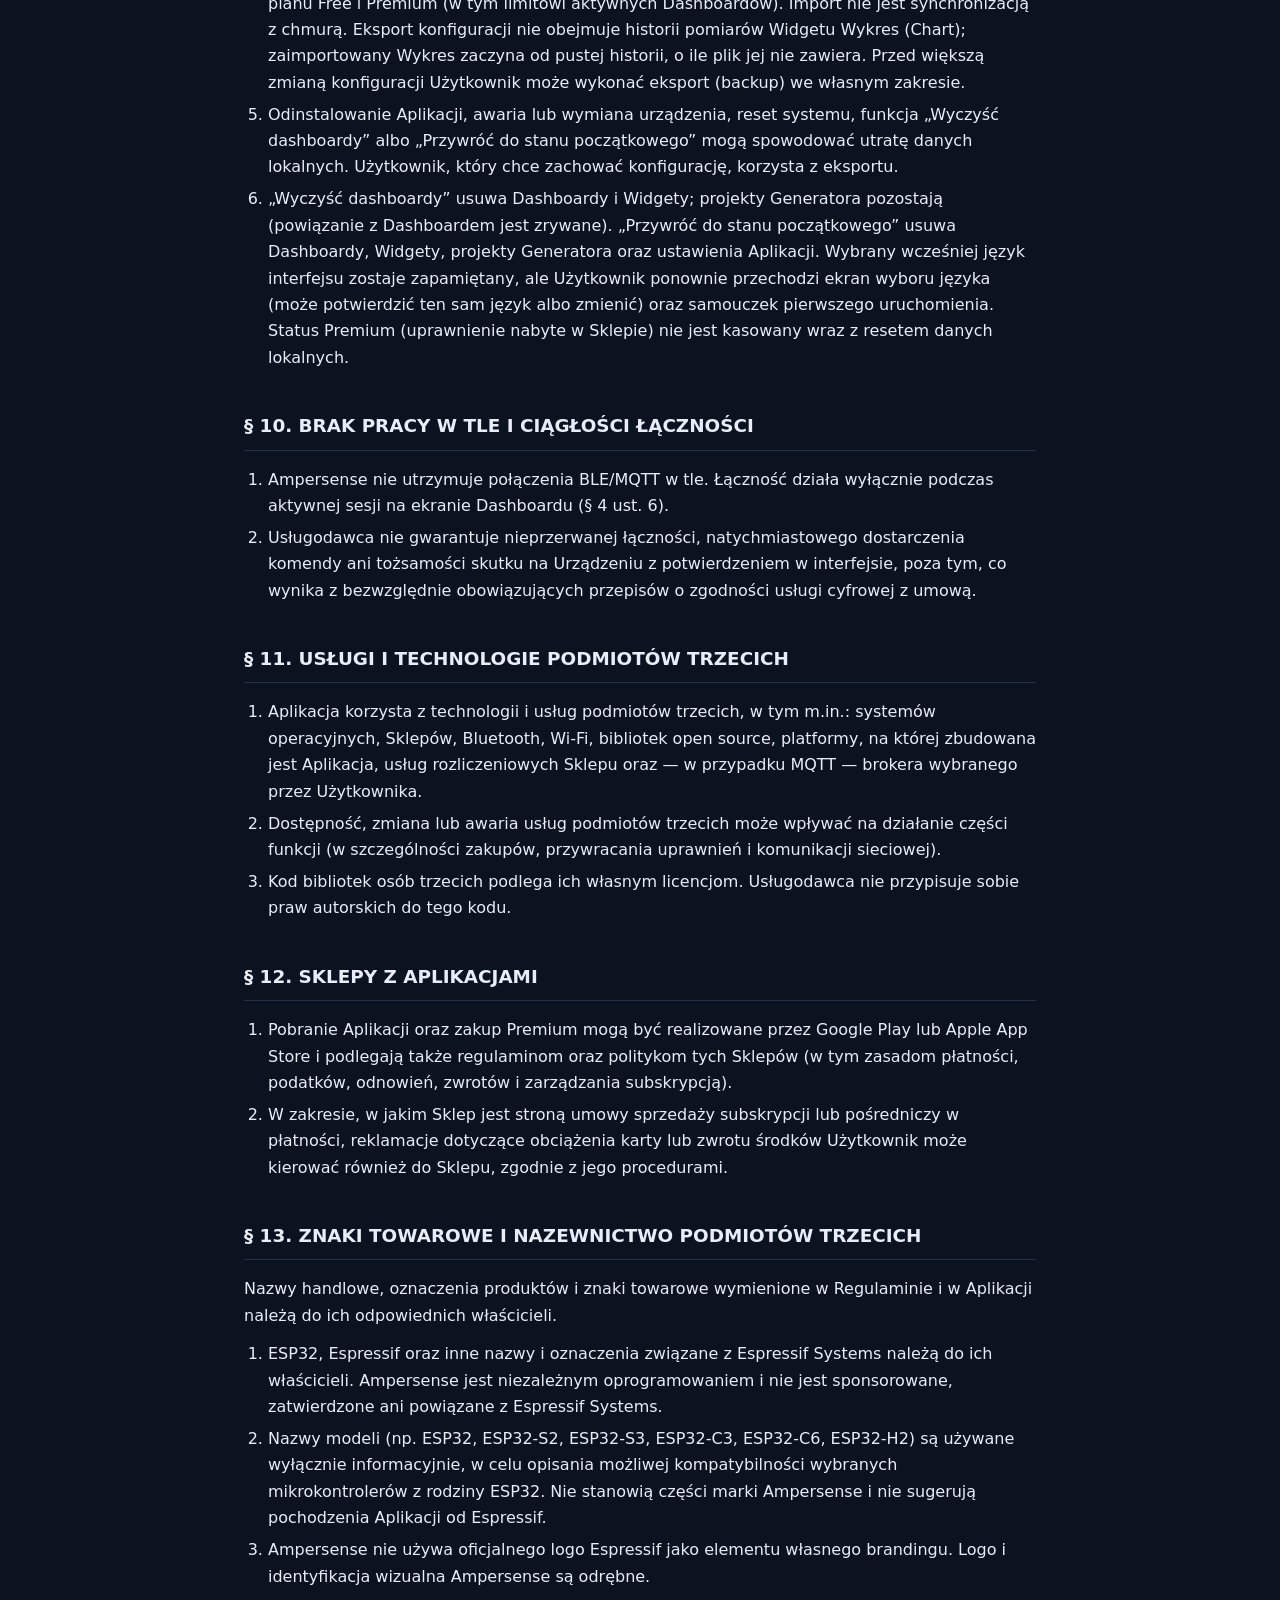
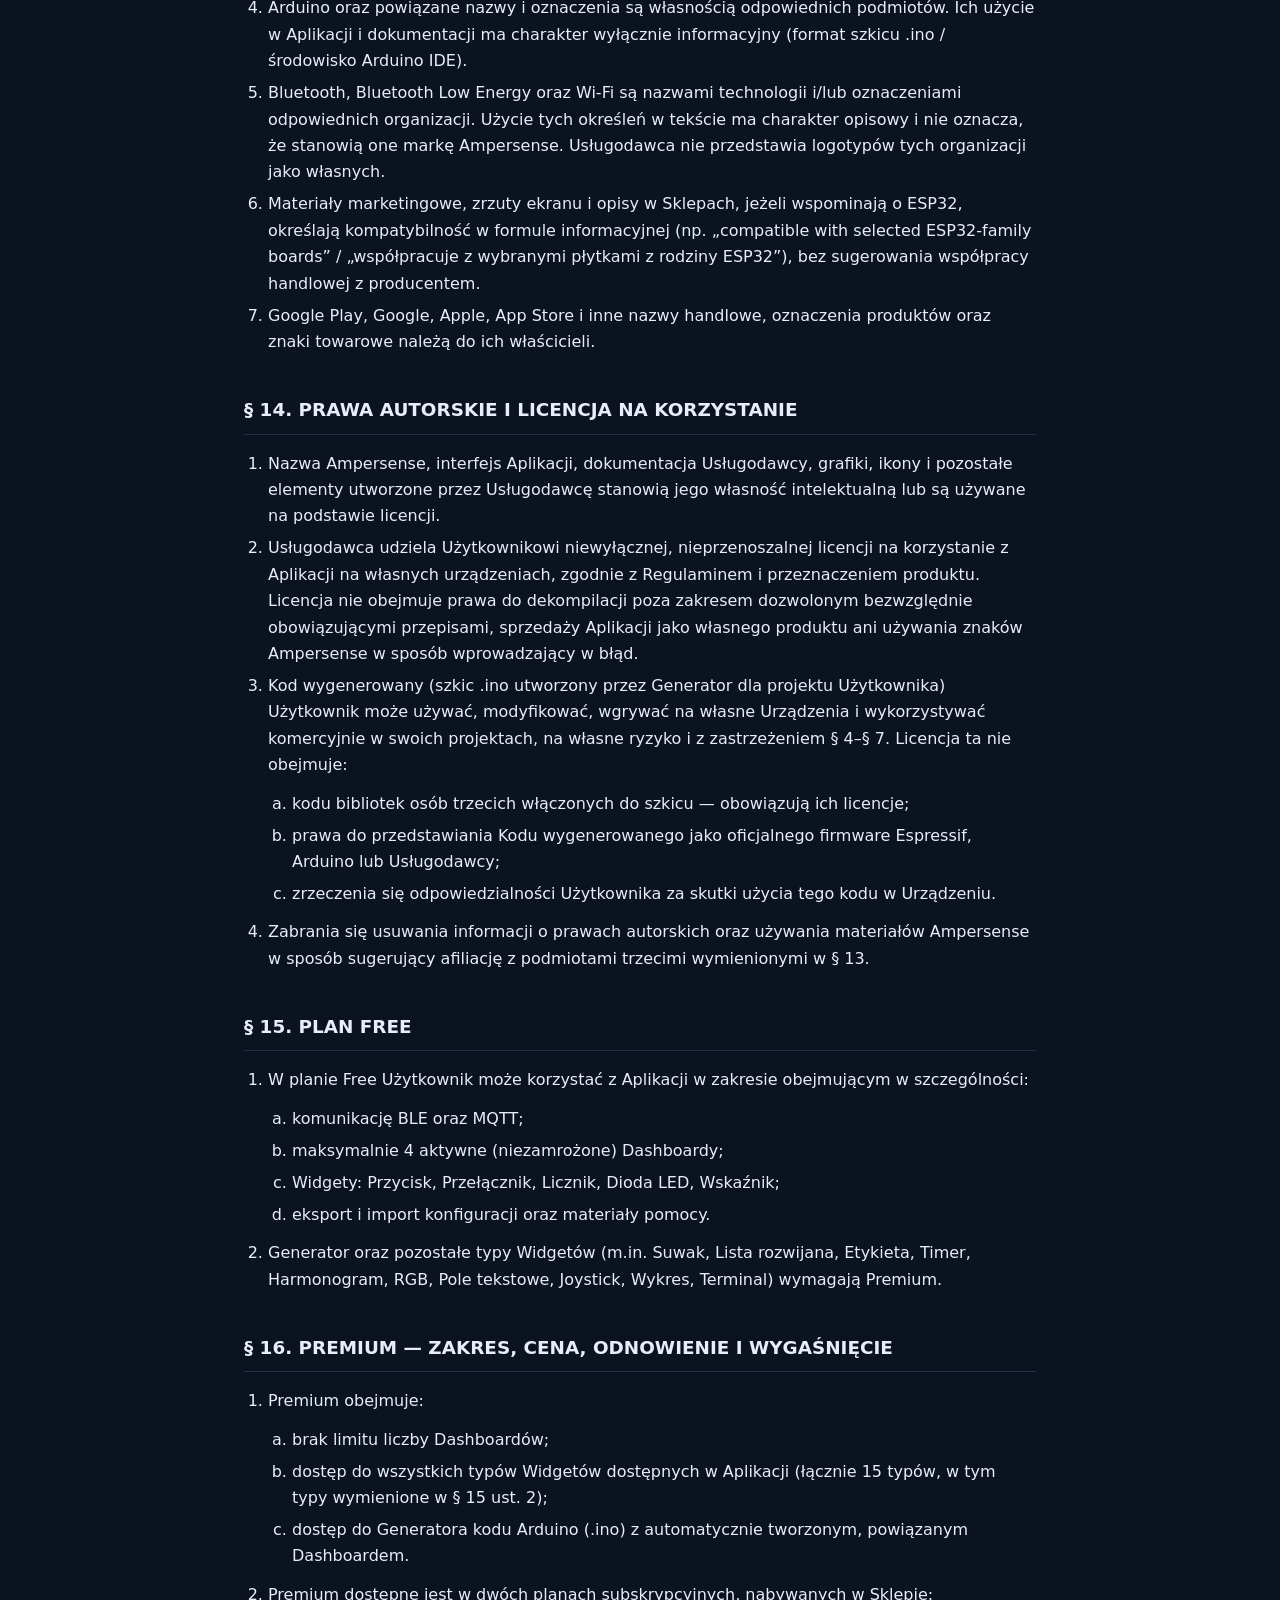
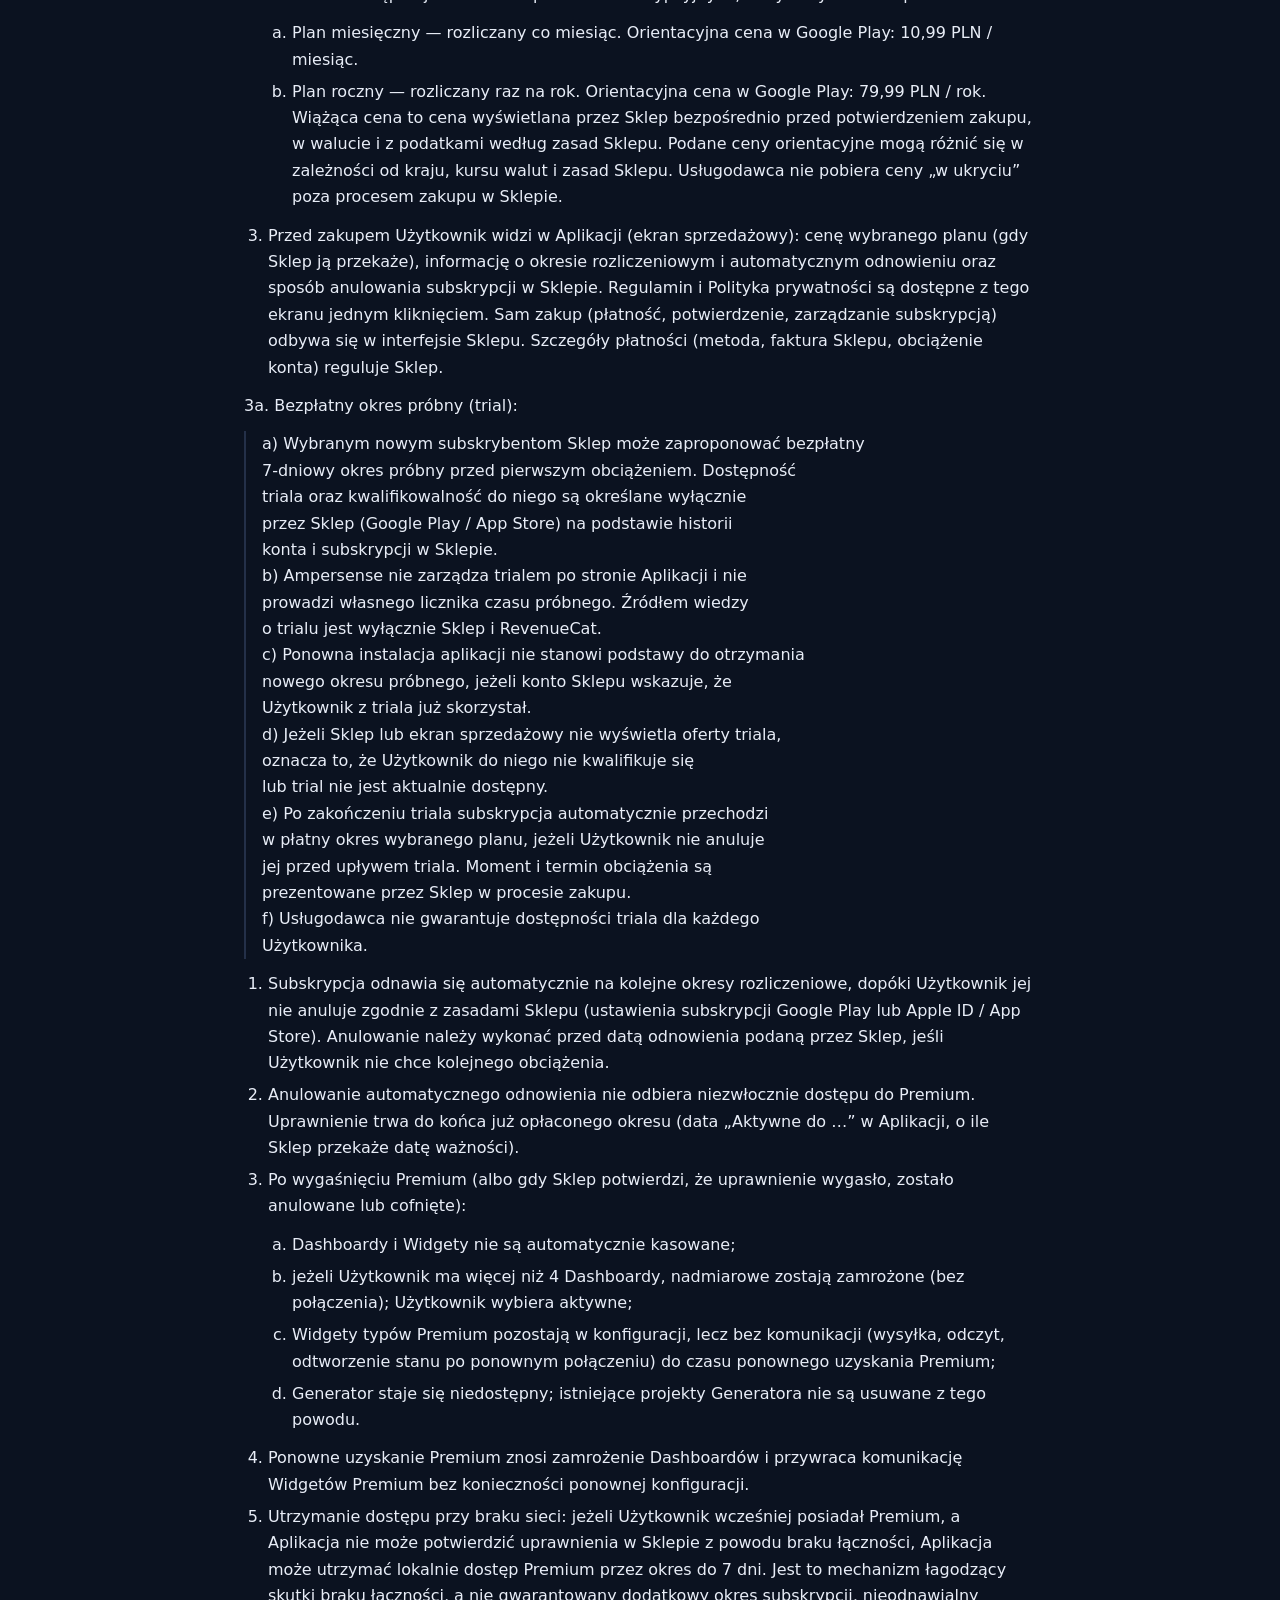
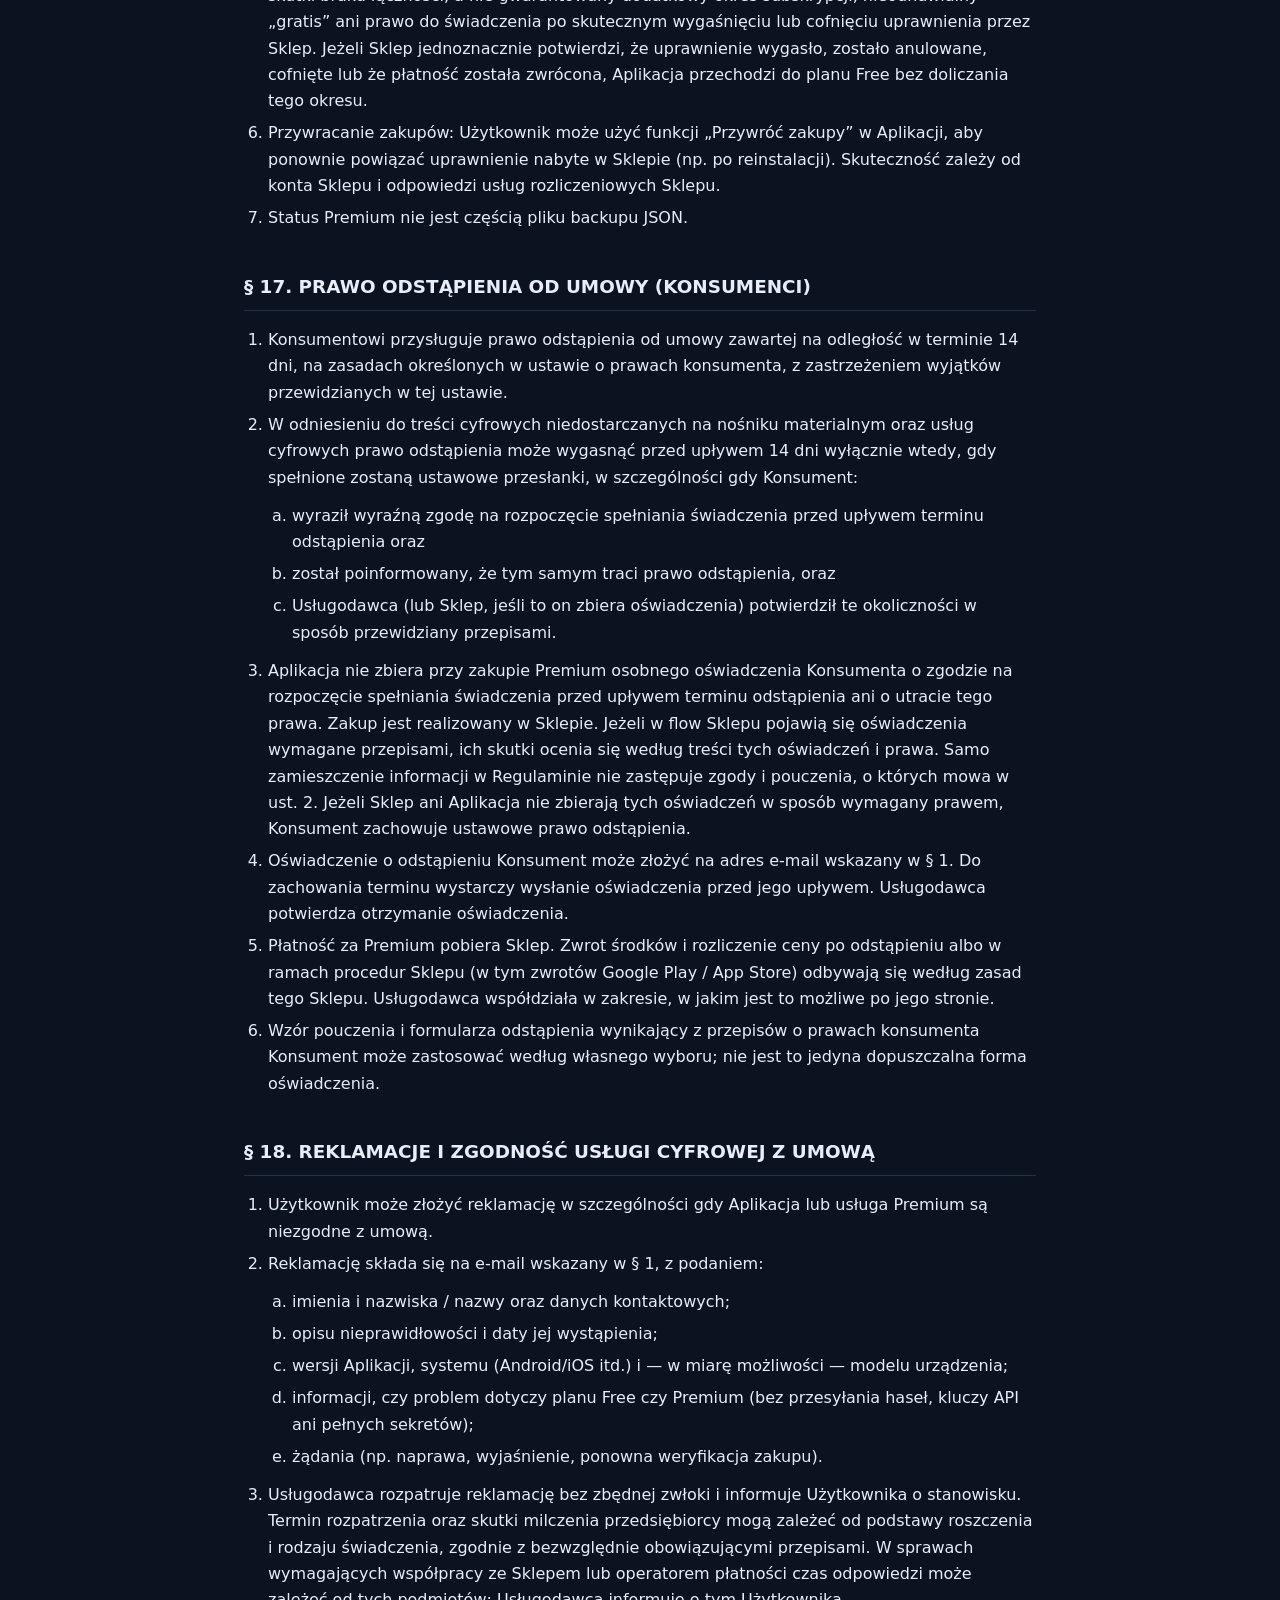
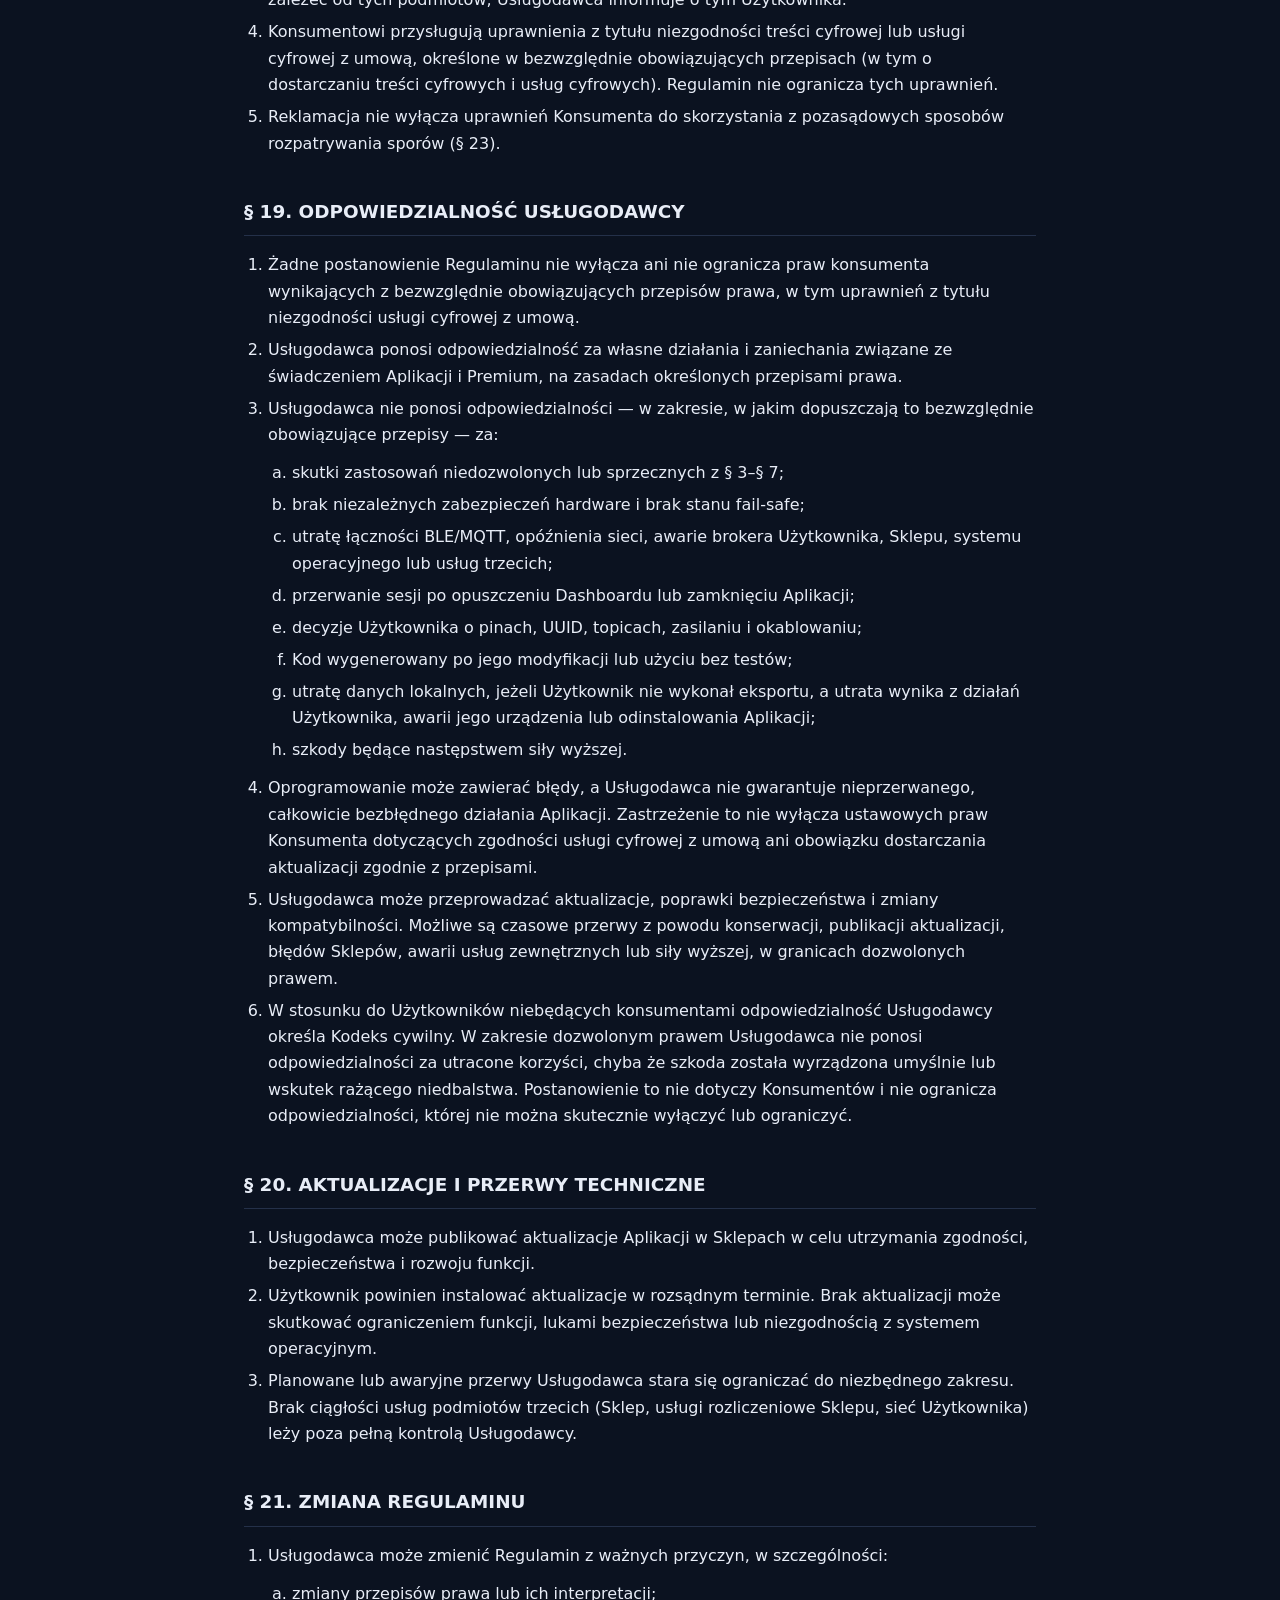
<file: AmperSense/legal/terms.html>
<!DOCTYPE html>
<html lang="pl">
<head>
  <meta charset="utf-8">
  <meta name="viewport" content="width=device-width, initial-scale=1">
  <title>Ampersense — Regulamin / Terms of Use</title>
  <meta name="description" content="Ampersense — Regulamin / Terms of Use">
  <link rel="stylesheet" href="../assets/style.css">
</head>
<body>
  <header class="site-header">
    <div class="site-header-inner site-nav">
      <a class="brand" href="../index.html">Ampersense</a>
      <a href="../index.html">Home</a><a href="privacy.html">Privacy Policy</a><span class="lang-switch"><a href="#pl">Polski</a><span class="sep">|</span><a href="#en">English</a></span>
    </div>
  </header>
  <main class="page-wrap legal-content">
    <h1 class="page-title">Ampersense — Regulamin / Terms of Use</h1>
    <p class="meta">Version: 1.4 · Effective date: 10 listopada 2026 r. / 10 November 2026</p>
    <h2 class="lang-heading" id="pl">Ampersense — Regulamin</h2>
<p class="lang-meta">Wersja: 1.4 · Data wejścia w życie: 10 listopada 2026 r.</p>
<div class="intro-block"><p>Niniejszy Regulamin określa zasady korzystania z aplikacji Ampersense, przeznaczenie produktu, obowiązki Użytkownika, zakres usług odpłatnych (Premium) oraz granice odpowiedzialności Usługodawcy. Regulamin nie zastępuje Polityki prywatności. Zasady przetwarzania danych osobowych opisuje osobny dokument: Polityka prywatności Ampersense (adres publikacji: <a href="https://adrianmogielnicki.github.io/AmperSense/legal/privacy.html" rel="noopener noreferrer">https://adrianmogielnicki.github.io/AmperSense/legal/privacy.html</a> lub inny URL wskazany w Aplikacji). Przed rozpoczęciem korzystania z Aplikacji oraz przed zawarciem umowy o świadczenie usługi Premium Użytkownik powinien zapoznać się z treścią niniejszego Regulaminu. Aktualna wersja jest publikowana pod adresem: <a href="https://adrianmogielnicki.github.io/AmperSense/legal/terms.html" rel="noopener noreferrer">https://adrianmogielnicki.github.io/AmperSense/legal/terms.html</a> oraz jest dostępna w Aplikacji (Ustawienia → Informacje prawne → Regulamin). Użytkownik może zapisać lub wydrukować Regulamin (strona WWW / PDF).</p></div>
<nav class="toc" aria-label="Spis treści">
<h2>Spis treści</h2>
<ol>
<li><a href="#pl-s-1">§ 1. USŁUGODAWCA</a></li>
<li><a href="#pl-s-2">§ 2. DEFINICJE</a></li>
<li><a href="#pl-s-3">§ 3. PRZEZNACZENIE AMPERSENSE</a></li>
<li><a href="#pl-s-4">§ 4. BEZPIECZEŃSTWO I ZASTOSOWANIA NIEDOZWOLONE</a></li>
<li><a href="#pl-s-5">§ 5. GENERATOR KODU</a></li>
<li><a href="#pl-s-6">§ 6. STEROWANIE URZĄDZENIAMI I KONFIGURACJA KANAŁÓW</a></li>
<li><a href="#pl-s-7">§ 7. ODPOWIEDZIALNOŚĆ UŻYTKOWNIKA</a></li>
<li><a href="#pl-s-8">§ 8. WYMAGANIA TECHNICZNE</a></li>
<li><a href="#pl-s-9">§ 9. ŚWIADCZENIE USŁUGI, DANE LOKALNE, BACKUP I IMPORT</a></li>
<li><a href="#pl-s-10">§ 10. BRAK PRACY W TLE I CIĄGŁOŚCI ŁĄCZNOŚCI</a></li>
<li><a href="#pl-s-11">§ 11. USŁUGI I TECHNOLOGIE PODMIOTÓW TRZECICH</a></li>
<li><a href="#pl-s-12">§ 12. SKLEPY Z APLIKACJAMI</a></li>
<li><a href="#pl-s-13">§ 13. ZNAKI TOWAROWE I NAZEWNICTWO PODMIOTÓW TRZECICH</a></li>
<li><a href="#pl-s-14">§ 14. PRAWA AUTORSKIE I LICENCJA NA KORZYSTANIE</a></li>
<li><a href="#pl-s-15">§ 15. PLAN FREE</a></li>
<li><a href="#pl-s-16">§ 16. PREMIUM — ZAKRES, CENA, ODNOWIENIE I WYGAŚNIĘCIE</a></li>
<li><a href="#pl-s-17">§ 17. PRAWO ODSTĄPIENIA OD UMOWY (KONSUMENCI)</a></li>
<li><a href="#pl-s-18">§ 18. REKLAMACJE I ZGODNOŚĆ USŁUGI CYFROWEJ Z UMOWĄ</a></li>
<li><a href="#pl-s-19">§ 19. ODPOWIEDZIALNOŚĆ USŁUGODAWCY</a></li>
<li><a href="#pl-s-20">§ 20. AKTUALIZACJE I PRZERWY TECHNICZNE</a></li>
<li><a href="#pl-s-21">§ 21. ZMIANA REGULAMINU</a></li>
<li><a href="#pl-s-22">§ 22. TRWANIE UMOWY I ZAPRZESTANIE KORZYSTANIA</a></li>
<li><a href="#pl-s-23">§ 23. PRAWO WŁAŚCIWE, SPORY, POZASĄDOWE ROZWIĄZYWANIE SPORÓW</a></li>
<li><a href="#pl-s-24">§ 24. AKCEPTACJA REGULAMINU</a></li>
<li><a href="#pl-s-25">§ 25. POSTANOWIENIA KOŃCOWE</a></li>
<li><a href="#pl-contact">KONTAKT</a></li>
</ol>
</nav>
<section id="pl-s-1">
<h2>§ 1. USŁUGODAWCA</h2>
<ol><li>Właścicielem i dostawcą Aplikacji Ampersense (dalej: „Usługodawca”) jest:</li></ol>
<p class="address">Adrian Mogielnicki (AMStudio Labs)<br>
Forma działalności: osoba fizyczna świadcząca usługi we własnym imieniu<br>
Ampersense jest publikowane przez Adriana Mogielnickiego pod nazwą<br>
deweloperską AMStudio Labs. AMStudio Labs nie jest odrębną spółką<br>
ani zarejestrowaną firmą — jest to nazwa handlowa Usługodawcy.<br>
Adres do korespondencji: ul. 3 Maja 36/44, 08-110 Siedlce, Polska<br>
NIP: nie dotyczy<br>
REGON: nie dotyczy<br>
KRS: nie dotyczy<br>
E-mail kontaktowy i reklamacyjny: amstudio.labs@gmail.com</p>
<ol><li>W sprawach związanych z Aplikacją, reklamacjami, Premium oraz niniejszym Regulaminem Użytkownik kontaktuje się z Usługodawcą za pośrednictwem adresu e-mail wskazanego powyżej. Zgłoszenie powinno umożliwiać identyfikację Użytkownika i opisanego problemu (patrz § 18).</li><li>Ampersense nie jest oficjalnym produktem, partnerem, filią ani oprogramowaniem sponsorowanym, zatwierdzonym lub powiązanym z Espressif Systems, Arduino SA / Arduino LLC, Bluetooth SIG, Wi-Fi Alliance ani operatorami sklepów Google Play i App Store, poza zwykłym udostępnianiem Aplikacji i rozliczaniem zakupów przez te sklepy.</li></ol>
</section>
<section id="pl-s-2">
<h2>§ 2. DEFINICJE</h2>
<p>Użyte w Regulaminie określenia oznaczają:</p>
<ol><li>Ampersense / Aplikacja — oprogramowanie mobilne i desktopowe Ampersense (w tym wersje na Android, iOS oraz — w zakresie udostępnionym — Web, Windows, Linux, macOS), służące do tworzenia dashboardów IoT i komunikacji z mikrokontrolerami.</li><li>Użytkownik — osoba fizyczna, osoba prawna lub jednostka organizacyjna korzystająca z Aplikacji. Konsumentem jest Użytkownik będący osobą fizyczną zawierającą umowę w celu niezwiązanym bezpośrednio z jej działalnością gospodarczą lub zawodową.</li><li>Dashboard — panel w Aplikacji grupujący Widgety i konfigurację połączenia z Urządzeniem (BLE lub MQTT).</li><li>Widget — element interfejsu Dashboardu służący do wysyłania lub odbierania danych (np. Przełącznik, Przycisk, Wykres, Timer, Harmonogram, Terminal).</li><li>Generator — funkcja Aplikacji (dostępna w ramach Premium) tworząca pomocniczy szkic kodu Arduino (.ino) oraz powiązany Dashboard na podstawie wybranych Widgetów i konfiguracji.</li><li>Premium — odpłatna usługa cyfrowa (subskrypcja) rozszerzająca zakres funkcji Aplikacji zgodnie z § 16.</li><li>Plan Free — podstawowy, nieodpłatny zakres Aplikacji, obejmujący ograniczenia opisane w § 15.</li><li>Urządzenie / mikrokontroler — sprzęt Użytkownika (w szczególności wybrane układy z rodziny ESP32 oraz powiązane czujniki, aktuatory i obwody), z którym Aplikacja wymienia dane.</li><li>BLE — Bluetooth Low Energy, bezprzewodowy protokół komunikacji krótkiego zasięgu.</li><li>MQTT — protokół wymiany komunikatów, zwykle przez sieć Wi-Fi / LAN i brokera MQTT.</li><li>Kod wygenerowany — szkic .ino oraz powiązane identyfikatory (UUID BLE, topiki MQTT, nazwy, piny) utworzone przez Generator. Nie stanowi certyfikowanego firmware ani kompletu projektu elektrycznego.</li><li>Sklep — Google Play (Android) lub Apple App Store (iOS), za pośrednictwem których Użytkownik pobiera Aplikację i może nabywać Premium. Zasady Sklepu (w tym płatności, odnowienia i zwroty) mogą mieć zastosowanie niezależnie od niniejszego Regulaminu.</li><li>Topic — identyfikator kanału MQTT (topic MQTT).</li><li>UUID — identyfikator charakterystyki BLE (UUID charakterystyki BLE).</li><li>Polityka prywatności — osobny dokument określający zasady przetwarzania danych osobowych.</li><li>Regulamin — niniejszy dokument.</li><li>Umowa — umowa o świadczenie usług drogą elektroniczną / dostarczanie treści lub usługi cyfrowej, zawierana przez rozpoczęcie korzystania z Aplikacji (zakres Free) albo przez zakup Premium (zakres odpłatny).</li></ol>
</section>
<section id="pl-s-3">
<h2>§ 3. PRZEZNACZENIE AMPERSENSE</h2>
<ol><li>Ampersense służy do:<ol type="a"><li>tworzenia i zarządzania Dashboardami IoT;</li><li>wymiany danych tekstowych (UTF-8) z kompatybilnymi mikrokontrolerami przez BLE lub MQTT;</li><li>sterowania i odczytu za pomocą Widgetów, w zakresie skonfigurowanym przez Użytkownika;</li><li>pomocniczego generowania szablonów kodu Arduino (.ino) oraz powiązanego Dashboardu (Generator — Premium).</li></ol></li><li>Ampersense jest narzędziem hobbystycznym i deweloperskim, przeznaczonym do projektów elektronicznych, prototypowania i automatyzacji. Użytkownik samodzielnie projektuje układ elektryczny, firmware, dobór podzespołów oraz sposób wykorzystania sygnałów.</li><li>Ampersense nie jest:<ol type="a"><li>certyfikowanym systemem sterowania przemysłowego;</li><li>systemem zabezpieczenia, automatyki bezpieczeństwa ani SIL/PL;</li><li>wyrobem medycznym ani systemem podtrzymywania życia;</li><li>instrukcją wykonywania instalacji elektrycznych;</li><li>gwarancją poprawności projektu hardware/firmware Użytkownika.</li></ol></li><li>Opisy kompatybilności (np. „wybrane mikrokontrolery z rodziny ESP32”) mają charakter wyłącznie informacyjny i nie oznaczają, że każdy model, rewizja płytki lub konfiguracja pinów jest elektrycznie właściwa.</li></ol>
</section>
<section id="pl-s-4">
<h2>§ 4. BEZPIECZEŃSTWO I ZASTOSOWANIA NIEDOZWOLONE</h2>
<ol><li>Aplikacji ani Kodu wygenerowanego nie wolno traktować jako jedynego lub podstawowego zabezpieczenia w systemach, których błąd, opóźnienie lub utrata łączności mogą prowadzić do śmierci, obrażeń ciała, pożaru, skażenia albo istotnych szkód majątkowych.</li><li>W szczególności zakazane jest poleganie na Ampersense jako jedynym mechanizmie sterowania lub wyłączenia w zastosowaniach obejmujących m.in.:<ol type="a"><li>systemy medyczne i podtrzymywania życia;</li><li>zabezpieczenia maszyn, awaryjne zatrzymanie (E-stop), kurtyny świetlne i blokady bezpieczeństwa;</li><li>systemy przeciwpożarowe i oddymianie;</li><li>alarmy bezpieczeństwa i kontroli dostępu, gdy ich zawodność może zagrozić osobom lub mieniu;</li><li>sterowanie pojazdem, maszyną mobilną lub ich hamowaniem w trakcie ruchu;</li><li>inne funkcje wymagające certyfikowanej niezawodności, nadzoru lub niezależnej warstwy safety.</li></ol></li><li>Przy sterowaniu urządzeniami wykonawczymi mogącymi stworzyć zagrożenie (m.in. silniki, grzałki, przekaźniki dużej mocy, urządzenia sieci 230 V / 400 V, pompy, zawory, siłowniki, elementy grzewcze) Użytkownik ma obowiązek zastosować niezależne zabezpieczenia sprzętowe (np. wyłączniki krańcowe, termostaty, bezpieczniki, wyłączniki różnicowoprądowe, przekaźniki bezpieczeństwa, mechaniczne odcięcie). Aplikacja nie może być jedynym mechanizmem wyłączenia.</li><li>Użytkownik projektuje firmware i hardware tak, aby utrata BLE, MQTT, zasilania, telefonu/komputera, zawieszenie Aplikacji albo opuszczenie ekranu Dashboardu prowadziły do zdefiniowanego przez Użytkownika bezpiecznego stanu Urządzenia (fail-safe), a nie do pozostawienia aktuatora w stanie niebezpiecznym.</li><li>BLE, Wi-Fi, MQTT i urządzenia mobilne mogą okresowo tracić połączenie, mieć opóźnienia, retransmisje, kolejki i przerwy. Użytkownik nie może zakładać, że komenda została wykonana wyłącznie dlatego, że została wydana lub potwierdzona w Aplikacji.</li><li>Połączenie BLE/MQTT w Ampersense jest sesyjne. Aplikacja nie utrzymuje łączności w tle. Połączenie jest aktywne, gdy otwarty jest ekran szczegółów Dashboardu; przy opuszczeniu tego ekranu lub zamknięciu Aplikacji następuje rozłączenie. Auto-ponowne łączenie działa wyłącznie na otwartym ekranie Dashboardu. Użytkownik nie może opierać bezpieczeństwa na założeniu ciągłej obecności Aplikacji.</li><li>Widgety Timer i Harmonogram przesyłają konfigurację (komendy tekstowe) do Urządzenia. Wykonanie odliczania lub harmonogramu zależy od firmware i mikrokontrolera (oraz m.in. od zegara/RTC). Nie wolno używać Timera ani Harmonogramu jako jedynego mechanizmu bezpieczeństwa, wyłączenia grzania, odcięcia mocy lub ochrony przed pożarem.</li><li>Użytkownik nie używa Ampersense do obchodzenia fabrycznych zabezpieczeń, blokad, ograniczeń dostępu ani zabezpieczeń urządzeń.</li><li>Zakazane jest korzystanie z Aplikacji w celu naruszania prawa, praw osób trzecich, uzyskiwania nieuprawnionego dostępu do urządzeń lub sieci albo sterowania urządzeniami bez uprawnienia.</li><li>Użytkownik steruje wyłącznie Urządzeniami, do których ma prawo dostępu.</li><li>Przed eksploatacją Użytkownik testuje projekt w bezpiecznych warunkach, bez osób i mienia w strefie zagrożenia.</li><li>Przy pierwszym uruchomieniu oraz po istotnej zmianie firmware, okablowania lub konfiguracji Widgetów Użytkownik zapewnia nadzór. Nie pozostawia nowego lub niesprawdzonego układu wykonawczego bez nadzoru.</li><li>Jeżeli Użytkownik steruje obwodami zasilanymi napięciem niebezpiecznym, stosuje właściwe zabezpieczenia, separację galwaniczną, obudowy i — tam gdzie wymagają tego przepisy — pomoc osoby posiadającej odpowiednie kwalifikacje. Ampersense nie jest poradnikiem instalacji elektrycznej i nie zwalnia z obowiązku przestrzegania prawa budowlanego, energetycznego oraz zasad BHP.</li></ol>
</section>
<section id="pl-s-5">
<h2>§ 5. GENERATOR KODU</h2>
<ol><li>Generator tworzy pomocniczy szablon kodu Arduino (.ino) oraz powiązany Dashboard. Kod wygenerowany wymaga weryfikacji, dostosowania i testów przez Użytkownika przed użyciem w realnym Urządzeniu.</li><li>Generator nie certyfikuje projektu. Sprawdzenia wykonywane w Aplikacji (np. kolizje pinów w obrębie projektu, zakresy wartości, kompletność pól Widgetu) nie obejmują i nie zastępują:<ol type="a"><li>bezpieczeństwa elektrycznego i zgodności z przepisami;</li><li>analizy poboru prądu, zasilania i spadków napięć;</li><li>kompatybilności konkretnego modułu, rewizji płytki i peryferiów;</li><li>dopuszczalności użycia danego GPIO w danym wariancie ESP32 (m.in. strapping pins, tylko-wejście ADC, USB/JTAG, flash);</li><li>watchdogów, zabezpieczeń termicznych, brown-out i stanów awaryjnych;</li><li>jakości anteny, zasięgu BLE/Wi-Fi i niezawodności MQTT.</li></ol></li><li>Użytkownik odpowiada za dobór właściwych GPIO zgodnie z dokumentacją konkretnej płytki i układu. Różne modele z rodziny ESP32 mają różne ograniczenia pinów. Wskazanie pinu w Generatorze nie gwarantuje, że jest on elektrycznie właściwy.</li><li>Użytkownik zapoznaje się z dokumentacją producenta mikrokontrolera, płytki deweloperskiej, czujników, przekaźników, serwomechanizmów i pozostałych podzespołów.</li><li>Kod dopisany przez Użytkownika, użyte biblioteki, modyfikacje Kodu wygenerowanego oraz firmware wgrany na Urządzenie pozostają poza kontrolą Usługodawcy. Usługodawca nie świadczy nadzoru nad tym kodem.</li><li>W szkicach MQTT Użytkownik samodzielnie uzupełnia m.in. dane sieci Wi-Fi. Domyślna konfiguracja bez TLS / bez uwierzytelnienia nie nadaje się do każdego środowiska, w szczególności do wystawienia brokera do Internetu.</li></ol>
</section>
<section id="pl-s-6">
<h2>§ 6. STEROWANIE URZĄDZENIAMI I KONFIGURACJA KANAŁÓW</h2>
<ol><li>W ręcznie utworzonym Dashboardzie Użytkownik sam przypisuje UUID charakterystyk BLE oraz topiki MQTT do Widgetów. Aplikacja nie odgaduje intencji Użytkownika. Błędne przypisanie (np. Przełącznika do niewłaściwej charakterystyki) może sterować innym obwodem niż zamierzony.</li><li>Użytkownik odpowiada za konfigurację MQTT: broker, hasła, sieć Wi-Fi, certyfikaty, firewall, aktualizacje brokera oraz decyzję, czy broker jest dostępny wyłącznie w sieci lokalnej. Bezpieczeństwo brokera i narażenie go na Internet leży po stronie Użytkownika.</li><li>Payload komunikacji w Ampersense to tekst UTF-8. Użytkownik zapewnia, że firmware interpretuje te same wartości, co Widgety (np. ON/OFF, liczby, prefiksy TIMER:, SCHEDULE:, RGB:, JOYSTICK:).</li></ol>
</section>
<section id="pl-s-7">
<h2>§ 7. ODPOWIEDZIALNOŚĆ UŻYTKOWNIKA</h2>
<ol><li>Użytkownik ponosi odpowiedzialność za:<ol type="a"><li>projekt, montaż, zasilanie i obudowę układu;</li><li>firmware i jego testy;</li><li>dobór GPIO, czujników i urządzeń wykonawczych;</li><li>konfigurację Dashboardów, Widgetów, UUID i topiców;</li><li>konfigurację sieci, BLE, MQTT i uprawnień systemowych;</li><li>stosowanie niezależnych zabezpieczeń hardware;</li><li>nadzór i testy przed eksploatacją;</li><li>przestrzeganie prawa oraz praw osób trzecich;</li><li>tworzenie kopii konfiguracji (eksport JSON), jeśli jej utrata byłaby dla niego istotna.</li></ol></li><li>Uszkodzenie sprzętu wynikające z niewłaściwego napięcia, złego podłączenia GPIO, przeciążenia, błędnego zasilania, zwarcia, niewłaściwego schematu, uszkodzonej płytki, nieodpowiedniego zasilacza albo błędnego firmware Użytkownika nie jest szkodą wynikającą z działania Usługodawcy, o ile nie zostanie wykazane, że przyczyną był błąd samej Aplikacji w zakresie, za który Usługodawca ponosi odpowiedzialność zgodnie z § 19 i przepisami bezwzględnie obowiązującymi.</li></ol>
</section>
<section id="pl-s-8">
<h2>§ 8. WYMAGANIA TECHNICZNE</h2>
<ol><li>Aplikacja jest przeznaczona przede wszystkim na systemy Android oraz iOS. Udostępniane mogą być także wersje na Web, Windows, Linux i macOS, z ograniczeniami wynikającymi z platformy (m.in. BLE, uprawnienia, skanowanie urządzeń).</li><li>Do komunikacji BLE na Androidzie zwykle wymagane są uprawnienia Bluetooth oraz — w zależności od wersji systemu — lokalizacji (w tym włączenie usług lokalizacyjnych na czas skanowania). Użytkownik wyraża zgodę na żądane uprawnienia w zakresie niezbędnym do działania wybranych funkcji albo rezygnuje z tych funkcji.</li><li>Do MQTT wymagane są sieć (Wi-Fi / LAN) oraz dostęp do brokera skonfigurowanego przez Użytkownika.</li><li>Część funkcji (zakupy Premium, przywracanie zakupów) wymaga połączenia z Internetem oraz konta w Sklepie.</li><li>Usługodawca może publikować aktualizacje Aplikacji. Dla bezpieczeństwa i zgodności zaleca się korzystanie z aktualnej wersji udostępnionej w Sklepie. Starsze wersje mogą utracić kompatybilność.</li></ol>
</section>
<section id="pl-s-9">
<h2>§ 9. ŚWIADCZENIE USŁUGI, DANE LOKALNE, BACKUP I IMPORT</h2>
<ol><li>Umowa o korzystanie z zakresu Free zostaje zawarta z chwilą instalacji i uruchomienia Aplikacji oraz akceptacji Regulaminu na ekranie pierwszego uruchomienia, przy jednoczesnym potwierdzeniu zapoznania się z Polityką prywatności (§ 24).</li><li>Ampersense działa w modelu offline-first. Dashboardy, Widgety, projekty Generatora i ustawienia są przechowywane lokalnie na urządzeniu Użytkownika. Usługodawca nie prowadzi centralnej kopii konfiguracji Użytkownika.</li><li>Funkcja eksportu konfiguracji (plik JSON) nie jest systemem gwarantowanego przechowywania danych ani usługą chmurową. Użytkownik sam decyduje, kiedy i gdzie zapisuje kopię. Eksport nie obejmuje statusu Premium ani danych zakupu.</li><li>Import konfiguracji (plik JSON) działa lokalnie i dodaje Dashboardy (oraz powiązane Widgety i, jeśli plik je zawiera, projekty Generatora) do istniejącej listy. Import nie usuwa ani nie zastępuje istniejących lokalnych Dashboardów, Widgetów, projektów Generatora ani ustawień Aplikacji. Importowane Dashboardy są oznaczane jako „Importowany” / „Imported”. Ponowny import tego samego pliku może utworzyć kolejną kopię. Import podlega istniejącym ograniczeniom planu Free i Premium (w tym limitowi aktywnych Dashboardów). Import nie jest synchronizacją z chmurą. Eksport konfiguracji nie obejmuje historii pomiarów Widgetu Wykres (Chart); zaimportowany Wykres zaczyna od pustej historii, o ile plik jej nie zawiera. Przed większą zmianą konfiguracji Użytkownik może wykonać eksport (backup) we własnym zakresie.</li><li>Odinstalowanie Aplikacji, awaria lub wymiana urządzenia, reset systemu, funkcja „Wyczyść dashboardy” albo „Przywróć do stanu początkowego” mogą spowodować utratę danych lokalnych. Użytkownik, który chce zachować konfigurację, korzysta z eksportu.</li><li>„Wyczyść dashboardy” usuwa Dashboardy i Widgety; projekty Generatora pozostają (powiązanie z Dashboardem jest zrywane). „Przywróć do stanu początkowego” usuwa Dashboardy, Widgety, projekty Generatora oraz ustawienia Aplikacji. Wybrany wcześniej język interfejsu zostaje zapamiętany, ale Użytkownik ponownie przechodzi ekran wyboru języka (może potwierdzić ten sam język albo zmienić) oraz samouczek pierwszego uruchomienia. Status Premium (uprawnienie nabyte w Sklepie) nie jest kasowany wraz z resetem danych lokalnych.</li></ol>
</section>
<section id="pl-s-10">
<h2>§ 10. BRAK PRACY W TLE I CIĄGŁOŚCI ŁĄCZNOŚCI</h2>
<ol><li>Ampersense nie utrzymuje połączenia BLE/MQTT w tle. Łączność działa wyłącznie podczas aktywnej sesji na ekranie Dashboardu (§ 4 ust. 6).</li><li>Usługodawca nie gwarantuje nieprzerwanej łączności, natychmiastowego dostarczenia komendy ani tożsamości skutku na Urządzeniu z potwierdzeniem w interfejsie, poza tym, co wynika z bezwzględnie obowiązujących przepisów o zgodności usługi cyfrowej z umową.</li></ol>
</section>
<section id="pl-s-11">
<h2>§ 11. USŁUGI I TECHNOLOGIE PODMIOTÓW TRZECICH</h2>
<ol><li>Aplikacja korzysta z technologii i usług podmiotów trzecich, w tym m.in.: systemów operacyjnych, Sklepów, Bluetooth, Wi-Fi, bibliotek open source, platformy, na której zbudowana jest Aplikacja, usług rozliczeniowych Sklepu oraz — w przypadku MQTT — brokera wybranego przez Użytkownika.</li><li>Dostępność, zmiana lub awaria usług podmiotów trzecich może wpływać na działanie części funkcji (w szczególności zakupów, przywracania uprawnień i komunikacji sieciowej).</li><li>Kod bibliotek osób trzecich podlega ich własnym licencjom. Usługodawca nie przypisuje sobie praw autorskich do tego kodu.</li></ol>
</section>
<section id="pl-s-12">
<h2>§ 12. SKLEPY Z APLIKACJAMI</h2>
<ol><li>Pobranie Aplikacji oraz zakup Premium mogą być realizowane przez Google Play lub Apple App Store i podlegają także regulaminom oraz politykom tych Sklepów (w tym zasadom płatności, podatków, odnowień, zwrotów i zarządzania subskrypcją).</li><li>W zakresie, w jakim Sklep jest stroną umowy sprzedaży subskrypcji lub pośredniczy w płatności, reklamacje dotyczące obciążenia karty lub zwrotu środków Użytkownik może kierować również do Sklepu, zgodnie z jego procedurami.</li></ol>
</section>
<section id="pl-s-13">
<h2>§ 13. ZNAKI TOWAROWE I NAZEWNICTWO PODMIOTÓW TRZECICH</h2>
<p>Nazwy handlowe, oznaczenia produktów i znaki towarowe wymienione w Regulaminie i w Aplikacji należą do ich odpowiednich właścicieli.</p>
<ol><li>ESP32, Espressif oraz inne nazwy i oznaczenia związane z Espressif Systems należą do ich właścicieli. Ampersense jest niezależnym oprogramowaniem i nie jest sponsorowane, zatwierdzone ani powiązane z Espressif Systems.</li><li>Nazwy modeli (np. ESP32, ESP32-S2, ESP32-S3, ESP32-C3, ESP32-C6, ESP32-H2) są używane wyłącznie informacyjnie, w celu opisania możliwej kompatybilności wybranych mikrokontrolerów z rodziny ESP32. Nie stanowią części marki Ampersense i nie sugerują pochodzenia Aplikacji od Espressif.</li><li>Ampersense nie używa oficjalnego logo Espressif jako elementu własnego brandingu. Logo i identyfikacja wizualna Ampersense są odrębne.</li><li>Arduino oraz powiązane nazwy i oznaczenia są własnością odpowiednich podmiotów. Ich użycie w Aplikacji i dokumentacji ma charakter wyłącznie informacyjny (format szkicu .ino / środowisko Arduino IDE).</li><li>Bluetooth, Bluetooth Low Energy oraz Wi-Fi są nazwami technologii i/lub oznaczeniami odpowiednich organizacji. Użycie tych określeń w tekście ma charakter opisowy i nie oznacza, że stanowią one markę Ampersense. Usługodawca nie przedstawia logotypów tych organizacji jako własnych.</li><li>Materiały marketingowe, zrzuty ekranu i opisy w Sklepach, jeżeli wspominają o ESP32, określają kompatybilność w formule informacyjnej (np. „compatible with selected ESP32-family boards” / „współpracuje z wybranymi płytkami z rodziny ESP32”), bez sugerowania współpracy handlowej z producentem.</li><li>Google Play, Google, Apple, App Store i inne nazwy handlowe, oznaczenia produktów oraz znaki towarowe należą do ich właścicieli.</li></ol>
</section>
<section id="pl-s-14">
<h2>§ 14. PRAWA AUTORSKIE I LICENCJA NA KORZYSTANIE</h2>
<ol><li>Nazwa Ampersense, interfejs Aplikacji, dokumentacja Usługodawcy, grafiki, ikony i pozostałe elementy utworzone przez Usługodawcę stanowią jego własność intelektualną lub są używane na podstawie licencji.</li><li>Usługodawca udziela Użytkownikowi niewyłącznej, nieprzenoszalnej licencji na korzystanie z Aplikacji na własnych urządzeniach, zgodnie z Regulaminem i przeznaczeniem produktu. Licencja nie obejmuje prawa do dekompilacji poza zakresem dozwolonym bezwzględnie obowiązującymi przepisami, sprzedaży Aplikacji jako własnego produktu ani używania znaków Ampersense w sposób wprowadzający w błąd.</li><li>Kod wygenerowany (szkic .ino utworzony przez Generator dla projektu Użytkownika) Użytkownik może używać, modyfikować, wgrywać na własne Urządzenia i wykorzystywać komercyjnie w swoich projektach, na własne ryzyko i z zastrzeżeniem § 4–§ 7. Licencja ta nie obejmuje:<ol type="a"><li>kodu bibliotek osób trzecich włączonych do szkicu — obowiązują ich licencje;</li><li>prawa do przedstawiania Kodu wygenerowanego jako oficjalnego firmware Espressif, Arduino lub Usługodawcy;</li><li>zrzeczenia się odpowiedzialności Użytkownika za skutki użycia tego kodu w Urządzeniu.</li></ol></li><li>Zabrania się usuwania informacji o prawach autorskich oraz używania materiałów Ampersense w sposób sugerujący afiliację z podmiotami trzecimi wymienionymi w § 13.</li></ol>
</section>
<section id="pl-s-15">
<h2>§ 15. PLAN FREE</h2>
<ol><li>W planie Free Użytkownik może korzystać z Aplikacji w zakresie obejmującym w szczególności:<ol type="a"><li>komunikację BLE oraz MQTT;</li><li>maksymalnie 4 aktywne (niezamrożone) Dashboardy;</li><li>Widgety: Przycisk, Przełącznik, Licznik, Dioda LED, Wskaźnik;</li><li>eksport i import konfiguracji oraz materiały pomocy.</li></ol></li><li>Generator oraz pozostałe typy Widgetów (m.in. Suwak, Lista rozwijana, Etykieta, Timer, Harmonogram, RGB, Pole tekstowe, Joystick, Wykres, Terminal) wymagają Premium.</li></ol>
</section>
<section id="pl-s-16">
<h2>§ 16. PREMIUM — ZAKRES, CENA, ODNOWIENIE I WYGAŚNIĘCIE</h2>
<ol><li>Premium obejmuje:<ol type="a"><li>brak limitu liczby Dashboardów;</li><li>dostęp do wszystkich typów Widgetów dostępnych w Aplikacji (łącznie 15 typów, w tym typy wymienione w § 15 ust. 2);</li><li>dostęp do Generatora kodu Arduino (.ino) z automatycznie tworzonym, powiązanym Dashboardem.</li></ol></li><li>Premium dostępne jest w dwóch planach subskrypcyjnych, nabywanych w Sklepie:<ol type="a"><li>Plan miesięczny — rozliczany co miesiąc. Orientacyjna cena w Google Play: 10,99 PLN / miesiąc.</li><li>Plan roczny — rozliczany raz na rok. Orientacyjna cena w Google Play: 79,99 PLN / rok. Wiążąca cena to cena wyświetlana przez Sklep bezpośrednio przed potwierdzeniem zakupu, w walucie i z podatkami według zasad Sklepu. Podane ceny orientacyjne mogą różnić się w zależności od kraju, kursu walut i zasad Sklepu. Usługodawca nie pobiera ceny „w ukryciu” poza procesem zakupu w Sklepie.</li></ol></li><li>Przed zakupem Użytkownik widzi w Aplikacji (ekran sprzedażowy): cenę wybranego planu (gdy Sklep ją przekaże), informację o okresie rozliczeniowym i automatycznym odnowieniu oraz sposób anulowania subskrypcji w Sklepie. Regulamin i Polityka prywatności są dostępne z tego ekranu jednym kliknięciem. Sam zakup (płatność, potwierdzenie, zarządzanie subskrypcją) odbywa się w interfejsie Sklepu. Szczegóły płatności (metoda, faktura Sklepu, obciążenie konta) reguluje Sklep.</li></ol>
<p>3a. Bezpłatny okres próbny (trial):</p>
<p class="address">a) Wybranym nowym subskrybentom Sklep może zaproponować bezpłatny<br>
7-dniowy okres próbny przed pierwszym obciążeniem. Dostępność<br>
triala oraz kwalifikowalność do niego są określane wyłącznie<br>
przez Sklep (Google Play / App Store) na podstawie historii<br>
konta i subskrypcji w Sklepie.<br>
b) Ampersense nie zarządza trialem po stronie Aplikacji i nie<br>
prowadzi własnego licznika czasu próbnego. Źródłem wiedzy<br>
o trialu jest wyłącznie Sklep i RevenueCat.<br>
c) Ponowna instalacja aplikacji nie stanowi podstawy do otrzymania<br>
nowego okresu próbnego, jeżeli konto Sklepu wskazuje, że<br>
Użytkownik z triala już skorzystał.<br>
d) Jeżeli Sklep lub ekran sprzedażowy nie wyświetla oferty triala,<br>
oznacza to, że Użytkownik do niego nie kwalifikuje się<br>
lub trial nie jest aktualnie dostępny.<br>
e) Po zakończeniu triala subskrypcja automatycznie przechodzi<br>
w płatny okres wybranego planu, jeżeli Użytkownik nie anuluje<br>
jej przed upływem triala. Moment i termin obciążenia są<br>
prezentowane przez Sklep w procesie zakupu.<br>
f) Usługodawca nie gwarantuje dostępności triala dla każdego<br>
Użytkownika.</p>
<ol><li>Subskrypcja odnawia się automatycznie na kolejne okresy rozliczeniowe, dopóki Użytkownik jej nie anuluje zgodnie z zasadami Sklepu (ustawienia subskrypcji Google Play lub Apple ID / App Store). Anulowanie należy wykonać przed datą odnowienia podaną przez Sklep, jeśli Użytkownik nie chce kolejnego obciążenia.</li><li>Anulowanie automatycznego odnowienia nie odbiera niezwłocznie dostępu do Premium. Uprawnienie trwa do końca już opłaconego okresu (data „Aktywne do …” w Aplikacji, o ile Sklep przekaże datę ważności).</li><li>Po wygaśnięciu Premium (albo gdy Sklep potwierdzi, że uprawnienie wygasło, zostało anulowane lub cofnięte):<ol type="a"><li>Dashboardy i Widgety nie są automatycznie kasowane;</li><li>jeżeli Użytkownik ma więcej niż 4 Dashboardy, nadmiarowe zostają zamrożone (bez połączenia); Użytkownik wybiera aktywne;</li><li>Widgety typów Premium pozostają w konfiguracji, lecz bez komunikacji (wysyłka, odczyt, odtworzenie stanu po ponownym połączeniu) do czasu ponownego uzyskania Premium;</li><li>Generator staje się niedostępny; istniejące projekty Generatora nie są usuwane z tego powodu.</li></ol></li><li>Ponowne uzyskanie Premium znosi zamrożenie Dashboardów i przywraca komunikację Widgetów Premium bez konieczności ponownej konfiguracji.</li><li>Utrzymanie dostępu przy braku sieci: jeżeli Użytkownik wcześniej posiadał Premium, a Aplikacja nie może potwierdzić uprawnienia w Sklepie z powodu braku łączności, Aplikacja może utrzymać lokalnie dostęp Premium przez okres do 7 dni. Jest to mechanizm łagodzący skutki braku łączności, a nie gwarantowany dodatkowy okres subskrypcji, nieodnawialny „gratis” ani prawo do świadczenia po skutecznym wygaśnięciu lub cofnięciu uprawnienia przez Sklep. Jeżeli Sklep jednoznacznie potwierdzi, że uprawnienie wygasło, zostało anulowane, cofnięte lub że płatność została zwrócona, Aplikacja przechodzi do planu Free bez doliczania tego okresu.</li><li>Przywracanie zakupów: Użytkownik może użyć funkcji „Przywróć zakupy” w Aplikacji, aby ponownie powiązać uprawnienie nabyte w Sklepie (np. po reinstalacji). Skuteczność zależy od konta Sklepu i odpowiedzi usług rozliczeniowych Sklepu.</li><li>Status Premium nie jest częścią pliku backupu JSON.</li></ol>
</section>
<section id="pl-s-17">
<h2>§ 17. PRAWO ODSTĄPIENIA OD UMOWY (KONSUMENCI)</h2>
<ol><li>Konsumentowi przysługuje prawo odstąpienia od umowy zawartej na odległość w terminie 14 dni, na zasadach określonych w ustawie o prawach konsumenta, z zastrzeżeniem wyjątków przewidzianych w tej ustawie.</li><li>W odniesieniu do treści cyfrowych niedostarczanych na nośniku materialnym oraz usług cyfrowych prawo odstąpienia może wygasnąć przed upływem 14 dni wyłącznie wtedy, gdy spełnione zostaną ustawowe przesłanki, w szczególności gdy Konsument:<ol type="a"><li>wyraził wyraźną zgodę na rozpoczęcie spełniania świadczenia przed upływem terminu odstąpienia oraz</li><li>został poinformowany, że tym samym traci prawo odstąpienia, oraz</li><li>Usługodawca (lub Sklep, jeśli to on zbiera oświadczenia) potwierdził te okoliczności w sposób przewidziany przepisami.</li></ol></li><li>Aplikacja nie zbiera przy zakupie Premium osobnego oświadczenia Konsumenta o zgodzie na rozpoczęcie spełniania świadczenia przed upływem terminu odstąpienia ani o utracie tego prawa. Zakup jest realizowany w Sklepie. Jeżeli w flow Sklepu pojawią się oświadczenia wymagane przepisami, ich skutki ocenia się według treści tych oświadczeń i prawa. Samo zamieszczenie informacji w Regulaminie nie zastępuje zgody i pouczenia, o których mowa w ust. 2. Jeżeli Sklep ani Aplikacja nie zbierają tych oświadczeń w sposób wymagany prawem, Konsument zachowuje ustawowe prawo odstąpienia.</li><li>Oświadczenie o odstąpieniu Konsument może złożyć na adres e-mail wskazany w § 1. Do zachowania terminu wystarczy wysłanie oświadczenia przed jego upływem. Usługodawca potwierdza otrzymanie oświadczenia.</li><li>Płatność za Premium pobiera Sklep. Zwrot środków i rozliczenie ceny po odstąpieniu albo w ramach procedur Sklepu (w tym zwrotów Google Play / App Store) odbywają się według zasad tego Sklepu. Usługodawca współdziała w zakresie, w jakim jest to możliwe po jego stronie.</li><li>Wzór pouczenia i formularza odstąpienia wynikający z przepisów o prawach konsumenta Konsument może zastosować według własnego wyboru; nie jest to jedyna dopuszczalna forma oświadczenia.</li></ol>
</section>
<section id="pl-s-18">
<h2>§ 18. REKLAMACJE I ZGODNOŚĆ USŁUGI CYFROWEJ Z UMOWĄ</h2>
<ol><li>Użytkownik może złożyć reklamację w szczególności gdy Aplikacja lub usługa Premium są niezgodne z umową.</li><li>Reklamację składa się na e-mail wskazany w § 1, z podaniem:<ol type="a"><li>imienia i nazwiska / nazwy oraz danych kontaktowych;</li><li>opisu nieprawidłowości i daty jej wystąpienia;</li><li>wersji Aplikacji, systemu (Android/iOS itd.) i — w miarę możliwości — modelu urządzenia;</li><li>informacji, czy problem dotyczy planu Free czy Premium (bez przesyłania haseł, kluczy API ani pełnych sekretów);</li><li>żądania (np. naprawa, wyjaśnienie, ponowna weryfikacja zakupu).</li></ol></li><li>Usługodawca rozpatruje reklamację bez zbędnej zwłoki i informuje Użytkownika o stanowisku. Termin rozpatrzenia oraz skutki milczenia przedsiębiorcy mogą zależeć od podstawy roszczenia i rodzaju świadczenia, zgodnie z bezwzględnie obowiązującymi przepisami. W sprawach wymagających współpracy ze Sklepem lub operatorem płatności czas odpowiedzi może zależeć od tych podmiotów; Usługodawca informuje o tym Użytkownika.</li><li>Konsumentowi przysługują uprawnienia z tytułu niezgodności treści cyfrowej lub usługi cyfrowej z umową, określone w bezwzględnie obowiązujących przepisach (w tym o dostarczaniu treści cyfrowych i usług cyfrowych). Regulamin nie ogranicza tych uprawnień.</li><li>Reklamacja nie wyłącza uprawnień Konsumenta do skorzystania z pozasądowych sposobów rozpatrywania sporów (§ 23).</li></ol>
</section>
<section id="pl-s-19">
<h2>§ 19. ODPOWIEDZIALNOŚĆ USŁUGODAWCY</h2>
<ol><li>Żadne postanowienie Regulaminu nie wyłącza ani nie ogranicza praw konsumenta wynikających z bezwzględnie obowiązujących przepisów prawa, w tym uprawnień z tytułu niezgodności usługi cyfrowej z umową.</li><li>Usługodawca ponosi odpowiedzialność za własne działania i zaniechania związane ze świadczeniem Aplikacji i Premium, na zasadach określonych przepisami prawa.</li><li>Usługodawca nie ponosi odpowiedzialności — w zakresie, w jakim dopuszczają to bezwzględnie obowiązujące przepisy — za:<ol type="a"><li>skutki zastosowań niedozwolonych lub sprzecznych z § 3–§ 7;</li><li>brak niezależnych zabezpieczeń hardware i brak stanu fail-safe;</li><li>utratę łączności BLE/MQTT, opóźnienia sieci, awarie brokera Użytkownika, Sklepu, systemu operacyjnego lub usług trzecich;</li><li>przerwanie sesji po opuszczeniu Dashboardu lub zamknięciu Aplikacji;</li><li>decyzje Użytkownika o pinach, UUID, topicach, zasilaniu i okablowaniu;</li><li>Kod wygenerowany po jego modyfikacji lub użyciu bez testów;</li><li>utratę danych lokalnych, jeżeli Użytkownik nie wykonał eksportu, a utrata wynika z działań Użytkownika, awarii jego urządzenia lub odinstalowania Aplikacji;</li><li>szkody będące następstwem siły wyższej.</li></ol></li><li>Oprogramowanie może zawierać błędy, a Usługodawca nie gwarantuje nieprzerwanego, całkowicie bezbłędnego działania Aplikacji. Zastrzeżenie to nie wyłącza ustawowych praw Konsumenta dotyczących zgodności usługi cyfrowej z umową ani obowiązku dostarczania aktualizacji zgodnie z przepisami.</li><li>Usługodawca może przeprowadzać aktualizacje, poprawki bezpieczeństwa i zmiany kompatybilności. Możliwe są czasowe przerwy z powodu konserwacji, publikacji aktualizacji, błędów Sklepów, awarii usług zewnętrznych lub siły wyższej, w granicach dozwolonych prawem.</li><li>W stosunku do Użytkowników niebędących konsumentami odpowiedzialność Usługodawcy określa Kodeks cywilny. W zakresie dozwolonym prawem Usługodawca nie ponosi odpowiedzialności za utracone korzyści, chyba że szkoda została wyrządzona umyślnie lub wskutek rażącego niedbalstwa. Postanowienie to nie dotyczy Konsumentów i nie ogranicza odpowiedzialności, której nie można skutecznie wyłączyć lub ograniczyć.</li></ol>
</section>
<section id="pl-s-20">
<h2>§ 20. AKTUALIZACJE I PRZERWY TECHNICZNE</h2>
<ol><li>Usługodawca może publikować aktualizacje Aplikacji w Sklepach w celu utrzymania zgodności, bezpieczeństwa i rozwoju funkcji.</li><li>Użytkownik powinien instalować aktualizacje w rozsądnym terminie. Brak aktualizacji może skutkować ograniczeniem funkcji, lukami bezpieczeństwa lub niezgodnością z systemem operacyjnym.</li><li>Planowane lub awaryjne przerwy Usługodawca stara się ograniczać do niezbędnego zakresu. Brak ciągłości usług podmiotów trzecich (Sklep, usługi rozliczeniowe Sklepu, sieć Użytkownika) leży poza pełną kontrolą Usługodawcy.</li></ol>
</section>
<section id="pl-s-21">
<h2>§ 21. ZMIANA REGULAMINU</h2>
<ol><li>Usługodawca może zmienić Regulamin z ważnych przyczyn, w szczególności:<ol type="a"><li>zmiany przepisów prawa lub ich interpretacji;</li><li>wydania decyzji, zaleceń lub orzeczeń organów lub sądów;</li><li>zmiany zakresu funkcji Aplikacji lub Premium;</li><li>zmiany dostawców technicznych niezbędnych do świadczenia usługi;</li><li>konieczności przeciwdziałania nadużyciom lub zagrożeniom bezpieczeństwa;</li><li>korekty oczywistych omyłek, uściślenia definicji bez pogorszenia sytuacji Konsumenta.</li></ol></li><li>O zmianie Usługodawca informuje przez publikację nowej wersji pod adresem wskazanym na wstępie, ze wskazaniem numeru wersji i daty wejścia w życie, a w miarę możliwości również przez informację w Aplikacji lub Sklepie.</li><li>Zmiana wchodzi w życie w terminie nie krótszym niż 14 dni od publikacji, chyba że przepis prawa wymaga innego trybu albo zmiana jest wyłącznie na korzyść Użytkownika (może wejść wcześniej).</li><li>Konsument, który nie akceptuje zmiany, może zaprzestać korzystania z Aplikacji oraz — w odniesieniu do Premium — anulować odnowienie w Sklepie. Jeżeli zmiana dotyczy trwającej, odpłatnej umowy o dostarczanie treści lub usługi cyfrowej, Konsumentowi przysługują także uprawnienia wynikające z bezwzględnie obowiązujących przepisów o zmianie takiej umowy (w tym — gdy przepisy to przewidują — prawo do rozwiązania umowy). Usługodawca nie opiera wiążącego skutku zmiany wobec Konsumenta wyłącznie na milczącym dalszym korzystaniu z Aplikacji.</li><li>Usługodawca nie zastrzega sobie prawa do zmiany Regulaminu w dowolnym momencie bez przyczyny.</li></ol>
</section>
<section id="pl-s-22">
<h2>§ 22. TRWANIE UMOWY I ZAPRZESTANIE KORZYSTANIA</h2>
<ol><li>Umowa o korzystanie z zakresu Free trwa do odinstalowania Aplikacji lub trwałego zaprzestania korzystania przez Użytkownika.</li><li>Umowa o Premium trwa przez opłacony okres i kolejne okresy odnowienia, do czasu anulowania w Sklepie lub wygaśnięcia uprawnienia.</li><li>Użytkownik może w każdej chwili zaprzestać korzystania: odinstalować Aplikację, zaprzestać połączeń z Urządzeniami oraz anulować subskrypcję w Sklepie. Odinstalowanie nie zawsze anuluje subskrypcji — anulowania dokonuje się w ustawieniach Sklepu.</li><li>Po zaprzestaniu korzystania dane lokalne pozostają na urządzeniu do czasu odinstalowania, resetu lub ręcznego usunięcia. Usługodawca nie przechowuje kopii tych danych na własnych serwerach konfiguracyjnych.</li></ol>
</section>
<section id="pl-s-23">
<h2>§ 23. PRAWO WŁAŚCIWE, SPORY, POZASĄDOWE ROZWIĄZYWANIE SPORÓW</h2>
<ol><li>Prawem właściwym jest prawo polskie, z zastrzeżeniem że Konsument nie zostaje pozbawiony ochrony przysługującej mu na mocy bezwzględnie obowiązujących przepisów państwa jego zwykłego pobytu.</li><li>Spory z Konsumentami rozpatrują sądy właściwe według przepisów ogólnych. Regulamin nie ustanawia wyłącznej właściwości sądu siedziby Usługodawcy wobec Konsumenta.</li><li>Konsument może skorzystać z pozasądowych sposobów rozpatrywania reklamacji i dochodzenia roszczeń, w szczególności:<ol type="a"><li>stałych polubownych sądów konsumenckich przy wojewódzkich inspektoratach Inspekcji Handlowej;</li><li>pomocy miejskiego lub powiatowego rzecznika konsumentów;</li><li>podmiotów ADR wskazanych w wykazie prowadzonym przez UOKiK (rejestr instytucji uprawnionych do pozasądowego rozwiązywania sporów konsumenckich);</li><li>innych właściwych procedur przewidzianych przepisami.</li></ol></li><li>Skorzystanie z pozasądowego postępowania jest dobrowolne.</li></ol>
</section>
<section id="pl-s-24">
<h2>§ 24. AKCEPTACJA REGULAMINU</h2>
<ol><li>Przed pierwszym korzystaniem z Aplikacji Użytkownikowi przedstawiane są Regulamin oraz Polityka prywatności (z linkami do aktualnych dokumentów). Korzystanie z Aplikacji wymaga zaznaczenia oświadczenia w brzmieniu: „Akceptuję Regulamin i potwierdzam zapoznanie się z Polityką prywatności.” Aplikacja zapisuje lokalnie wersję Regulaminu zaakceptowaną przez Użytkownika. Polityka prywatności nie jest przedmiotem osobnej „akceptacji” — Użytkownik potwierdza zapoznanie się z obowiązkami informacyjnymi administratora.</li><li>Przed zakupem Premium ekran sprzedażowy w Aplikacji przedstawia cenę (gdy Sklep ją przekaże), okres rozliczeniowy, informację o automatycznym odnowieniu oraz sposób anulowania subskrypcji w Sklepie. Regulamin i Polityka prywatności są dostępne z tego ekranu jednym kliknięciem. Usługodawca nie opiera się wyłącznie na oświadczeniu z pierwszego uruchomienia przy zawieraniu odpłatnej umowy o usługę cyfrową. Zakup i płatność odbywają się w Sklepie.</li><li>Informacje o cenie, automatycznym odnowieniu, okresie rozliczeniowym oraz — jeżeli są zbierane (w Aplikacji albo w Sklepie) — oświadczenia dotyczące rozpoczęcia świadczenia przed upływem terminu odstąpienia powinny być przedstawione w procesie zakupu, a nie wyłącznie w treści Regulaminu. Aplikacja nie zbiera osobnego oświadczenia o utracie prawa odstąpienia (§ 17 ust. 3).</li><li>Regulamin jest udostępniany w sposób umożliwiający jego pozyskanie, odtworzenie i zapisanie (publikacja WWW / PDF oraz dostęp w Aplikacji).</li></ol>
</section>
<section id="pl-s-25">
<h2>§ 25. POSTANOWIENIA KOŃCOWE</h2>
<ol><li>Jeżeli którekolwiek postanowienie Regulaminu zostanie uznane za nieważne lub bezskuteczne, pozostałe postanowienia zachowują moc, a w miejsce nieważnego stosuje się odpowiednie przepisy prawa.</li><li>W sprawach nieuregulowanych stosuje się przepisy prawa polskiego, w szczególności dotyczące świadczenia usług drogą elektroniczną, praw konsumenta oraz dostarczania treści cyfrowych i usług cyfrowych.</li><li>Regulamin nie jest „zwolnieniem z wszelkiej odpowiedzialności”. Określa przeznaczenie produktu, ryzyka techniczne, obowiązki Użytkownika przy sterowaniu urządzeniami fizycznymi oraz granice tego, co Aplikacja jest w stanie zapewnić.</li><li>Wersja 1.4 obowiązuje od 10 listopada 2026 r.</li></ol>
</section>
<section id="pl-contact">
<h2>KONTAKT</h2>
<p>Usługodawca: Adrian Mogielnicki (AMStudio Labs) E-mail (kontakt i reklamacje): amstudio.labs@gmail.com Adres korespondencyjny: ul. 3 Maja 36/44, 08-110 Siedlce, Polska</p>
<p>Polityka prywatności: <a href="https://adrianmogielnicki.github.io/AmperSense/legal/privacy.html" rel="noopener noreferrer">https://adrianmogielnicki.github.io/AmperSense/legal/privacy.html</a></p>
<p>Regulamin (publikacja): <a href="https://adrianmogielnicki.github.io/AmperSense/legal/terms.html" rel="noopener noreferrer">https://adrianmogielnicki.github.io/AmperSense/legal/terms.html</a></p>
</section>
<h2 class="lang-heading" id="en">Ampersense — Terms of Use</h2>
<p class="lang-meta">Version: 1.4 · Effective date: 10 November 2026</p>
<div class="intro-block"><p>These Terms of Use set out the rules for using the Ampersense application, the intended purpose of the product, User obligations, the scope of paid services (Premium), and the limits of the Service Provider's liability. These Terms of Use do not replace the Privacy Policy. The rules for processing personal data are described in a separate document: Ampersense Privacy Policy (publication address: <a href="https://adrianmogielnicki.github.io/AmperSense/legal/privacy.html" rel="noopener noreferrer">https://adrianmogielnicki.github.io/AmperSense/legal/privacy.html</a> or another URL indicated in the Application). Before starting to use the Application and before entering into an agreement for the Premium service, the User should read these Terms of Use. The current version is published at: <a href="https://adrianmogielnicki.github.io/AmperSense/legal/terms.html" rel="noopener noreferrer">https://adrianmogielnicki.github.io/AmperSense/legal/terms.html</a> and is available in the Application (Settings → Legal information → Terms of Use). The User may save or print the Terms of Use (website / PDF).</p></div>
<nav class="toc" aria-label="Table of contents">
<h2>Table of contents</h2>
<ol>
<li><a href="#en-s-1">§ 1. SERVICE PROVIDER</a></li>
<li><a href="#en-s-2">§ 2. DEFINITIONS</a></li>
<li><a href="#en-s-3">§ 3. PURPOSE OF AMPERSENSE</a></li>
<li><a href="#en-s-4">§ 4. SAFETY AND PROHIBITED USES</a></li>
<li><a href="#en-s-5">§ 5. CODE GENERATOR</a></li>
<li><a href="#en-s-6">§ 6. DEVICE CONTROL AND CHANNEL CONFIGURATION</a></li>
<li><a href="#en-s-7">§ 7. USER RESPONSIBILITY</a></li>
<li><a href="#en-s-8">§ 8. TECHNICAL REQUIREMENTS</a></li>
<li><a href="#en-s-9">§ 9. PROVISION OF SERVICE, LOCAL DATA, BACKUP, AND IMPORT</a></li>
<li><a href="#en-s-10">§ 10. NO BACKGROUND OPERATION AND CONTINUITY OF CONNECTIVITY</a></li>
<li><a href="#en-s-11">§ 11. THIRD-PARTY SERVICES AND TECHNOLOGIES</a></li>
<li><a href="#en-s-12">§ 12. APP STORES</a></li>
<li><a href="#en-s-13">§ 13. TRADEMARKS AND THIRD-PARTY NAMING</a></li>
<li><a href="#en-s-14">§ 14. COPYRIGHT AND LICENSE TO USE</a></li>
<li><a href="#en-s-15">§ 15. FREE PLAN</a></li>
<li><a href="#en-s-16">§ 16. PREMIUM — SCOPE, PRICE, RENEWAL, AND EXPIRY</a></li>
<li><a href="#en-s-17">§ 17. RIGHT OF WITHDRAWAL FROM THE AGREEMENT (CONSUMERS)</a></li>
<li><a href="#en-s-18">§ 18. COMPLAINTS AND CONFORMITY OF THE DIGITAL SERVICE WITH THE AGREEMENT</a></li>
<li><a href="#en-s-19">§ 19. SERVICE PROVIDER LIABILITY</a></li>
<li><a href="#en-s-20">§ 20. UPDATES AND TECHNICAL INTERRUPTIONS</a></li>
<li><a href="#en-s-21">§ 21. AMENDMENT OF THE TERMS OF USE</a></li>
<li><a href="#en-s-22">§ 22. DURATION OF THE AGREEMENT AND CESSATION OF USE</a></li>
<li><a href="#en-s-23">§ 23. GOVERNING LAW, DISPUTES, OUT-OF-COURT DISPUTE RESOLUTION</a></li>
<li><a href="#en-s-24">§ 24. ACCEPTANCE OF THE TERMS OF USE</a></li>
<li><a href="#en-s-25">§ 25. FINAL PROVISIONS</a></li>
<li><a href="#en-contact">CONTACT</a></li>
</ol>
</nav>
<section id="en-s-1">
<h2>§ 1. SERVICE PROVIDER</h2>
<ol><li>The owner and provider of the Ampersense Application (hereinafter: "Service Provider") is:</li></ol>
<p class="address">Adrian Mogielnicki (AMStudio Labs)<br>
Form of activity: natural person providing services in their own name<br>
Ampersense is published by Adrian Mogielnicki under the developer name<br>
AMStudio Labs. AMStudio Labs is not a separate company<br>
or registered business — it is the Service Provider's trade name.<br>
Correspondence address: ul. 3 Maja 36/44, 08-110 Siedlce, Poland<br>
Tax ID (NIP): not applicable<br>
REGON: not applicable<br>
KRS: not applicable<br>
Contact and complaints e-mail: amstudio.labs@gmail.com</p>
<ol><li>In matters related to the Application, complaints, Premium, and these Terms of Use, the User contacts the Service Provider via the e-mail address indicated above. The report should allow identification of the User and description of the problem (see § 18).</li><li>Ampersense is not an official product, partner, affiliate, or sponsored, approved, or affiliated software of Espressif Systems, Arduino SA / Arduino LLC, Bluetooth SIG, Wi-Fi Alliance, or the operators of the Google Play and App Store stores, except for the ordinary distribution of the Application and billing of purchases through those stores.</li></ol>
</section>
<section id="en-s-2">
<h2>§ 2. DEFINITIONS</h2>
<p>Terms used in these Terms of Use mean:</p>
<ol><li>Ampersense / Application — Ampersense mobile and desktop software (including versions for Android, iOS and — to the extent made available — Web, Windows, Linux, macOS), used to create IoT dashboards and communicate with microcontrollers.</li><li>User — a natural person, legal person, or organizational unit using the Application. A Consumer is a User who is a natural person entering into an agreement for purposes unrelated directly to their business or professional activity.</li><li>Dashboard — a panel in the Application grouping Widgets and connection configuration with a Device (BLE or MQTT).</li><li>Widget — a Dashboard interface element used to send or receive data (e.g. Switch, Button, Chart, Timer, Schedule, Terminal).</li><li>Generator — an Application feature (available under Premium) that creates an auxiliary Arduino code sketch (.ino) and a related Dashboard based on selected Widgets and configuration.</li><li>Premium — a paid digital service (subscription) extending the scope of Application features in accordance with § 16.</li><li>Free Plan — the basic, free scope of the Application, including the limitations described in § 15.</li><li>Device / microcontroller — the User's hardware (in particular selected chips from the ESP32 family and related sensors, actuators, and circuits) with which the Application exchanges data.</li><li>BLE — Bluetooth Low Energy, a short-range wireless communication protocol.</li><li>MQTT — a message exchange protocol, usually over Wi-Fi / LAN and an MQTT broker.</li><li>Generated Code — an .ino sketch and related identifiers (BLE UUIDs, MQTT topics, names, pins) created by the Generator. It does not constitute certified firmware or a complete electrical design.</li><li>Store — Google Play (Android) or Apple App Store (iOS), through which the User downloads the Application and may purchase Premium. Store rules (including payments, renewals, and refunds) may apply independently of these Terms of Use.</li><li>Topic — an MQTT channel identifier (MQTT topic).</li><li>UUID — a BLE characteristic identifier (BLE characteristic UUID).</li><li>Privacy Policy — a separate document setting out the rules for processing personal data.</li><li>Terms of Use — this document.</li><li>Agreement — an agreement for the provision of electronic services / delivery of digital content or a digital service, concluded by starting to use the Application (Free scope) or by purchasing Premium (paid scope).</li></ol>
</section>
<section id="en-s-3">
<h2>§ 3. PURPOSE OF AMPERSENSE</h2>
<ol><li>Ampersense is used to:<ol type="a"><li>create and manage IoT Dashboards;</li><li>exchange text data (UTF-8) with compatible microcontrollers via BLE or MQTT;</li><li>control and read data using Widgets, within the scope configured by the User;</li><li>assist in generating Arduino code templates (.ino) and a related Dashboard (Generator — Premium).</li></ol></li><li>Ampersense is a hobbyist and developer tool, intended for electronic projects, prototyping, and automation. The User independently designs the electrical layout, firmware, component selection, and the manner of using signals.</li><li>Ampersense is not:<ol type="a"><li>a certified industrial control system;</li><li>a safety, security automation, or SIL/PL system;</li><li>a medical device or life-support system;</li><li>instructions for performing electrical installations;</li><li>a guarantee of the correctness of the User's hardware/firmware project.</li></ol></li><li>Compatibility descriptions (e.g. "selected microcontrollers from the ESP32 family") are for information purposes only and do not mean that every model, board revision, or pin configuration is electrically appropriate.</li></ol>
</section>
<section id="en-s-4">
<h2>§ 4. SAFETY AND PROHIBITED USES</h2>
<ol><li>The Application or Generated Code must not be treated as the sole or primary safeguard in systems where an error, delay, or loss of connectivity may lead to death, bodily injury, fire, contamination, or significant property damage.</li><li>In particular, it is prohibited to rely on Ampersense as the sole control or shut-off mechanism in applications including, among others:<ol type="a"><li>medical and life-support systems;</li><li>machine safeguards, emergency stop (E-stop), light curtains, and safety interlocks;</li><li>fire protection and smoke extraction systems;</li><li>security and access control alarms, where their failure may endanger persons or property;</li><li>control of a vehicle, mobile machine, or their braking while in motion;</li><li>other functions requiring certified reliability, supervision, or an independent safety layer.</li></ol></li><li>When controlling actuators that may create a hazard (including motors, heaters, high-power relays, mains-powered devices at 230 V / 400 V, pumps, valves, actuators, heating elements), the User is obliged to apply independent hardware safeguards (e.g. limit switches, thermostats, fuses, residual-current devices, safety relays, mechanical cut-off). The Application must not be the sole shut-off mechanism.</li><li>The User designs firmware and hardware so that loss of BLE, MQTT, power, phone/computer, Application freeze, or leaving the Dashboard screen leads to a safe state of the Device (fail-safe) defined by the User, and not to leaving an actuator in a dangerous state.</li><li>BLE, Wi-Fi, MQTT, and mobile devices may periodically lose connection, experience delays, retransmissions, queues, and interruptions. The User must not assume that a command was executed solely because it was issued or confirmed in the Application.</li><li>The BLE/MQTT connection in Ampersense is session-based. The Application does not maintain connectivity in the background. The connection is active when the Dashboard details screen is open; when that screen is left or the Application is closed, disconnection occurs. Auto-reconnect works only on the open Dashboard screen. The User must not base safety on the assumption of continuous presence of the Application.</li><li>Timer and Schedule Widgets send configuration (text commands) to the Device. Execution of countdown or schedule depends on firmware and the microcontroller (and, among other things, on the clock/RTC). Timer or Schedule must not be used as the sole safety mechanism, heating shut-off, power cut-off, or fire protection.</li><li>The User must not use Ampersense to bypass factory safeguards, locks, access restrictions, or device security measures.</li><li>It is prohibited to use the Application to violate the law, the rights of third parties, obtain unauthorized access to devices or networks, or control devices without authorization.</li><li>The User controls only Devices to which they have a right of access.</li><li>Before operation, the User tests the project under safe conditions, without persons or property in the hazard zone.</li><li>On first startup and after a material change to firmware, wiring, or Widget configuration, the User ensures supervision. They must not leave a new or untested actuator system unsupervised.</li><li>If the User controls circuits powered by hazardous voltage, they apply appropriate safeguards, galvanic isolation, enclosures, and — where required by regulations — assistance from a person with appropriate qualifications. Ampersense is not an electrical installation guide and does not release the User from the obligation to comply with construction, energy, and occupational health and safety law.</li></ol>
</section>
<section id="en-s-5">
<h2>§ 5. CODE GENERATOR</h2>
<ol><li>The Generator creates an auxiliary Arduino code template (.ino) and a related Dashboard. Generated Code requires verification, adjustment, and testing by the User before use on a real Device.</li><li>The Generator does not certify the project. Checks performed in the Application (e.g. pin conflicts within the project, value ranges, completeness of Widget fields) do not cover and do not replace:<ol type="a"><li>electrical safety and regulatory compliance;</li><li>analysis of current draw, power supply, and voltage drops;</li><li>compatibility of a specific module, board revision, and peripherals;</li><li>permissibility of using a given GPIO on a given ESP32 variant (including strapping pins, ADC input-only, USB/JTAG, flash);</li><li>watchdogs, thermal protection, brown-out, and emergency states;</li><li>antenna quality, BLE/Wi-Fi range, and MQTT reliability.</li></ol></li><li>The User is responsible for selecting appropriate GPIOs in accordance with the documentation of the specific board and chip. Different models from the ESP32 family have different pin limitations. Indicating a pin in the Generator does not guarantee that it is electrically appropriate.</li><li>The User reads the documentation of the microcontroller manufacturer, development board, sensors, relays, servos, and other components.</li><li>Code added by the User, libraries used, modifications to Generated Code, and firmware uploaded to the Device remain outside the Service Provider's control. The Service Provider does not supervise that code.</li><li>In MQTT sketches, the User independently completes, among other things, Wi-Fi network data. The default configuration without TLS / without authentication is not suitable for every environment, in particular for exposing a broker to the Internet.</li></ol>
</section>
<section id="en-s-6">
<h2>§ 6. DEVICE CONTROL AND CHANNEL CONFIGURATION</h2>
<ol><li>In a manually created Dashboard, the User assigns BLE characteristic UUIDs and MQTT topics to Widgets. The Application does not guess the User's intent. Incorrect assignment (e.g. a Switch to the wrong characteristic) may control a different circuit than intended.</li><li>The User is responsible for MQTT configuration: broker, passwords, Wi-Fi network, certificates, firewall, broker updates, and the decision whether the broker is available only on the local network. Broker security and exposure to the Internet are the User's responsibility.</li><li>Communication payload in Ampersense is UTF-8 text. The User ensures that firmware interprets the same values as the Widgets (e.g. ON/OFF, numbers, prefixes TIMER:, SCHEDULE:, RGB:, JOYSTICK:).</li></ol>
</section>
<section id="en-s-7">
<h2>§ 7. USER RESPONSIBILITY</h2>
<ol><li>The User is responsible for:<ol type="a"><li>design, assembly, power supply, and enclosure of the system;</li><li>firmware and its testing;</li><li>selection of GPIOs, sensors, and actuators;</li><li>configuration of Dashboards, Widgets, UUIDs, and topics;</li><li>configuration of network, BLE, MQTT, and system permissions;</li><li>use of independent hardware safeguards;</li><li>supervision and testing before operation;</li><li>compliance with the law and the rights of third parties;</li><li>creating a configuration copy (JSON export), if its loss would be material to them.</li></ol></li><li>Hardware damage resulting from incorrect voltage, improper GPIO connection, overload, incorrect power supply, short circuit, incorrect schematic, damaged board, unsuitable power supply, or incorrect User firmware is not damage resulting from the Service Provider's actions, unless it is demonstrated that the cause was an error in the Application itself within the scope for which the Service Provider is liable under § 19 and mandatory applicable law.</li></ol>
</section>
<section id="en-s-8">
<h2>§ 8. TECHNICAL REQUIREMENTS</h2>
<ol><li>The Application is intended primarily for Android and iOS systems. Versions for Web, Windows, Linux, and macOS may also be made available, with limitations resulting from the platform (including BLE, permissions, device scanning).</li><li>For BLE communication on Android, Bluetooth permissions are usually required and — depending on the system version — location permissions (including enabling location services during scanning). The User grants the requested permissions to the extent necessary for the selected features to operate or refrains from using those features.</li><li>MQTT requires a network (Wi-Fi / LAN) and access to a broker configured by the User.</li><li>Some features (Premium purchases, restore purchases) require an Internet connection and a Store account.</li><li>The Service Provider may publish Application updates. For security and compatibility, use of the current version available in the Store is recommended. Older versions may lose compatibility.</li></ol>
</section>
<section id="en-s-9">
<h2>§ 9. PROVISION OF SERVICE, LOCAL DATA, BACKUP, AND IMPORT</h2>
<ol><li>The agreement to use the Free scope is concluded upon installation and launch of the Application and acceptance of the Terms of Use on the first-run screen, together with confirmation of having read the Privacy Policy (§ 24).</li><li>Ampersense operates in an offline-first model. Dashboards, Widgets, Generator projects, and settings are stored locally on the User's device. The Service Provider does not maintain a central copy of the User's configuration.</li><li>The configuration export feature (JSON file) is not a guaranteed data storage system or cloud service. The User decides when and where to save a copy. Export does not include Premium status or purchase data.</li><li>Configuration import (JSON file) runs locally and adds Dashboards (and related Widgets and, if present in the file, Generator projects) to the existing list. Import does not delete or replace existing local Dashboards, Widgets, Generator projects, or Application settings. Imported Dashboards are labelled “Imported” / “Importowany”. Importing the same file again may create another copy. Import is subject to the Free and Premium plan limits (including the active Dashboard quota). Import is not cloud synchronisation. Configuration export does not include Chart measurement history; an imported Chart starts with an empty history unless the file contains samples (current export format does not). Before a major configuration change, the User may export a backup at their own discretion.</li><li>Uninstalling the Application, device failure or replacement, system reset, the "Clear dashboards" function, or "Restore to initial state" may cause loss of local data. A User who wishes to keep configuration should use export.</li><li>"Clear dashboards" removes Dashboards and Widgets; Generator projects remain (the link to the Dashboard is broken). "Restore to initial state" removes Dashboards, Widgets, Generator projects, and Application settings. The previously selected interface language is remembered, but the User goes through the language selection screen again (may confirm the same language or change it) and the first-run tutorial. Premium status (entitlement purchased in the Store) is not deleted together with a reset of local data.</li></ol>
</section>
<section id="en-s-10">
<h2>§ 10. NO BACKGROUND OPERATION AND CONTINUITY OF CONNECTIVITY</h2>
<ol><li>Ampersense does not maintain a BLE/MQTT connection in the background. Connectivity works only during an active session on the Dashboard screen (§ 4 para. 6).</li><li>The Service Provider does not guarantee uninterrupted connectivity, immediate command delivery, or identity of the effect on the Device with confirmation in the interface, except as required by mandatory applicable law on conformity of the digital service with the agreement.</li></ol>
</section>
<section id="en-s-11">
<h2>§ 11. THIRD-PARTY SERVICES AND TECHNOLOGIES</h2>
<ol><li>The Application uses technologies and services of third parties, including: operating systems, Stores, Bluetooth, Wi-Fi, open source libraries, the platform on which the Application is built, Store billing services, and — in the case of MQTT — a broker selected by the User.</li><li>Availability, change, or failure of third-party services may affect the operation of some features (in particular purchases, restoration of entitlements, and network communication).</li><li>Third-party library code is subject to their own licenses. The Service Provider does not claim copyright to that code.</li></ol>
</section>
<section id="en-s-12">
<h2>§ 12. APP STORES</h2>
<ol><li>Downloading the Application and purchasing Premium may be carried out through Google Play or Apple App Store and are also subject to the rules and policies of those Stores (including payment, tax, renewal, refund, and subscription management rules).</li><li>To the extent that the Store is a party to the subscription sale agreement or intermediates in payment, complaints regarding card charges or refunds may also be directed to the Store, in accordance with its procedures.</li></ol>
</section>
<section id="en-s-13">
<h2>§ 13. TRADEMARKS AND THIRD-PARTY NAMING</h2>
<p>Trade names, product designations, and trademarks mentioned in the Terms of Use and in the Application belong to their respective owners.</p>
<ol><li>ESP32, Espressif, and other names and designations related to Espressif Systems belong to their owners. Ampersense is independent software and is not sponsored, approved, or affiliated with Espressif Systems.</li><li>Model names (e.g. ESP32, ESP32-S2, ESP32-S3, ESP32-C3, ESP32-C6, ESP32-H2) are used for information purposes only, to describe possible compatibility of selected microcontrollers from the ESP32 family. They are not part of the Ampersense brand and do not suggest that the Application originates from Espressif.</li><li>Ampersense does not use the official Espressif logo as part of its own branding. The Ampersense logo and visual identity are separate.</li><li>Arduino and related names and designations are the property of the relevant entities. Their use in the Application and documentation is for information purposes only (.ino sketch format / Arduino IDE environment).</li><li>Bluetooth, Bluetooth Low Energy, and Wi-Fi are technology names and/or designations of the relevant organizations. Use of these terms in the text is descriptive and does not mean they constitute the Ampersense brand. The Service Provider does not present logos of those organizations as its own.</li><li>Marketing materials, screenshots, and Store descriptions, if they mention ESP32, describe compatibility in informational terms (e.g. "compatible with selected ESP32-family boards"), without suggesting commercial cooperation with the manufacturer.</li><li>Google Play, Google, Apple, App Store, and other trade names, product designations, and trademarks belong to their owners.</li></ol>
</section>
<section id="en-s-14">
<h2>§ 14. COPYRIGHT AND LICENSE TO USE</h2>
<ol><li>The Ampersense name, Application interface, Service Provider documentation, graphics, icons, and other elements created by the Service Provider constitute their intellectual property or are used under license.</li><li>The Service Provider grants the User a non-exclusive, non-transferable license to use the Application on their own devices, in accordance with the Terms of Use and the product's intended purpose. The license does not include the right to decompile beyond the scope permitted by mandatory applicable law, selling the Application as one's own product, or using Ampersense marks in a misleading manner.</li><li>Generated Code (.ino sketch created by the Generator for the User's project) may be used, modified, uploaded to the User's own Devices, and used commercially in the User's projects, at the User's own risk and subject to § 4–§ 7. This license does not include:<ol type="a"><li>third-party library code included in the sketch — their licenses apply;</li><li>the right to present Generated Code as official firmware of Espressif, Arduino, or the Service Provider;</li><li>waiver of the User's liability for the consequences of using that code on a Device.</li></ol></li><li>Removal of copyright information and use of Ampersense materials in a manner suggesting affiliation with third parties listed in § 13 is prohibited.</li></ol>
</section>
<section id="en-s-15">
<h2>§ 15. FREE PLAN</h2>
<ol><li>Under the Free plan, the User may use the Application within a scope including in particular:<ol type="a"><li>BLE and MQTT communication;</li><li>a maximum of 4 active (non-frozen) Dashboards;</li><li>Widgets: Button, Switch, Numeric Stepper, LED, Gauge;</li><li>configuration export and import and help materials.</li></ol></li><li>The Generator and other Widget types (including Slider, Dropdown list, Label, Timer, Schedule, RGB, Text field, Joystick, Chart, Terminal) require Premium.</li></ol>
</section>
<section id="en-s-16">
<h2>§ 16. PREMIUM — SCOPE, PRICE, RENEWAL, AND EXPIRY</h2>
<ol><li>Premium includes:<ol type="a"><li>no limit on the number of Dashboards;</li><li>access to all Widget types available in the Application (15 types in total, including the types listed in § 15 para. 2);</li><li>access to the Arduino code Generator (.ino) with an automatically created, related Dashboard.</li></ol></li><li>Premium is available in two subscription plans, purchased in the Store:<ol type="a"><li>Monthly plan — billed every month. Indicative price on Google Play: 10.99 PLN / month.</li><li>Annual plan — billed once a year. Indicative price on Google Play: 79.99 PLN / year. The binding price is the price displayed by the Store immediately before purchase confirmation, in the currency and with taxes according to Store rules. The indicative prices given may differ depending on country, exchange rate, and Store rules. The Service Provider does not charge a price "in hidden form" outside the purchase process in the Store.</li></ol></li><li>Before purchase, the User sees in the Application (sales screen): the price of the selected plan (when the Store provides it), information on the billing period and automatic renewal, and how to cancel the subscription in the Store. The Terms of Use and Privacy Policy are available from that screen with one click. The purchase itself (payment, confirmation, subscription management) takes place in the Store interface. Payment details (method, Store invoice, account charge) are governed by the Store.</li></ol>
<p>3a. Free trial period (trial):</p>
<p class="address">a) For selected new subscribers, the Store may offer a free<br>
7-day trial period before the first charge. Availability<br>
of the trial and eligibility for it are determined solely<br>
by the Store (Google Play / App Store) based on account history<br>
and subscriptions in the Store.<br>
b) Ampersense does not manage the trial on the Application side and does not<br>
run its own trial timer. The sole source of information<br>
about the trial is the Store and RevenueCat.<br>
c) Reinstalling the application is not grounds for receiving<br>
a new trial period if the Store account indicates that<br>
the User has already used the trial.<br>
d) If the Store or sales screen does not display a trial offer,<br>
this means that the User does not qualify for it<br>
or the trial is not currently available.<br>
e) After the trial ends, the subscription automatically transitions<br>
to the paid period of the selected plan if the User does not cancel<br>
it before the trial expires. The timing and date of charging are<br>
presented by the Store in the purchase process.<br>
f) The Service Provider does not guarantee trial availability for every<br>
User.</p>
<ol><li>The subscription renews automatically for subsequent billing periods until the User cancels it in accordance with Store rules (Google Play subscription settings or Apple ID / App Store). Cancellation must be performed before the renewal date given by the Store if the User does not want another charge.</li><li>Cancelling automatic renewal does not immediately remove access to Premium. The entitlement lasts until the end of the already paid period ("Active until …" date in the Application, if the Store provides the expiry date).</li><li>After Premium expires (or when the Store confirms that the entitlement has expired, been cancelled, or revoked):<ol type="a"><li>Dashboards and Widgets are not automatically deleted;</li><li>if the User has more than 4 Dashboards, the excess are frozen (without connection); the User selects active ones;</li><li>Premium-type Widgets remain in the configuration, but without communication (sending, reading, state restoration after reconnection) until Premium is obtained again;</li><li>the Generator becomes unavailable; existing Generator projects are not deleted for that reason.</li></ol></li><li>Obtaining Premium again removes Dashboard freezing and restores Premium Widget communication without the need for reconfiguration.</li><li>Maintaining access without network: if the User previously had Premium and the Application cannot confirm the entitlement in the Store due to lack of connectivity, the Application may locally maintain Premium access for up to 7 days. This is a mechanism mitigating the effects of lack of connectivity, and not a guaranteed additional subscription period, a non-renewable "freebie," or a right to service after effective expiry or revocation of the entitlement by the Store. If the Store clearly confirms that the entitlement has expired, been cancelled, revoked, or that payment was refunded, the Application switches to the Free plan without counting that period.</li><li>Restore purchases: the User may use the "Restore purchases" function in the Application to re-link an entitlement purchased in the Store (e.g. after reinstallation). Effectiveness depends on the Store account and the Store billing services' response.</li><li>Premium status is not part of the JSON backup file.</li></ol>
</section>
<section id="en-s-17">
<h2>§ 17. RIGHT OF WITHDRAWAL FROM THE AGREEMENT (CONSUMERS)</h2>
<ol><li>A Consumer has the right to withdraw from a distance contract within 14 days, on the terms set out in the Consumer Rights Act, subject to the exceptions provided in that act.</li><li>With respect to digital content not supplied on a tangible medium and digital services, the right of withdrawal may expire before the expiry of 14 days only when statutory conditions are met, in particular when the Consumer:<ol type="a"><li>expressly consented to commencement of performance before the expiry of the withdrawal period and</li><li>was informed that they thereby lose the right of withdrawal, and</li><li>the Service Provider (or the Store, if it collects the statements) confirmed these circumstances in the manner provided by law.</li></ol></li><li>The Application does not collect at Premium purchase a separate statement by the Consumer consenting to commencement of performance before the expiry of the withdrawal period or regarding loss of that right. Purchase is carried out in the Store. If statements required by law appear in the Store flow, their effects are assessed according to the content of those statements and the law. Mere inclusion of information in the Terms of Use does not replace the consent and information referred to in para. 2. If neither the Store nor the Application collects those statements in the manner required by law, the Consumer retains the statutory right of withdrawal.</li><li>A withdrawal statement may be submitted by the Consumer to the e-mail address indicated in § 1. Sending the statement before its expiry is sufficient to meet the deadline. The Service Provider confirms receipt of the statement.</li><li>Payment for Premium is collected by the Store. Refunds and price settlement after withdrawal or under Store procedures (including Google Play / App Store refunds) take place according to that Store's rules. The Service Provider cooperates to the extent possible on their side.</li><li>A model withdrawal information and form resulting from consumer rights regulations may be used by the Consumer at their discretion; it is not the only permissible form of statement.</li></ol>
</section>
<section id="en-s-18">
<h2>§ 18. COMPLAINTS AND CONFORMITY OF THE DIGITAL SERVICE WITH THE AGREEMENT</h2>
<ol><li>The User may file a complaint in particular when the Application or Premium service is not in conformity with the agreement.</li><li>A complaint is submitted to the e-mail address indicated in § 1, stating:<ol type="a"><li>first and last name / name and contact details;</li><li>description of the irregularity and the date it occurred;</li><li>Application version, system (Android/iOS, etc.), and — where possible — device model;</li><li>information whether the issue concerns the Free or Premium plan (without sending passwords, API keys, or full secrets);</li><li>request (e.g. repair, explanation, re-verification of purchase).</li></ol></li><li>The Service Provider handles the complaint without undue delay and informs the User of its position. The handling period and effects of the entrepreneur's silence may depend on the basis of the claim and type of service, in accordance with mandatory applicable law. In matters requiring cooperation with the Store or payment operator, response time may depend on those entities; the Service Provider informs the User accordingly.</li><li>A Consumer has rights arising from non-conformity of digital content or a digital service with the agreement, as set out in mandatory applicable law (including on the supply of digital content and digital services). The Terms of Use do not limit those rights.</li><li>A complaint does not exclude the Consumer's rights to use out-of-court dispute resolution methods (§ 23).</li></ol>
</section>
<section id="en-s-19">
<h2>§ 19. SERVICE PROVIDER LIABILITY</h2>
<ol><li>No provision of the Terms of Use excludes or limits consumer rights arising from mandatory applicable law, including rights arising from non-conformity of the digital service with the agreement.</li><li>The Service Provider is liable for their own actions and omissions related to provision of the Application and Premium, on the terms set out by law.</li><li>The Service Provider is not liable — to the extent permitted by mandatory applicable law — for:<ol type="a"><li>consequences of prohibited uses or uses inconsistent with § 3–§ 7;</li><li>lack of independent hardware safeguards and lack of a fail-safe state;</li><li>loss of BLE/MQTT connectivity, network delays, failure of the User's broker, Store, operating system, or third-party services;</li><li>session interruption after leaving the Dashboard or closing the Application;</li><li>User decisions regarding pins, UUIDs, topics, power supply, and wiring;</li><li>Generated Code after modification or use without testing;</li><li>loss of local data if the User did not perform export, and the loss results from User actions, failure of their device, or uninstallation of the Application;</li><li>damage resulting from force majeure.</li></ol></li><li>Software may contain errors, and the Service Provider does not guarantee uninterrupted, completely error-free operation of the Application. This reservation does not exclude statutory Consumer rights regarding conformity of the digital service with the agreement or the obligation to provide updates in accordance with law.</li><li>The Service Provider may carry out updates, security fixes, and compatibility changes. Temporary interruptions may occur due to maintenance, publication of updates, Store errors, failure of external services, or force majeure, within limits permitted by law.</li><li>With respect to Users who are not consumers, the Service Provider's liability is governed by the Civil Code. To the extent permitted by law, the Service Provider is not liable for lost profits unless damage was caused intentionally or through gross negligence. This provision does not apply to Consumers and does not limit liability that cannot be effectively excluded or limited.</li></ol>
</section>
<section id="en-s-20">
<h2>§ 20. UPDATES AND TECHNICAL INTERRUPTIONS</h2>
<ol><li>The Service Provider may publish Application updates in the Stores to maintain compliance, security, and feature development.</li><li>The User should install updates within a reasonable time. Failure to update may result in limited functionality, security gaps, or incompatibility with the operating system.</li><li>The Service Provider seeks to limit planned or emergency interruptions to the necessary scope. Lack of continuity of third-party services (Store, Store billing services, User's network) is beyond the Service Provider's full control.</li></ol>
</section>
<section id="en-s-21">
<h2>§ 21. AMENDMENT OF THE TERMS OF USE</h2>
<ol><li>The Service Provider may amend the Terms of Use for important reasons, in particular:<ol type="a"><li>changes in law or its interpretation;</li><li>issuance of decisions, recommendations, or judgments by authorities or courts;</li><li>change in the scope of Application or Premium features;</li><li>change of technical providers necessary to provide the service;</li><li>need to counter abuse or security threats;</li><li>correction of obvious errors, clarification of definitions without worsening the Consumer's situation.</li></ol></li><li>The Service Provider informs about a change by publishing a new version at the address indicated in the introduction, with the version number and effective date, and where possible also through information in the Application or Store.</li><li>A change enters into force no sooner than 14 days after publication, unless the law requires a different procedure or the change is solely to the User's benefit (may enter into force earlier).</li><li>A Consumer who does not accept a change may stop using the Application and — with respect to Premium — cancel renewal in the Store. If the change concerns an ongoing paid agreement for the supply of digital content or a digital service, the Consumer also has rights arising from mandatory applicable law on amendment of such an agreement (including — where the law so provides — the right to terminate the agreement). The Service Provider does not base the binding effect of a change against a Consumer solely on continued silent use of the Application.</li><li>The Service Provider does not reserve the right to amend the Terms of Use at any time without cause.</li></ol>
</section>
<section id="en-s-22">
<h2>§ 22. DURATION OF THE AGREEMENT AND CESSATION OF USE</h2>
<ol><li>The agreement to use the Free scope lasts until uninstallation of the Application or permanent cessation of use by the User.</li><li>The Premium agreement lasts for the paid period and subsequent renewal periods, until cancellation in the Store or expiry of the entitlement.</li><li>The User may cease use at any time: uninstall the Application, stop connecting to Devices, and cancel the subscription in the Store. Uninstallation does not always cancel the subscription — cancellation is done in Store settings.</li><li>After cessation of use, local data remains on the device until uninstallation, reset, or manual deletion. The Service Provider does not store copies of that data on its own configuration servers.</li></ol>
</section>
<section id="en-s-23">
<h2>§ 23. GOVERNING LAW, DISPUTES, OUT-OF-COURT DISPUTE RESOLUTION</h2>
<ol><li>The governing law is Polish law, subject to the Consumer not being deprived of protection afforded under mandatory applicable law of the state of their habitual residence.</li><li>Disputes with Consumers are heard by courts of general jurisdiction. The Terms of Use do not establish exclusive jurisdiction of the court of the Service Provider's seat over a Consumer.</li><li>A Consumer may use out-of-court methods of handling complaints and pursuing claims, in particular:<ol type="a"><li>permanent consumer arbitration courts at voivodeship Trade Inspection offices;</li><li>assistance from municipal or district consumer ombudsmen;</li><li>ADR entities listed in the register maintained by UOKiK (register of institutions authorized for out-of-court resolution of consumer disputes);</li><li>other appropriate procedures provided by law.</li></ol></li><li>Use of out-of-court proceedings is voluntary.</li></ol>
</section>
<section id="en-s-24">
<h2>§ 24. ACCEPTANCE OF THE TERMS OF USE</h2>
<ol><li>Before first use of the Application, the User is presented with the Terms of Use and Privacy Policy (with links to current documents). Use of the Application requires checking a statement reading: "I accept the Terms of Use and confirm that I have read the Privacy Policy." The Application locally saves the version of the Terms of Use accepted by the User. The Privacy Policy is not the subject of separate "acceptance" — the User confirms having read the administrator's information obligations.</li><li>Before purchasing Premium, the sales screen in the Application presents the price (when the Store provides it), billing period, information on automatic renewal, and how to cancel the subscription in the Store. The Terms of Use and Privacy Policy are available from that screen with one click. The Service Provider does not rely solely on the first-run statement when entering into a paid digital service agreement. Purchase and payment take place in the Store.</li><li>Information on price, automatic renewal, billing period, and — if collected (in the Application or in the Store) — statements regarding commencement of performance before expiry of the withdrawal period should be presented in the purchase process, and not solely in the Terms of Use. The Application does not collect a separate statement on loss of the right of withdrawal (§ 17 para. 3).</li><li>The Terms of Use are made available in a manner enabling their retrieval, reproduction, and saving (website / PDF publication and access in the Application).</li></ol>
</section>
<section id="en-s-25">
<h2>§ 25. FINAL PROVISIONS</h2>
<ol><li>If any provision of the Terms of Use is found to be invalid or ineffective, the remaining provisions remain in force, and the invalid provision is replaced by the relevant provisions of law.</li><li>In matters not regulated herein, Polish law applies, in particular regarding the provision of electronic services, consumer rights, and the supply of digital content and digital services.</li><li>The Terms of Use are not a "release from all liability." They define the product's intended purpose, technical risks, User obligations when controlling physical devices, and the limits of what the Application can provide.</li><li>Version 1.4 is effective from 10 November 2026.</li></ol>
</section>
<section id="en-contact">
<h2>CONTACT</h2>
<p>Service Provider: Adrian Mogielnicki (AMStudio Labs) E-mail (contact and complaints): amstudio.labs@gmail.com Correspondence address: ul. 3 Maja 36/44, 08-110 Siedlce, Poland</p>
<p>Privacy Policy: <a href="https://adrianmogielnicki.github.io/AmperSense/legal/privacy.html" rel="noopener noreferrer">https://adrianmogielnicki.github.io/AmperSense/legal/privacy.html</a></p>
<p>Terms of Use (publication): <a href="https://adrianmogielnicki.github.io/AmperSense/legal/terms.html" rel="noopener noreferrer">https://adrianmogielnicki.github.io/AmperSense/legal/terms.html</a></p>
</section>
  </main>
  <footer class="site-footer">
    <div class="site-footer-inner">
      <p>Ampersense — IoT dashboard for ESP32-family boards (BLE &amp; MQTT).</p>
    </div>
  </footer>
</body>
</html>
</file>
<file: AmperSense/assets/style.css>
:root {
  --bg: #0b1220;
  --bg-card: #111a2e;
  --text: #e8edf7;
  --text-muted: #9aa8c4;
  --accent: #4da3ff;
  --accent-hover: #7bb8ff;
  --border: #243049;
  --max-width: 52rem;
}

*,
*::before,
*::after {
  box-sizing: border-box;
}

html {
  scroll-behavior: smooth;
}

body {
  margin: 0;
  min-height: 100vh;
  font-family: "Segoe UI", system-ui, -apple-system, sans-serif;
  font-size: 1rem;
  line-height: 1.65;
  color: var(--text);
  background: var(--bg);
}

a {
  color: var(--accent);
  text-decoration: none;
}

a:hover,
a:focus-visible {
  color: var(--accent-hover);
  text-decoration: underline;
}

.site-header {
  border-bottom: 1px solid var(--border);
  background: rgba(11, 18, 32, 0.95);
  position: sticky;
  top: 0;
  z-index: 10;
}

.site-header-inner,
.page-wrap,
.hero-inner {
  max-width: var(--max-width);
  margin: 0 auto;
  padding: 1rem 1.25rem;
}

.site-nav {
  display: flex;
  flex-wrap: wrap;
  gap: 0.75rem 1.25rem;
  align-items: center;
  font-size: 0.95rem;
}

.site-nav .brand {
  font-weight: 700;
  letter-spacing: 0.02em;
  color: var(--text);
  margin-right: auto;
}

.site-nav .brand:hover {
  color: var(--accent);
  text-decoration: none;
}

.lang-switch {
  display: inline-flex;
  gap: 0.5rem;
  align-items: center;
  font-size: 0.95rem;
}

.lang-switch .sep {
  color: var(--text-muted);
}

.meta {
  color: var(--text-muted);
  font-size: 0.95rem;
  margin: 0.5rem 0 0;
}

.hero {
  padding: 3rem 0 2rem;
}

.hero h1 {
  margin: 0 0 0.75rem;
  font-size: clamp(1.75rem, 4vw, 2.5rem);
  letter-spacing: 0.01em;
}

.hero p {
  margin: 0 0 1.5rem;
  color: var(--text-muted);
  max-width: 38rem;
}

.hero-links {
  display: flex;
  flex-wrap: wrap;
  gap: 0.75rem;
}

.btn {
  display: inline-block;
  padding: 0.65rem 1.1rem;
  border: 1px solid var(--border);
  border-radius: 0.45rem;
  background: var(--bg-card);
  color: var(--text);
  font-weight: 600;
}

.btn:hover,
.btn:focus-visible {
  border-color: var(--accent);
  color: var(--accent);
  text-decoration: none;
}

.btn-primary {
  background: #16345c;
  border-color: #2a5a96;
}

.btn-primary:hover,
.btn-primary:focus-visible {
  background: #1c4373;
}

.page-title {
  margin: 0 0 0.25rem;
  font-size: clamp(1.5rem, 3.5vw, 2rem);
}

.toc {
  margin: 1.5rem 0 2rem;
  padding: 1rem 1.25rem;
  border: 1px solid var(--border);
  border-radius: 0.5rem;
  background: var(--bg-card);
}

.toc h2 {
  margin: 0 0 0.75rem;
  font-size: 1rem;
  text-transform: uppercase;
  letter-spacing: 0.06em;
  color: var(--text-muted);
}

.toc ol {
  margin: 0;
  padding-left: 1.25rem;
  columns: 1;
}

@media (min-width: 640px) {
  .toc ol {
    columns: 2;
    column-gap: 2rem;
  }
}

.toc li {
  break-inside: avoid;
  margin: 0.25rem 0;
}

.legal-content {
  padding-bottom: 3rem;
}

.legal-content > section {
  margin: 2rem 0;
  padding-top: 0.5rem;
}

.legal-content h2 {
  margin: 0 0 1rem;
  padding-bottom: 0.5rem;
  border-bottom: 1px solid var(--border);
  font-size: 1.15rem;
  scroll-margin-top: 4.5rem;
}

.lang-heading {
  margin: 2.5rem 0 1rem;
  padding: 1rem 0 0.5rem;
  border-top: 2px solid var(--border);
  font-size: 1.35rem;
  scroll-margin-top: 4.5rem;
}

.lang-meta {
  color: var(--text-muted);
  font-size: 0.95rem;
  margin: 0 0 1.25rem;
}

.legal-content p {
  margin: 0.75rem 0;
}

.legal-content ol,
.legal-content ul {
  margin: 0.75rem 0;
  padding-left: 1.5rem;
}

.legal-content li {
  margin: 0.35rem 0;
}

.intro-block {
  margin-bottom: 1.5rem;
  color: var(--text-muted);
}

.address {
  margin-left: 0.5rem;
  padding-left: 1rem;
  border-left: 2px solid var(--border);
}

.site-footer {
  border-top: 1px solid var(--border);
  padding: 1.5rem 1.25rem 2.5rem;
  color: var(--text-muted);
  font-size: 0.9rem;
}

.site-footer-inner {
  max-width: var(--max-width);
  margin: 0 auto;
}

.center-page {
  min-height: 70vh;
  display: flex;
  align-items: center;
  justify-content: center;
  text-align: center;
  padding: 2rem 1.25rem;
}

.center-page h1 {
  margin: 0 0 0.75rem;
}
</file>
